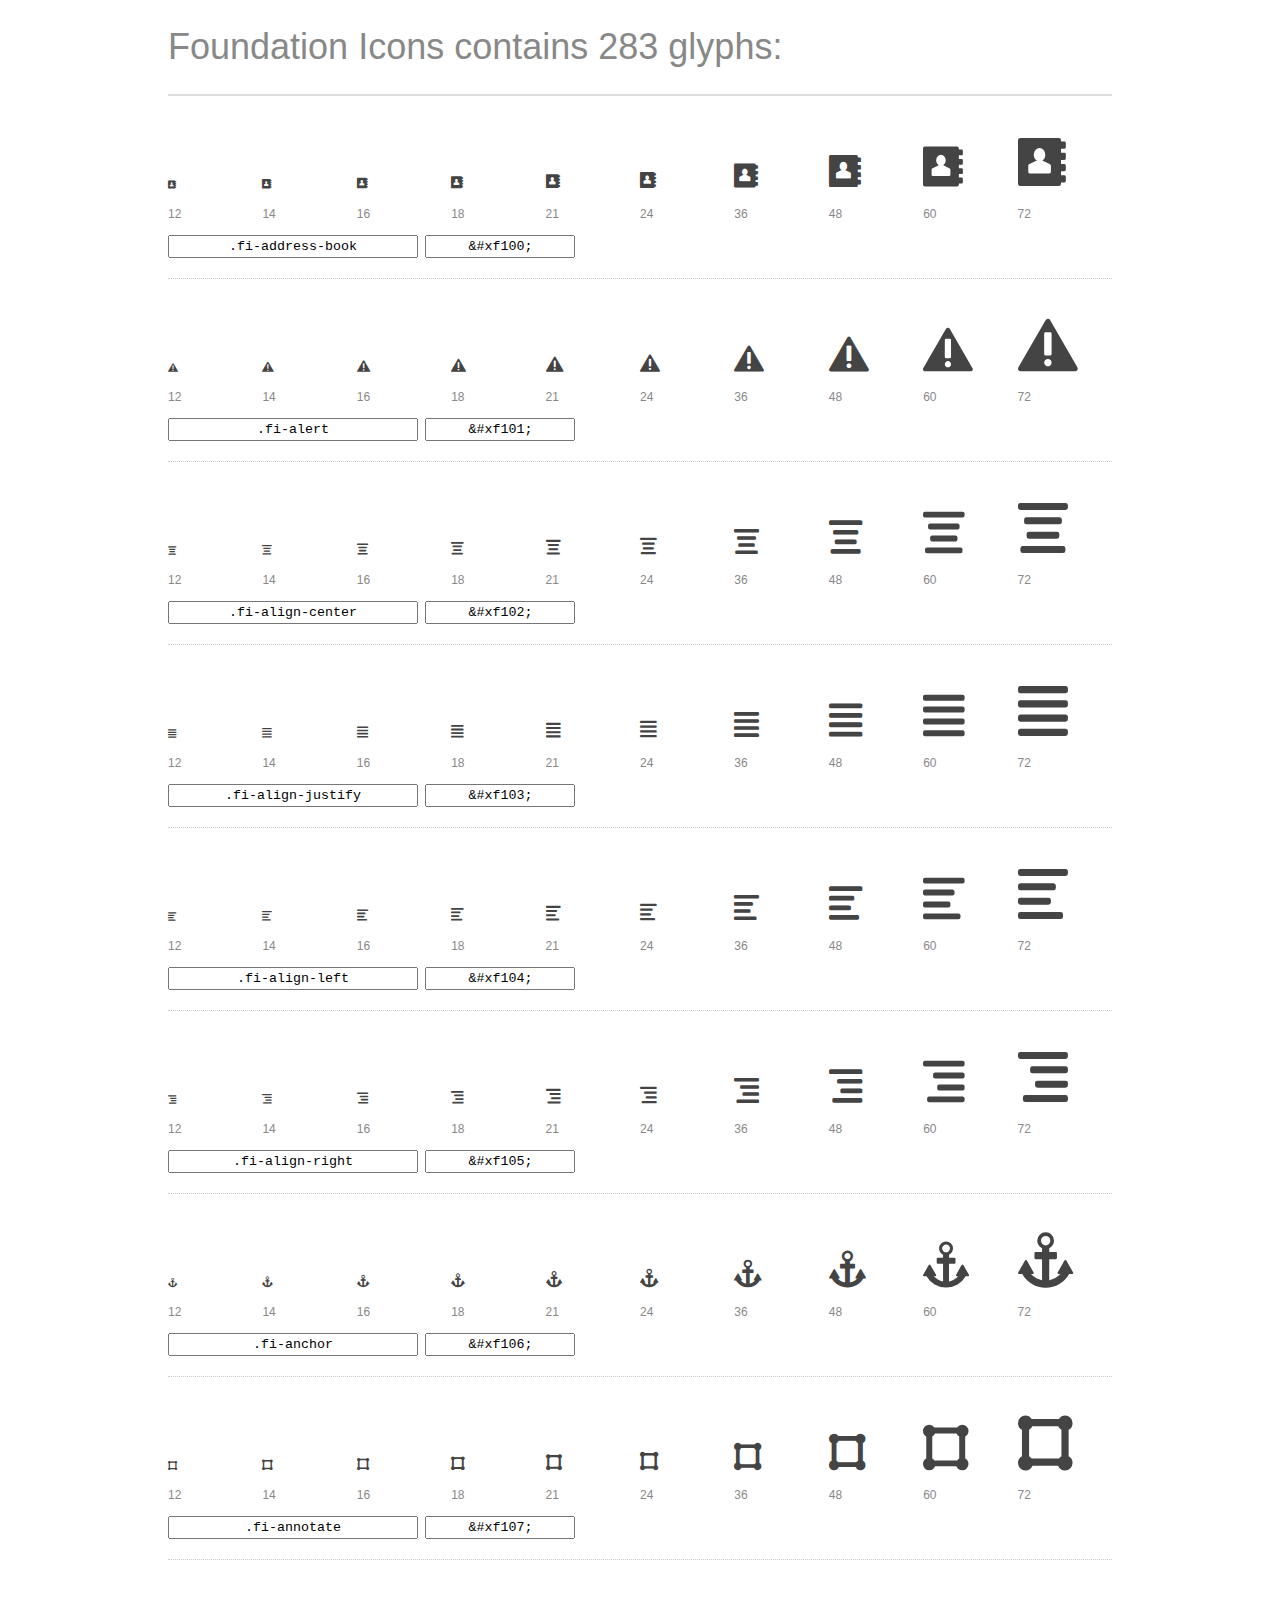
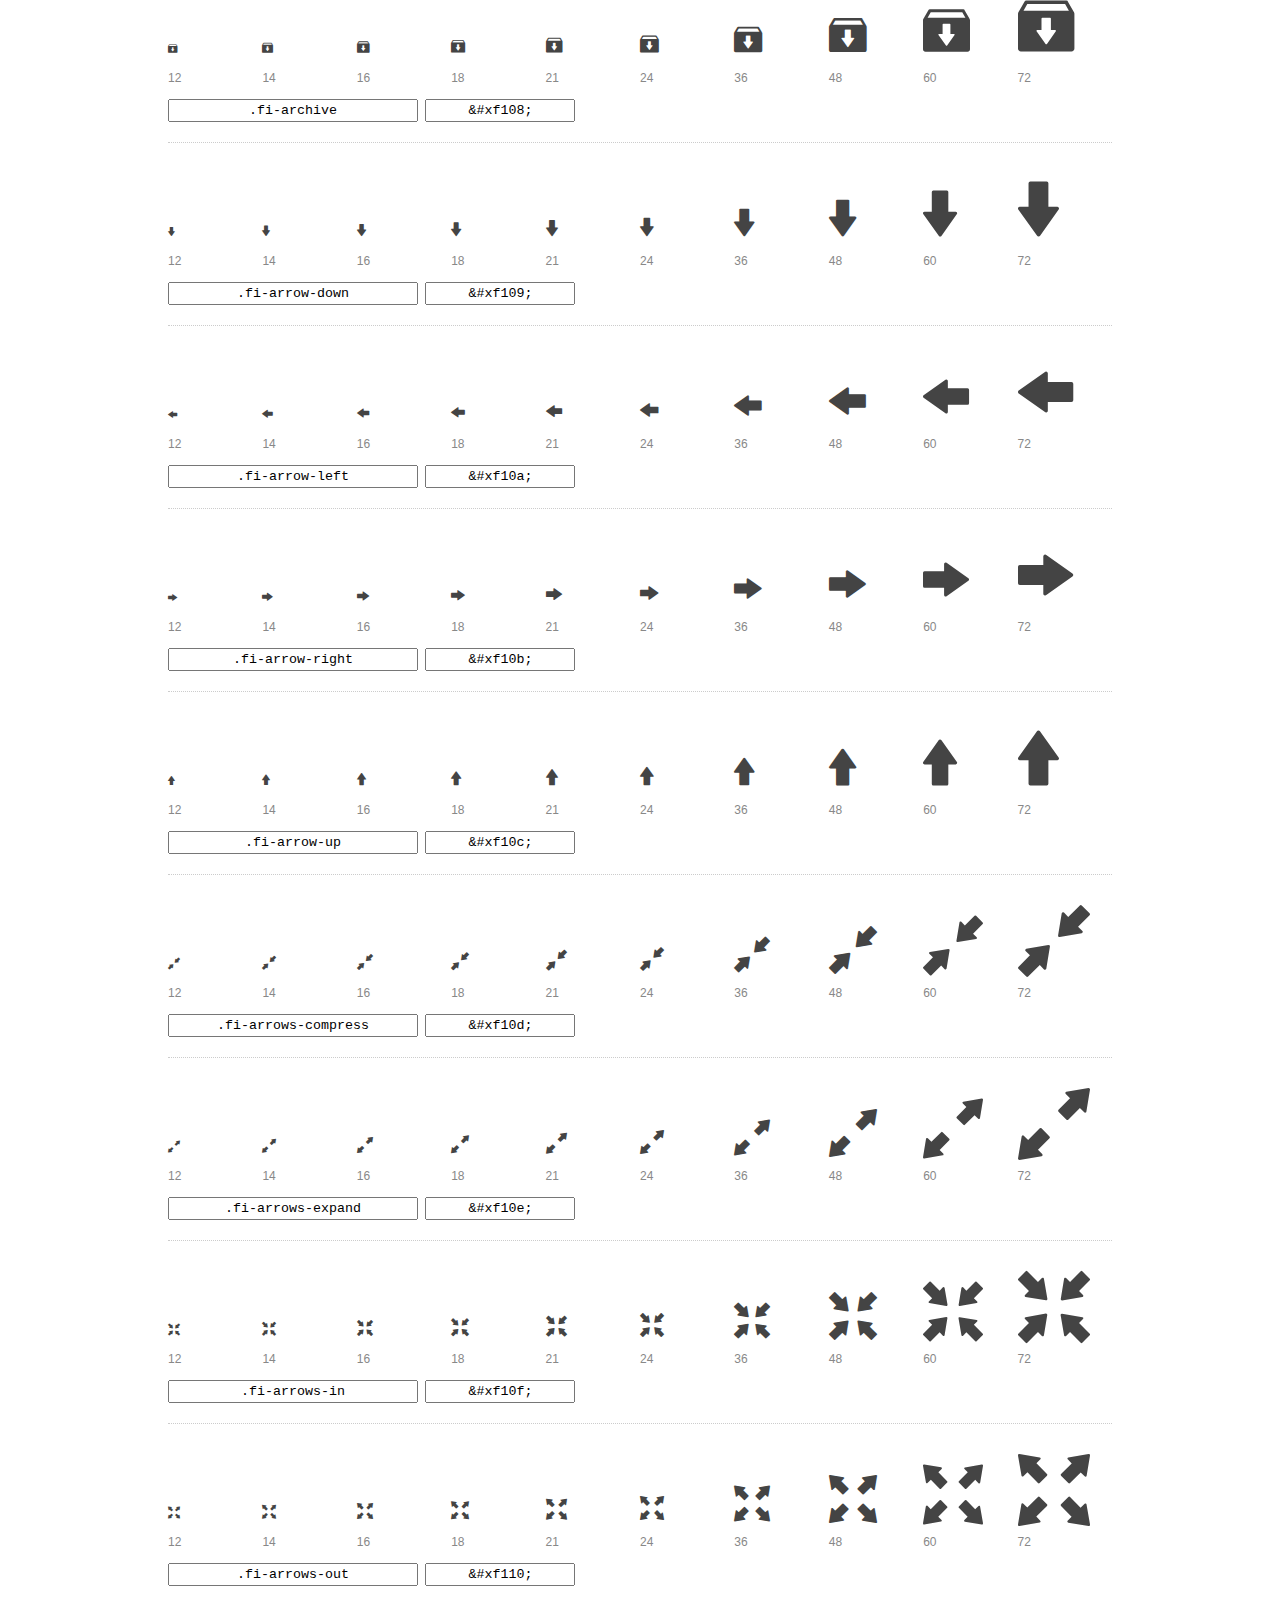
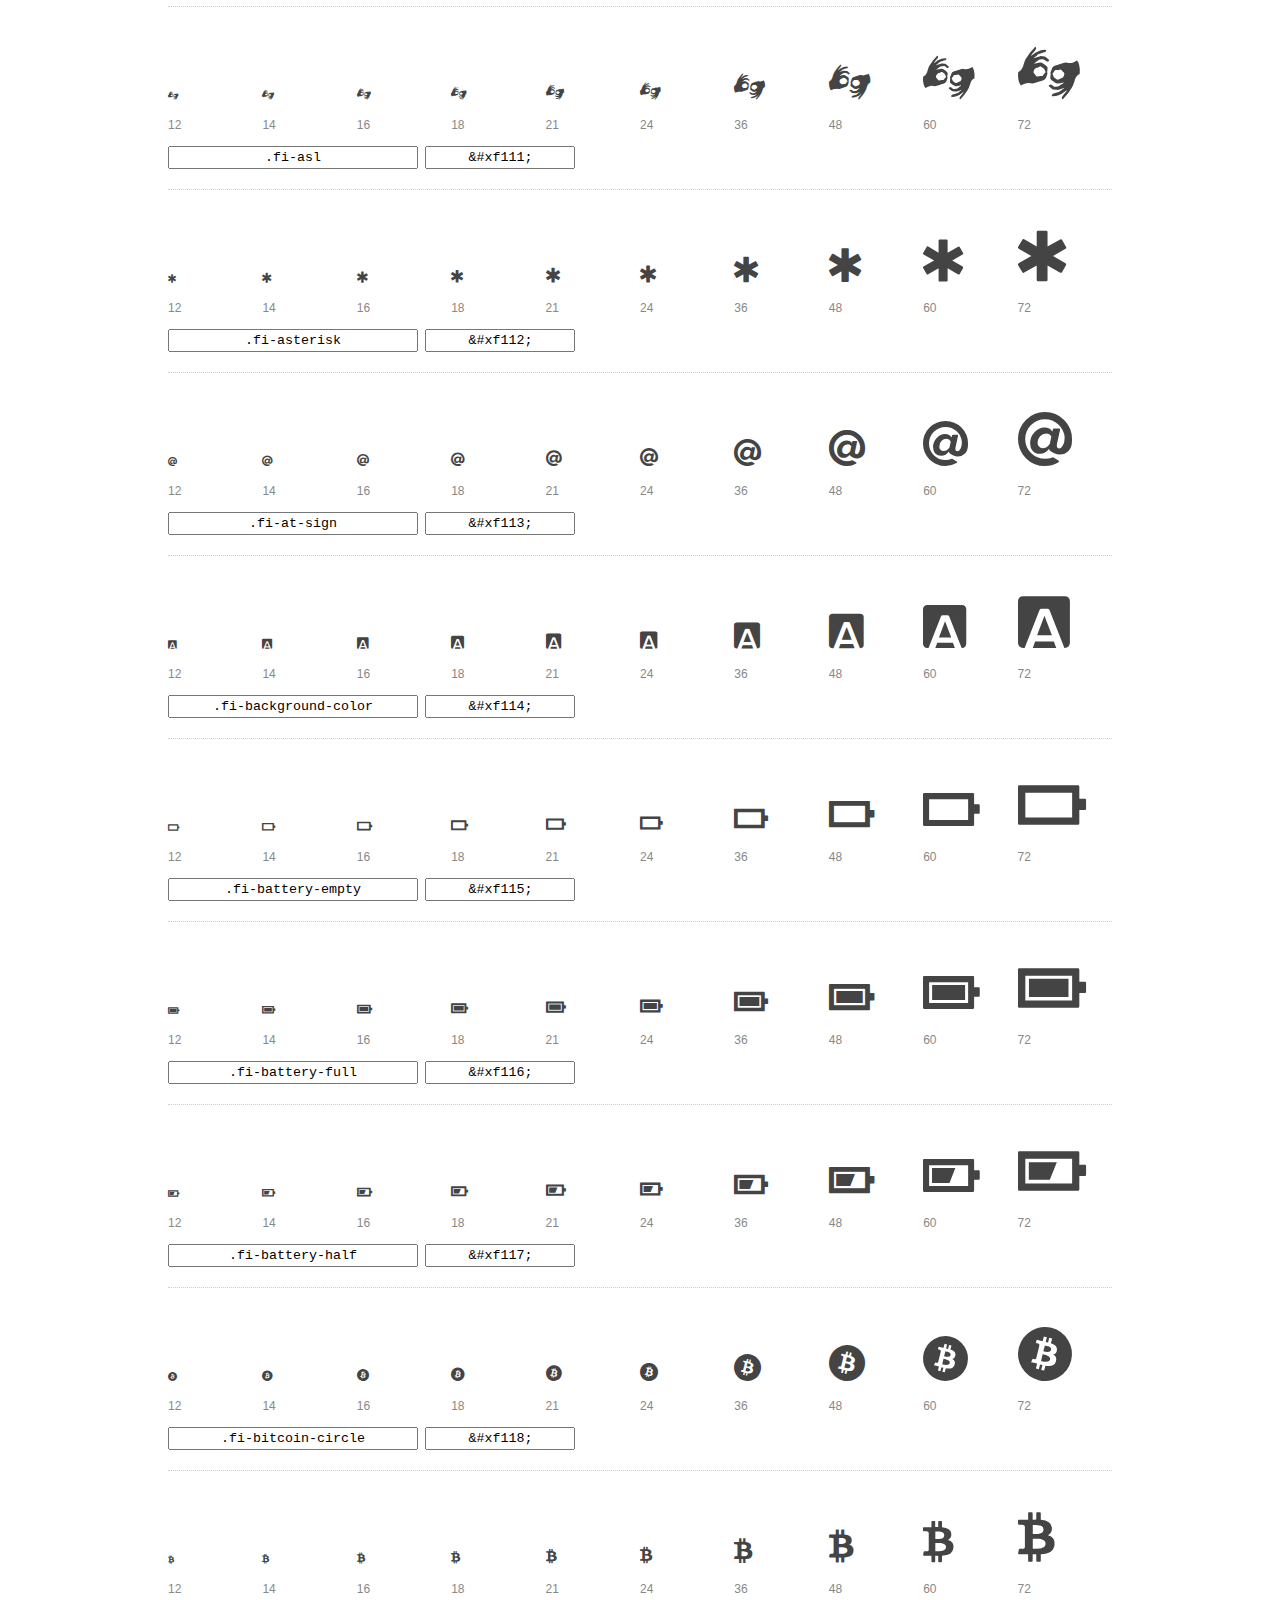
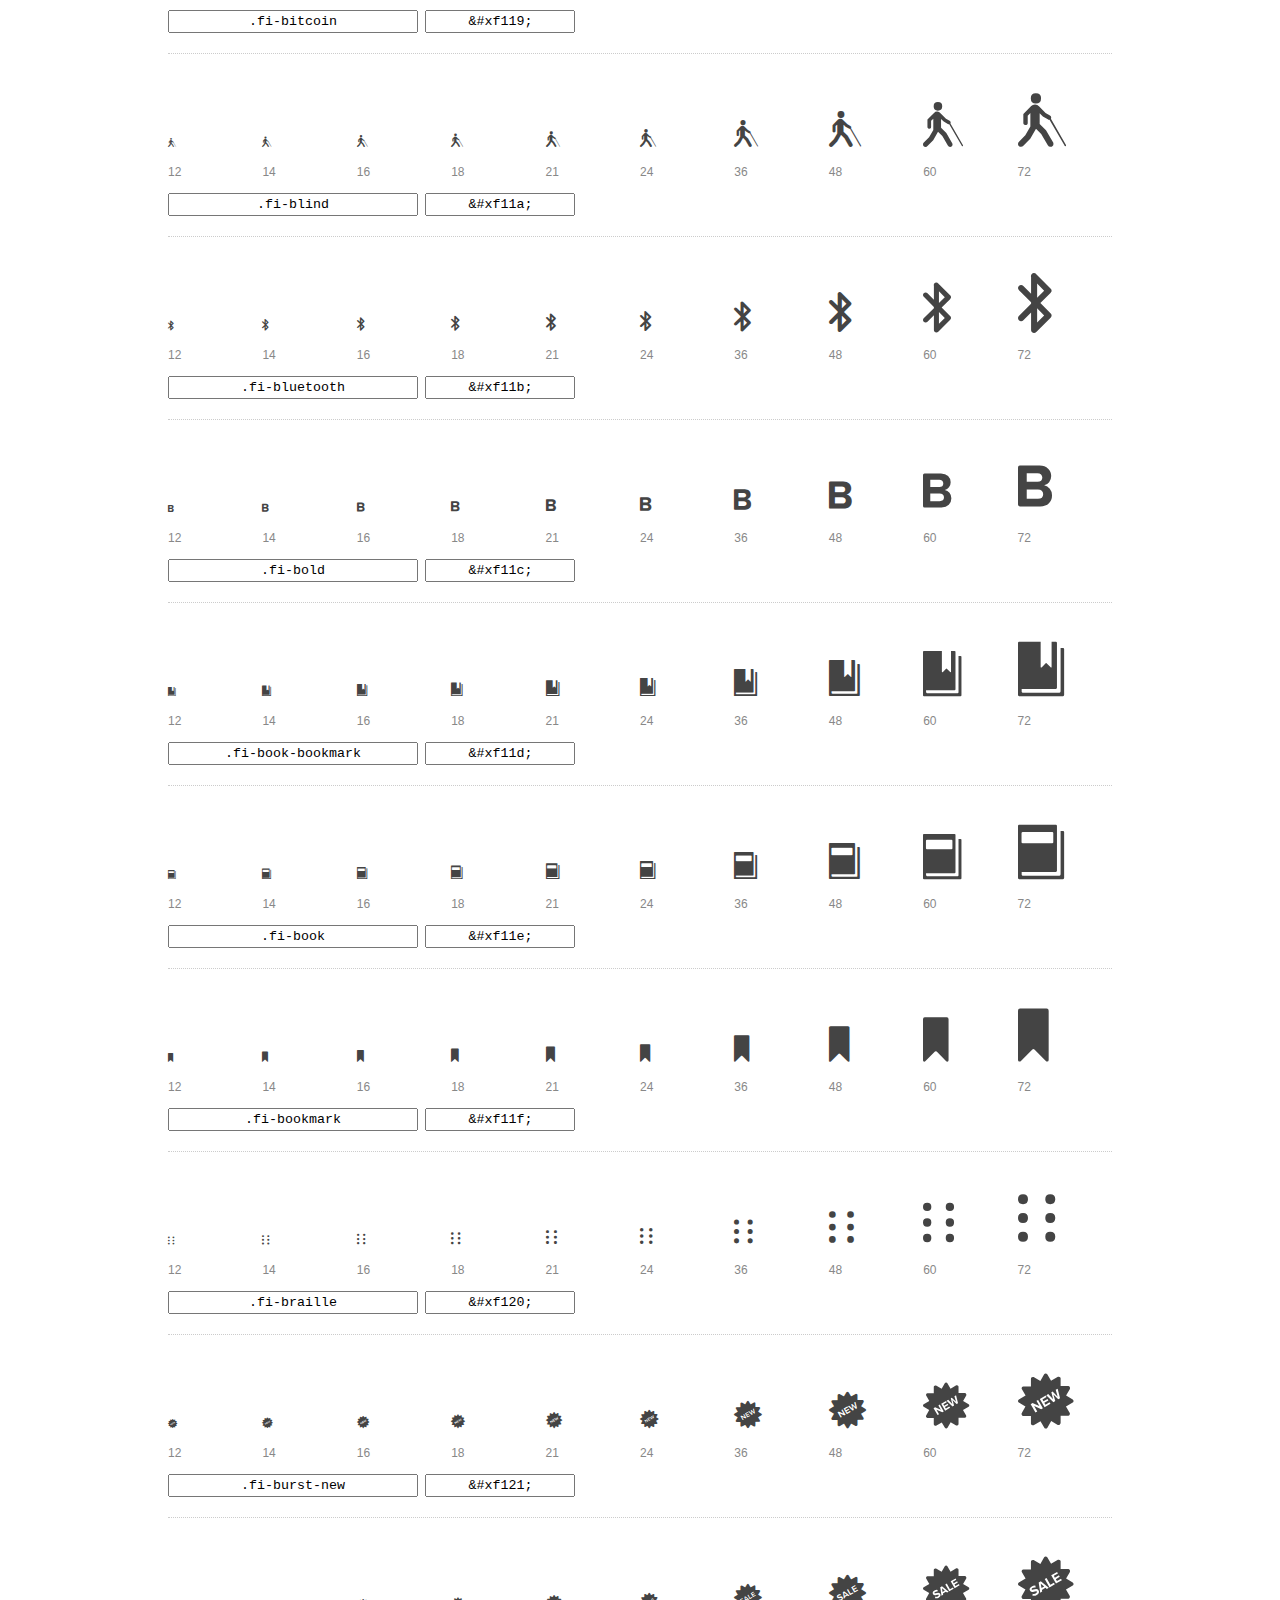
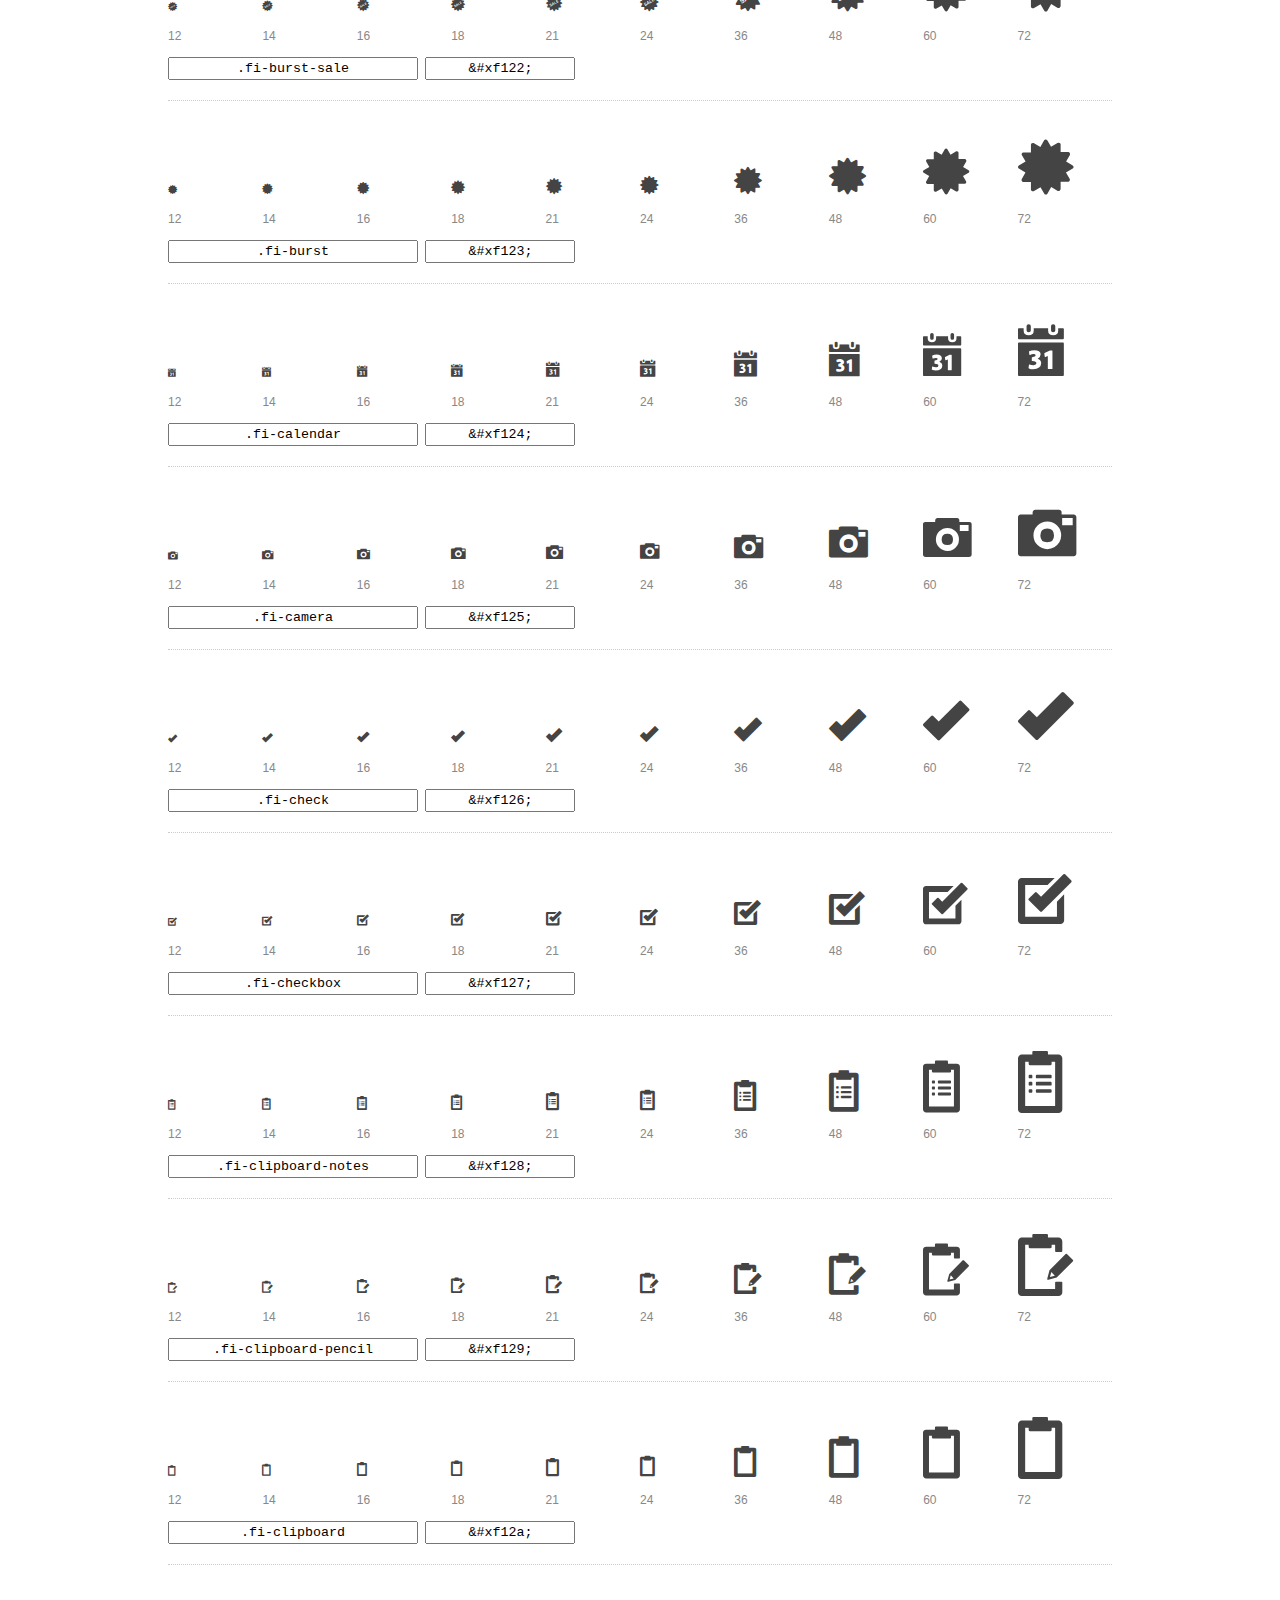
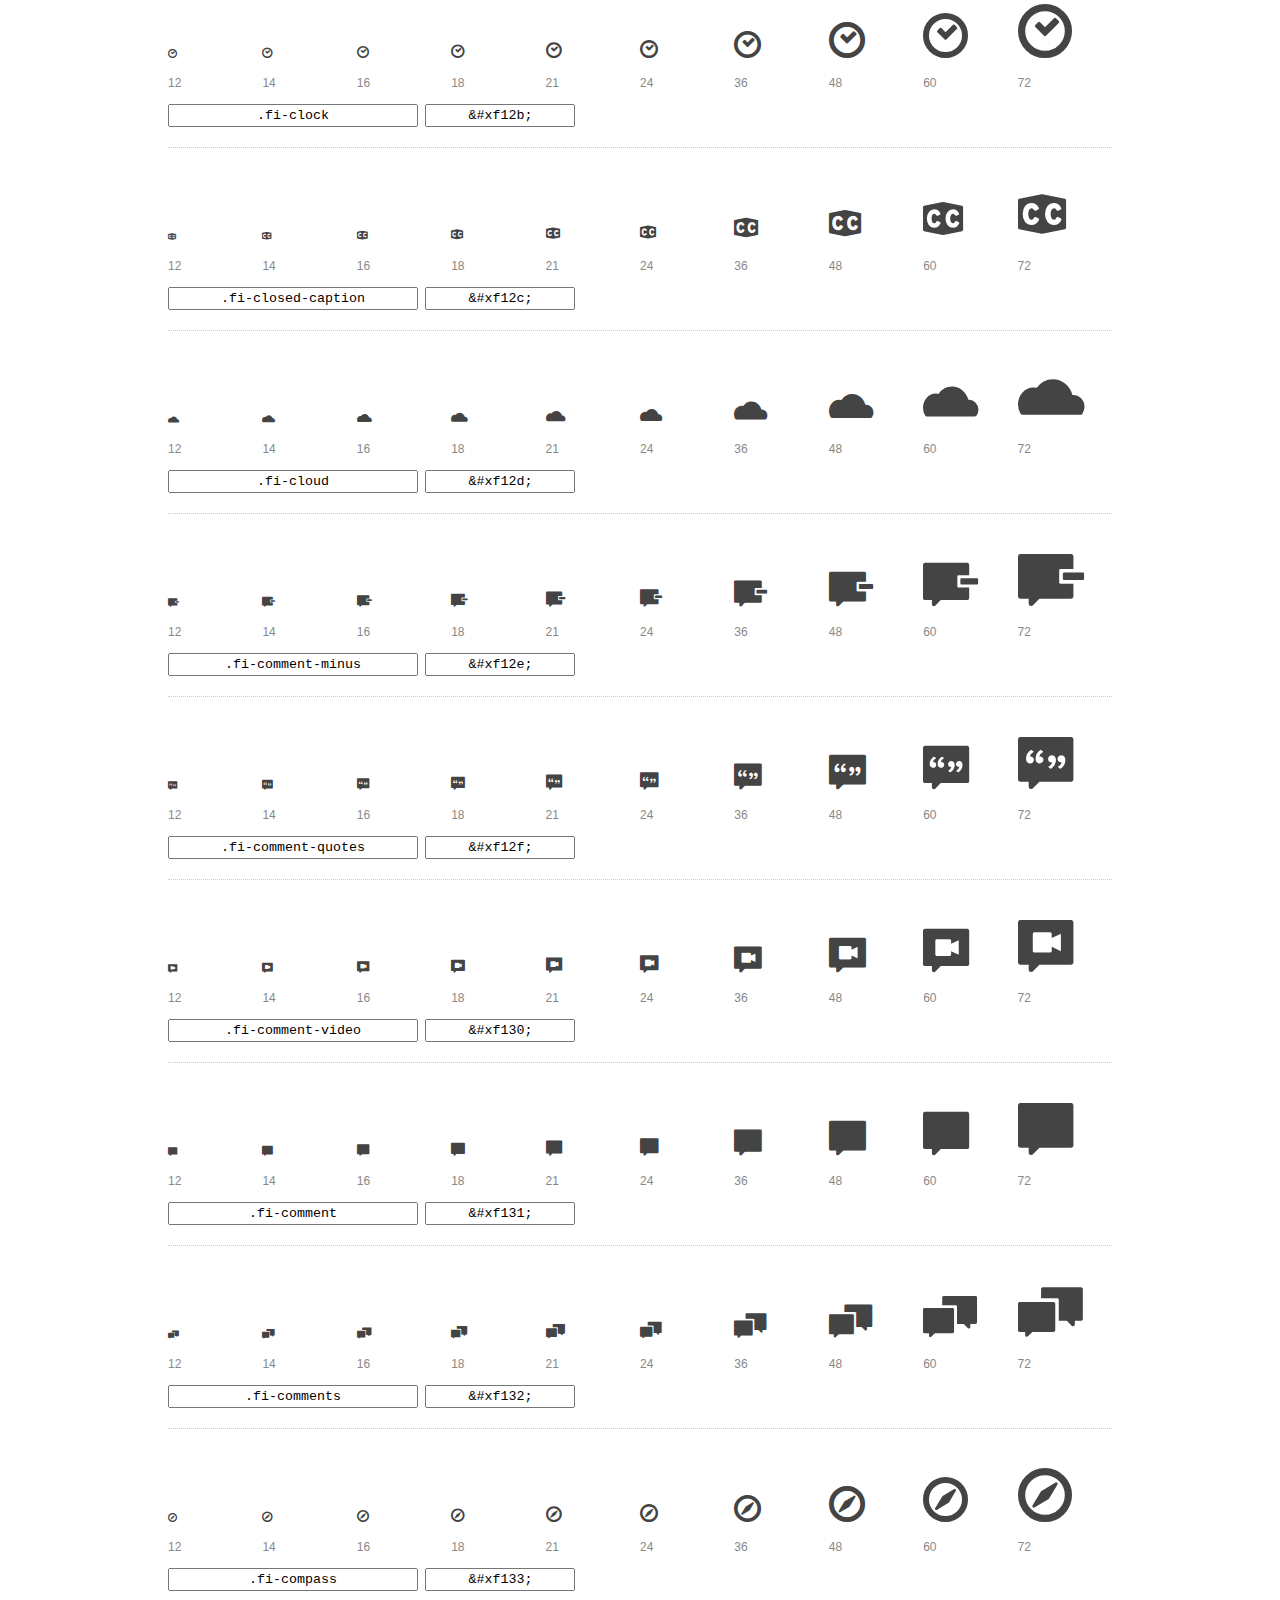
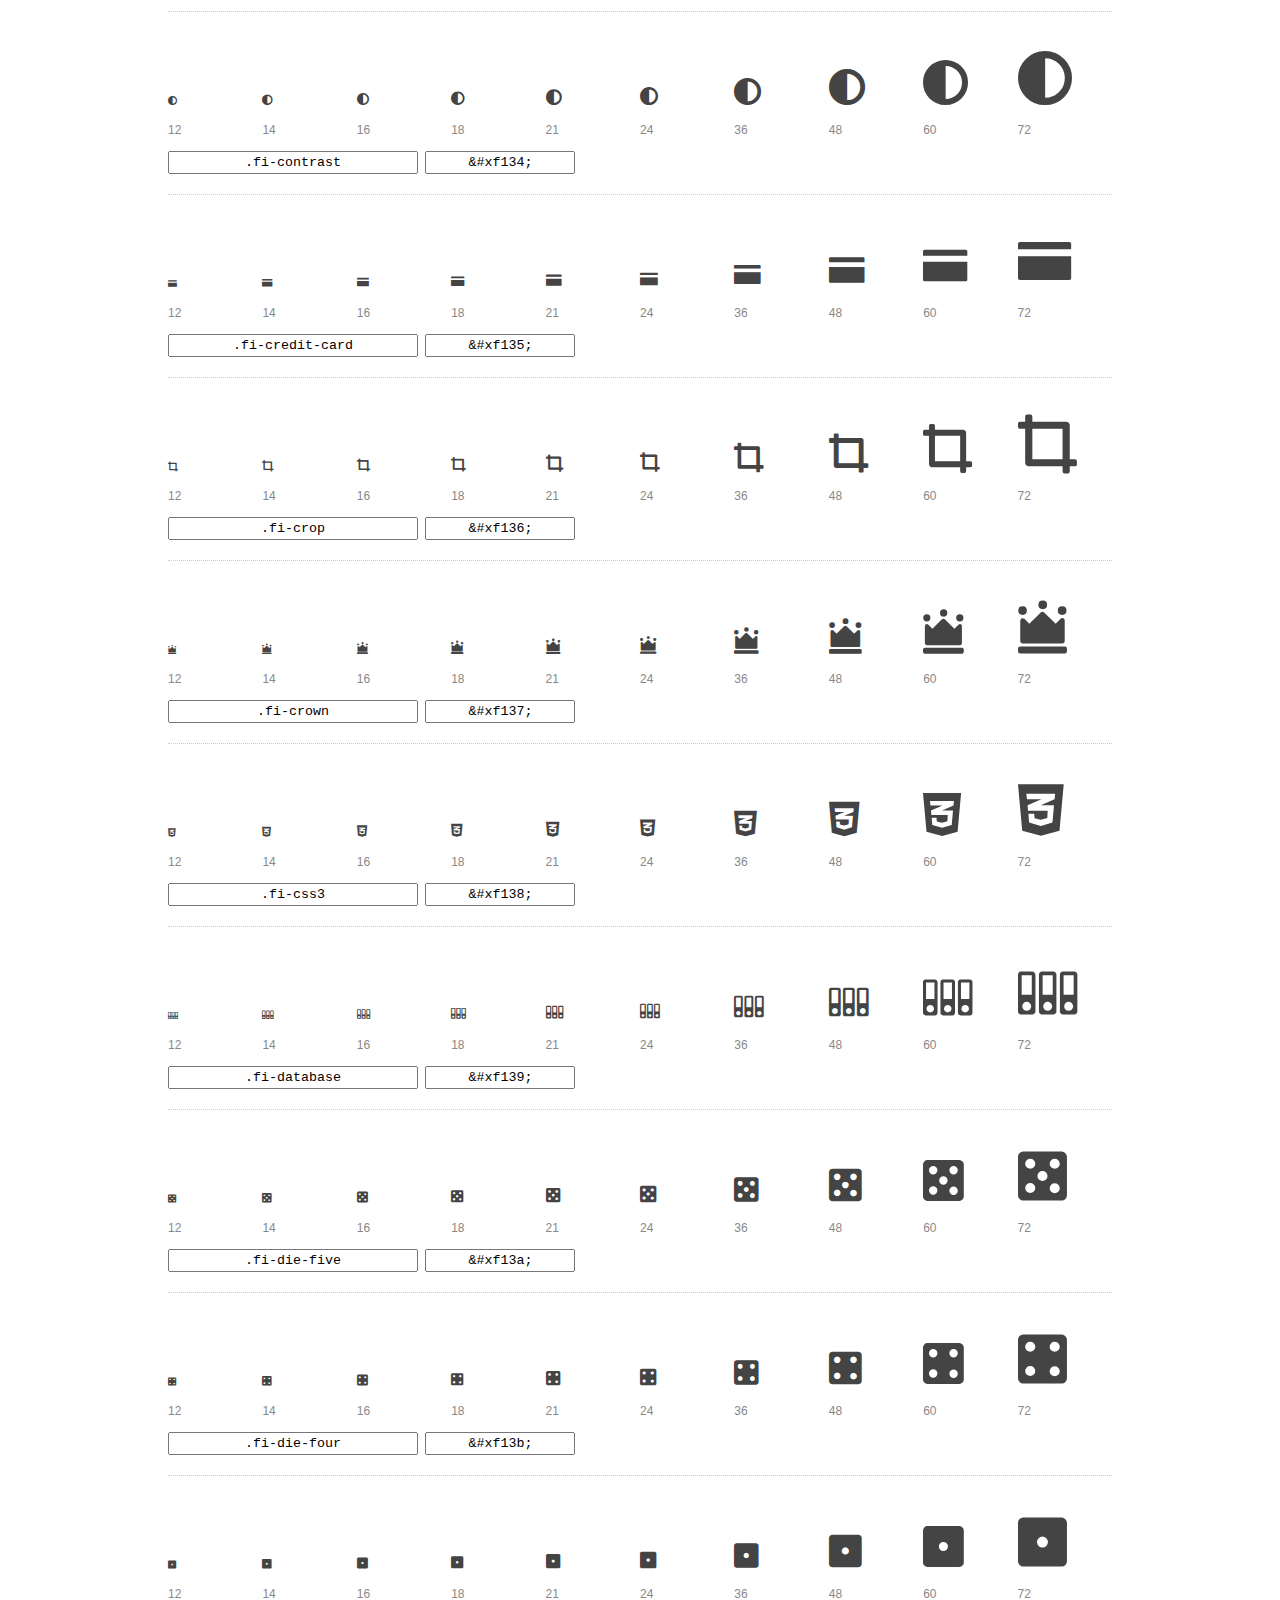
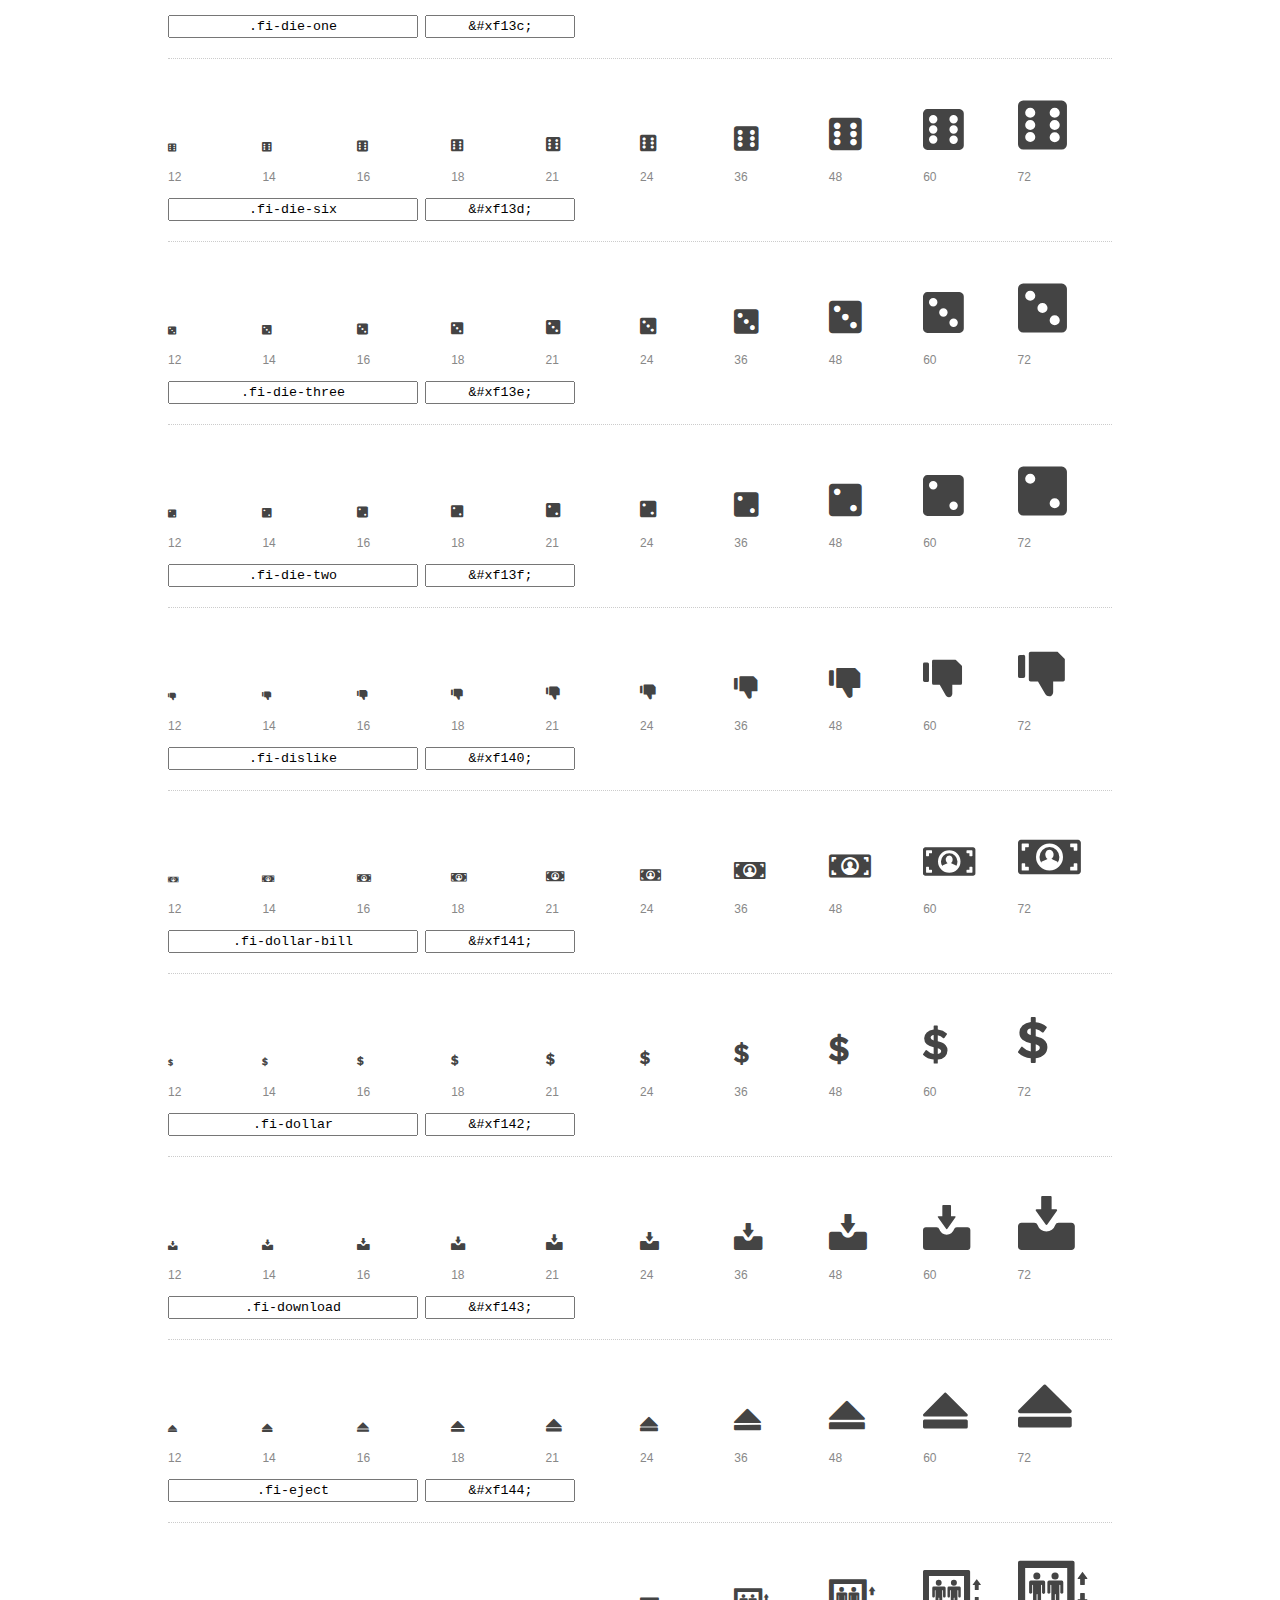
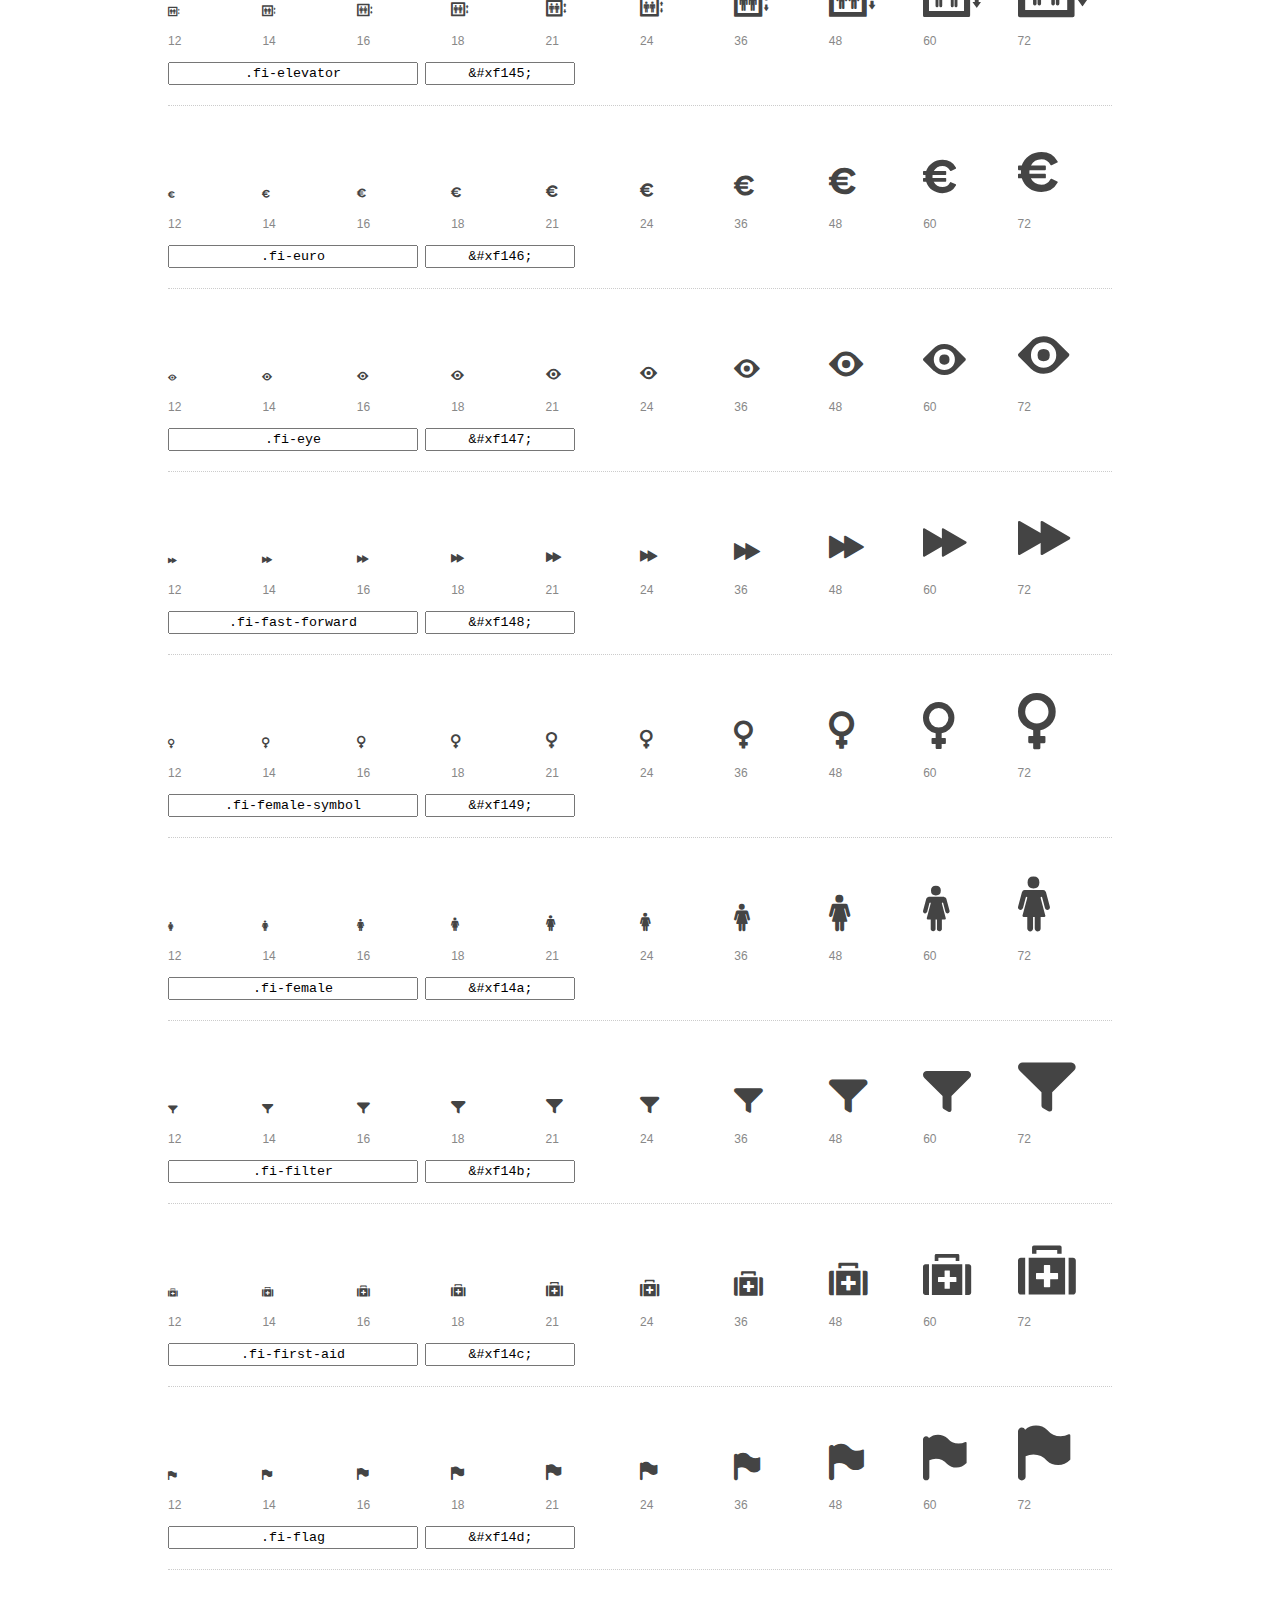
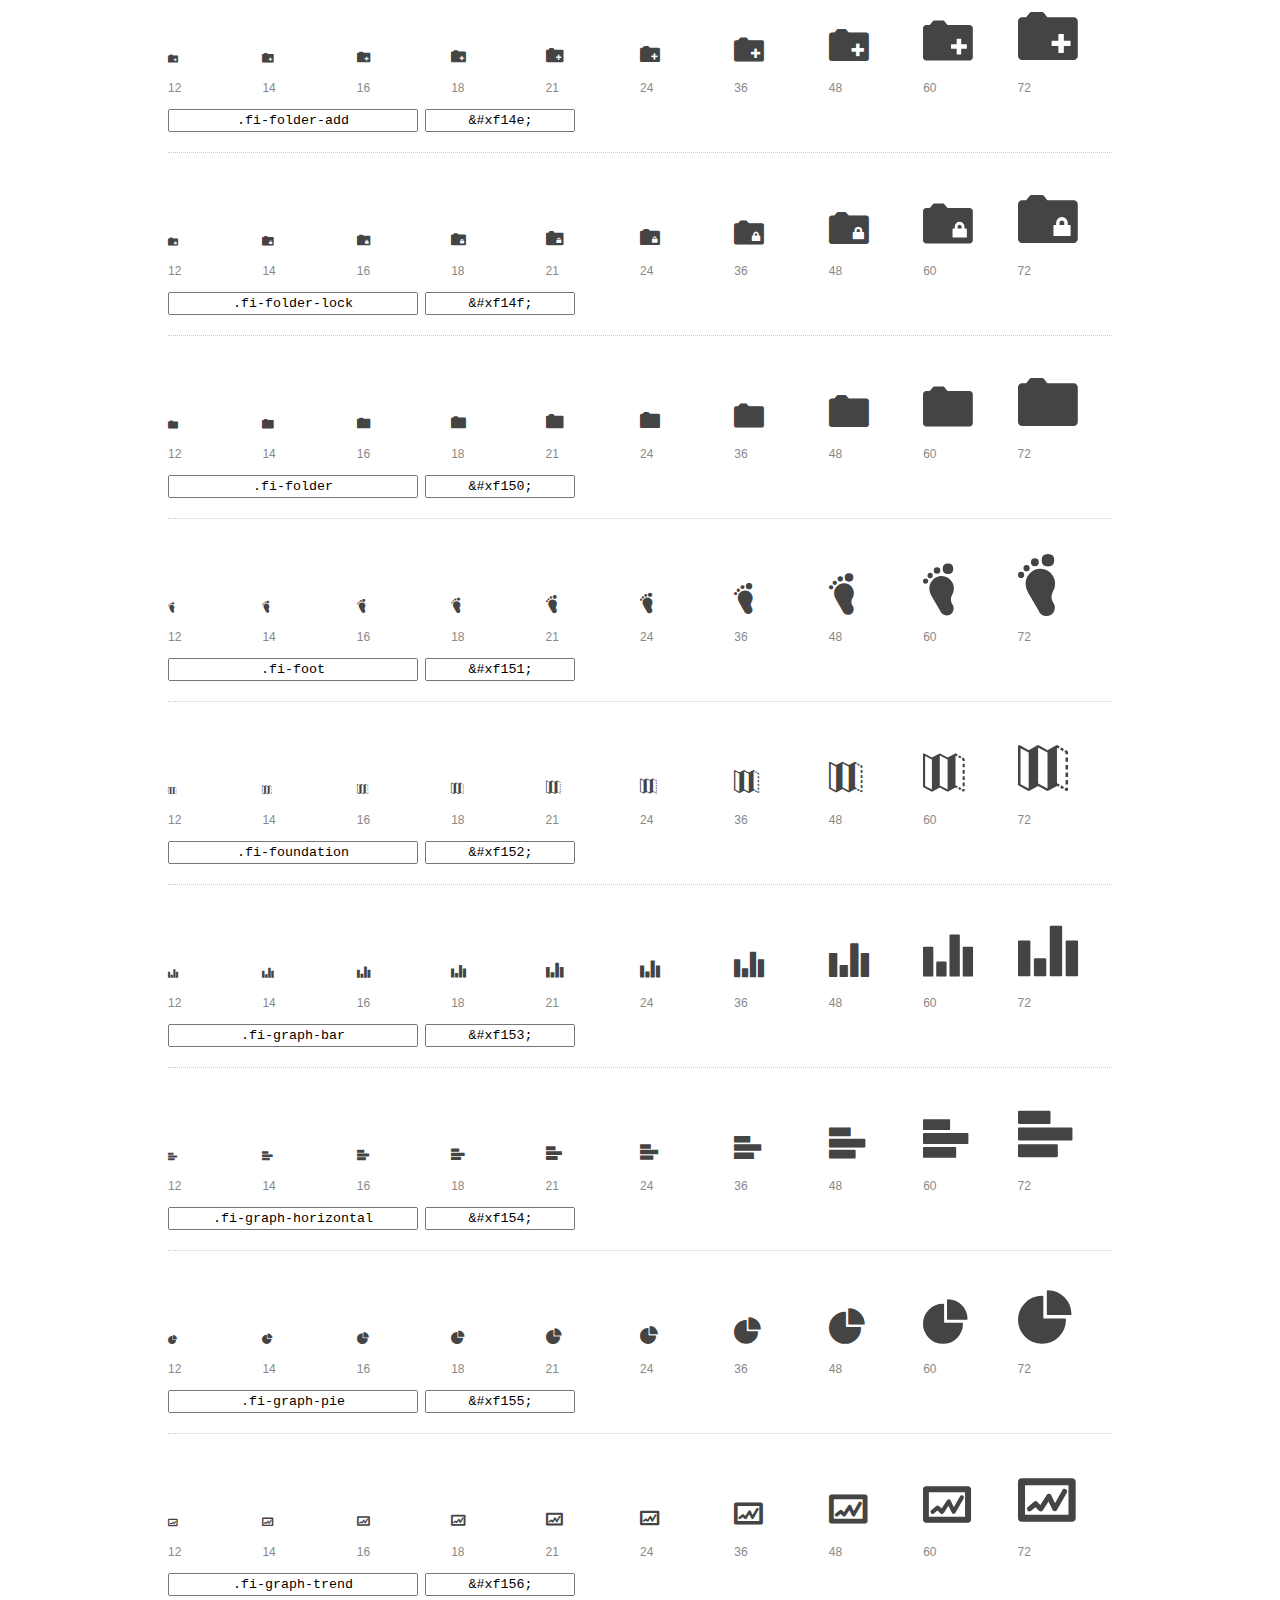
<file: assets/ico/preview.html>
<!DOCTYPE html>
<html>
  <head>
    <title>Foundation Icons glyphs preview</title>
    <link rel="stylesheet" href="foundation-icons.css" />

    <style>
      * {
        -moz-box-sizing: border-box;
        -webkit-box-sizing: border-box;
        box-sizing: border-box;
        margin: 0;
        padding: 0;
      }

      body {
        background: #fff;
        color: #444;
        font: 16px/1.5 "Helvetica Neue", Helvetica, Arial, sans-serif;
      }

      a, 
      a:visited {
        color: #888;
        text-decoration: underline;
      }
      a:hover, 
      a:focus { color: #000; }

      h1 {
        border-bottom: 2px solid #ddd;
        color: #888;
        font-size: 36px;
        font-weight: 300;
        margin-bottom: 20px;
        padding: 20px 0;
      }

      .container {
        margin: 0 auto;
        min-width: 880px;
        padding: 0 40px;
        width: 80%;
      }

      .glyph {
        border-bottom: 1px dotted #ccc;
        padding: 10px 0 20px;
        margin-bottom: 20px;
      }

      .preview-glyphs { vertical-align: bottom; } 

      .preview-scale { 
        color: #888;
        font-size: 12px; 
        margin-top: 5px;
      }

      .step {
        display: inline-block;
        line-height: 1;
        width: 10%;
      }

      
      .size-12 { font-size: 12px; }
      
      .size-14 { font-size: 14px; }
      
      .size-16 { font-size: 16px; }
      
      .size-18 { font-size: 18px; }
      
      .size-21 { font-size: 21px; }
      
      .size-24 { font-size: 24px; }
      
      .size-36 { font-size: 36px; }
      
      .size-48 { font-size: 48px; }
      
      .size-60 { font-size: 60px; }
      
      .size-72 { font-size: 72px; }
      

      .usage { margin-top: 10px; }

      .usage input {
        font-family: monospace;
        margin-right: 3px;
        padding: 2px 5px;
        text-align: center;
      }

      .usage .point { width: 150px; }

      .usage .class { width: 250px; }

      .footer {
        color: #888;
        font-size: 12px;
        padding: 20px 0;
      }
    </style>

    <!--[if lte IE 8]><script src="http://html5shiv.googlecode.com/svn/trunk/html5.js"></script><![endif]-->
  </head>

  <body>
    <div class="container">
      <h1>Foundation Icons contains 283 glyphs:</h1> 

      
      <div class="glyph">
        <div class="preview-glyphs">
          <i class="step fi-address-book size-12"></i><i class="step fi-address-book size-14"></i><i class="step fi-address-book size-16"></i><i class="step fi-address-book size-18"></i><i class="step fi-address-book size-21"></i><i class="step fi-address-book size-24"></i><i class="step fi-address-book size-36"></i><i class="step fi-address-book size-48"></i><i class="step fi-address-book size-60"></i><i class="step fi-address-book size-72"></i>
        </div>
        <div class="preview-scale">
          <span class="step">12</span><span class="step">14</span><span class="step">16</span><span class="step">18</span><span class="step">21</span><span class="step">24</span><span class="step">36</span><span class="step">48</span><span class="step">60</span><span class="step">72</span> 
        </div>
        <div class="usage">
          <input class="class" type="text" readonly="readonly" onClick="this.select();" value=".fi-address-book" />
          <input class="point" type="text" readonly="readonly" onClick="this.select();" value="&amp;#xf100;" />
        </div>
      </div>
      
      <div class="glyph">
        <div class="preview-glyphs">
          <i class="step fi-alert size-12"></i><i class="step fi-alert size-14"></i><i class="step fi-alert size-16"></i><i class="step fi-alert size-18"></i><i class="step fi-alert size-21"></i><i class="step fi-alert size-24"></i><i class="step fi-alert size-36"></i><i class="step fi-alert size-48"></i><i class="step fi-alert size-60"></i><i class="step fi-alert size-72"></i>
        </div>
        <div class="preview-scale">
          <span class="step">12</span><span class="step">14</span><span class="step">16</span><span class="step">18</span><span class="step">21</span><span class="step">24</span><span class="step">36</span><span class="step">48</span><span class="step">60</span><span class="step">72</span> 
        </div>
        <div class="usage">
          <input class="class" type="text" readonly="readonly" onClick="this.select();" value=".fi-alert" />
          <input class="point" type="text" readonly="readonly" onClick="this.select();" value="&amp;#xf101;" />
        </div>
      </div>
      
      <div class="glyph">
        <div class="preview-glyphs">
          <i class="step fi-align-center size-12"></i><i class="step fi-align-center size-14"></i><i class="step fi-align-center size-16"></i><i class="step fi-align-center size-18"></i><i class="step fi-align-center size-21"></i><i class="step fi-align-center size-24"></i><i class="step fi-align-center size-36"></i><i class="step fi-align-center size-48"></i><i class="step fi-align-center size-60"></i><i class="step fi-align-center size-72"></i>
        </div>
        <div class="preview-scale">
          <span class="step">12</span><span class="step">14</span><span class="step">16</span><span class="step">18</span><span class="step">21</span><span class="step">24</span><span class="step">36</span><span class="step">48</span><span class="step">60</span><span class="step">72</span> 
        </div>
        <div class="usage">
          <input class="class" type="text" readonly="readonly" onClick="this.select();" value=".fi-align-center" />
          <input class="point" type="text" readonly="readonly" onClick="this.select();" value="&amp;#xf102;" />
        </div>
      </div>
      
      <div class="glyph">
        <div class="preview-glyphs">
          <i class="step fi-align-justify size-12"></i><i class="step fi-align-justify size-14"></i><i class="step fi-align-justify size-16"></i><i class="step fi-align-justify size-18"></i><i class="step fi-align-justify size-21"></i><i class="step fi-align-justify size-24"></i><i class="step fi-align-justify size-36"></i><i class="step fi-align-justify size-48"></i><i class="step fi-align-justify size-60"></i><i class="step fi-align-justify size-72"></i>
        </div>
        <div class="preview-scale">
          <span class="step">12</span><span class="step">14</span><span class="step">16</span><span class="step">18</span><span class="step">21</span><span class="step">24</span><span class="step">36</span><span class="step">48</span><span class="step">60</span><span class="step">72</span> 
        </div>
        <div class="usage">
          <input class="class" type="text" readonly="readonly" onClick="this.select();" value=".fi-align-justify" />
          <input class="point" type="text" readonly="readonly" onClick="this.select();" value="&amp;#xf103;" />
        </div>
      </div>
      
      <div class="glyph">
        <div class="preview-glyphs">
          <i class="step fi-align-left size-12"></i><i class="step fi-align-left size-14"></i><i class="step fi-align-left size-16"></i><i class="step fi-align-left size-18"></i><i class="step fi-align-left size-21"></i><i class="step fi-align-left size-24"></i><i class="step fi-align-left size-36"></i><i class="step fi-align-left size-48"></i><i class="step fi-align-left size-60"></i><i class="step fi-align-left size-72"></i>
        </div>
        <div class="preview-scale">
          <span class="step">12</span><span class="step">14</span><span class="step">16</span><span class="step">18</span><span class="step">21</span><span class="step">24</span><span class="step">36</span><span class="step">48</span><span class="step">60</span><span class="step">72</span> 
        </div>
        <div class="usage">
          <input class="class" type="text" readonly="readonly" onClick="this.select();" value=".fi-align-left" />
          <input class="point" type="text" readonly="readonly" onClick="this.select();" value="&amp;#xf104;" />
        </div>
      </div>
      
      <div class="glyph">
        <div class="preview-glyphs">
          <i class="step fi-align-right size-12"></i><i class="step fi-align-right size-14"></i><i class="step fi-align-right size-16"></i><i class="step fi-align-right size-18"></i><i class="step fi-align-right size-21"></i><i class="step fi-align-right size-24"></i><i class="step fi-align-right size-36"></i><i class="step fi-align-right size-48"></i><i class="step fi-align-right size-60"></i><i class="step fi-align-right size-72"></i>
        </div>
        <div class="preview-scale">
          <span class="step">12</span><span class="step">14</span><span class="step">16</span><span class="step">18</span><span class="step">21</span><span class="step">24</span><span class="step">36</span><span class="step">48</span><span class="step">60</span><span class="step">72</span> 
        </div>
        <div class="usage">
          <input class="class" type="text" readonly="readonly" onClick="this.select();" value=".fi-align-right" />
          <input class="point" type="text" readonly="readonly" onClick="this.select();" value="&amp;#xf105;" />
        </div>
      </div>
      
      <div class="glyph">
        <div class="preview-glyphs">
          <i class="step fi-anchor size-12"></i><i class="step fi-anchor size-14"></i><i class="step fi-anchor size-16"></i><i class="step fi-anchor size-18"></i><i class="step fi-anchor size-21"></i><i class="step fi-anchor size-24"></i><i class="step fi-anchor size-36"></i><i class="step fi-anchor size-48"></i><i class="step fi-anchor size-60"></i><i class="step fi-anchor size-72"></i>
        </div>
        <div class="preview-scale">
          <span class="step">12</span><span class="step">14</span><span class="step">16</span><span class="step">18</span><span class="step">21</span><span class="step">24</span><span class="step">36</span><span class="step">48</span><span class="step">60</span><span class="step">72</span> 
        </div>
        <div class="usage">
          <input class="class" type="text" readonly="readonly" onClick="this.select();" value=".fi-anchor" />
          <input class="point" type="text" readonly="readonly" onClick="this.select();" value="&amp;#xf106;" />
        </div>
      </div>
      
      <div class="glyph">
        <div class="preview-glyphs">
          <i class="step fi-annotate size-12"></i><i class="step fi-annotate size-14"></i><i class="step fi-annotate size-16"></i><i class="step fi-annotate size-18"></i><i class="step fi-annotate size-21"></i><i class="step fi-annotate size-24"></i><i class="step fi-annotate size-36"></i><i class="step fi-annotate size-48"></i><i class="step fi-annotate size-60"></i><i class="step fi-annotate size-72"></i>
        </div>
        <div class="preview-scale">
          <span class="step">12</span><span class="step">14</span><span class="step">16</span><span class="step">18</span><span class="step">21</span><span class="step">24</span><span class="step">36</span><span class="step">48</span><span class="step">60</span><span class="step">72</span> 
        </div>
        <div class="usage">
          <input class="class" type="text" readonly="readonly" onClick="this.select();" value=".fi-annotate" />
          <input class="point" type="text" readonly="readonly" onClick="this.select();" value="&amp;#xf107;" />
        </div>
      </div>
      
      <div class="glyph">
        <div class="preview-glyphs">
          <i class="step fi-archive size-12"></i><i class="step fi-archive size-14"></i><i class="step fi-archive size-16"></i><i class="step fi-archive size-18"></i><i class="step fi-archive size-21"></i><i class="step fi-archive size-24"></i><i class="step fi-archive size-36"></i><i class="step fi-archive size-48"></i><i class="step fi-archive size-60"></i><i class="step fi-archive size-72"></i>
        </div>
        <div class="preview-scale">
          <span class="step">12</span><span class="step">14</span><span class="step">16</span><span class="step">18</span><span class="step">21</span><span class="step">24</span><span class="step">36</span><span class="step">48</span><span class="step">60</span><span class="step">72</span> 
        </div>
        <div class="usage">
          <input class="class" type="text" readonly="readonly" onClick="this.select();" value=".fi-archive" />
          <input class="point" type="text" readonly="readonly" onClick="this.select();" value="&amp;#xf108;" />
        </div>
      </div>
      
      <div class="glyph">
        <div class="preview-glyphs">
          <i class="step fi-arrow-down size-12"></i><i class="step fi-arrow-down size-14"></i><i class="step fi-arrow-down size-16"></i><i class="step fi-arrow-down size-18"></i><i class="step fi-arrow-down size-21"></i><i class="step fi-arrow-down size-24"></i><i class="step fi-arrow-down size-36"></i><i class="step fi-arrow-down size-48"></i><i class="step fi-arrow-down size-60"></i><i class="step fi-arrow-down size-72"></i>
        </div>
        <div class="preview-scale">
          <span class="step">12</span><span class="step">14</span><span class="step">16</span><span class="step">18</span><span class="step">21</span><span class="step">24</span><span class="step">36</span><span class="step">48</span><span class="step">60</span><span class="step">72</span> 
        </div>
        <div class="usage">
          <input class="class" type="text" readonly="readonly" onClick="this.select();" value=".fi-arrow-down" />
          <input class="point" type="text" readonly="readonly" onClick="this.select();" value="&amp;#xf109;" />
        </div>
      </div>
      
      <div class="glyph">
        <div class="preview-glyphs">
          <i class="step fi-arrow-left size-12"></i><i class="step fi-arrow-left size-14"></i><i class="step fi-arrow-left size-16"></i><i class="step fi-arrow-left size-18"></i><i class="step fi-arrow-left size-21"></i><i class="step fi-arrow-left size-24"></i><i class="step fi-arrow-left size-36"></i><i class="step fi-arrow-left size-48"></i><i class="step fi-arrow-left size-60"></i><i class="step fi-arrow-left size-72"></i>
        </div>
        <div class="preview-scale">
          <span class="step">12</span><span class="step">14</span><span class="step">16</span><span class="step">18</span><span class="step">21</span><span class="step">24</span><span class="step">36</span><span class="step">48</span><span class="step">60</span><span class="step">72</span> 
        </div>
        <div class="usage">
          <input class="class" type="text" readonly="readonly" onClick="this.select();" value=".fi-arrow-left" />
          <input class="point" type="text" readonly="readonly" onClick="this.select();" value="&amp;#xf10a;" />
        </div>
      </div>
      
      <div class="glyph">
        <div class="preview-glyphs">
          <i class="step fi-arrow-right size-12"></i><i class="step fi-arrow-right size-14"></i><i class="step fi-arrow-right size-16"></i><i class="step fi-arrow-right size-18"></i><i class="step fi-arrow-right size-21"></i><i class="step fi-arrow-right size-24"></i><i class="step fi-arrow-right size-36"></i><i class="step fi-arrow-right size-48"></i><i class="step fi-arrow-right size-60"></i><i class="step fi-arrow-right size-72"></i>
        </div>
        <div class="preview-scale">
          <span class="step">12</span><span class="step">14</span><span class="step">16</span><span class="step">18</span><span class="step">21</span><span class="step">24</span><span class="step">36</span><span class="step">48</span><span class="step">60</span><span class="step">72</span> 
        </div>
        <div class="usage">
          <input class="class" type="text" readonly="readonly" onClick="this.select();" value=".fi-arrow-right" />
          <input class="point" type="text" readonly="readonly" onClick="this.select();" value="&amp;#xf10b;" />
        </div>
      </div>
      
      <div class="glyph">
        <div class="preview-glyphs">
          <i class="step fi-arrow-up size-12"></i><i class="step fi-arrow-up size-14"></i><i class="step fi-arrow-up size-16"></i><i class="step fi-arrow-up size-18"></i><i class="step fi-arrow-up size-21"></i><i class="step fi-arrow-up size-24"></i><i class="step fi-arrow-up size-36"></i><i class="step fi-arrow-up size-48"></i><i class="step fi-arrow-up size-60"></i><i class="step fi-arrow-up size-72"></i>
        </div>
        <div class="preview-scale">
          <span class="step">12</span><span class="step">14</span><span class="step">16</span><span class="step">18</span><span class="step">21</span><span class="step">24</span><span class="step">36</span><span class="step">48</span><span class="step">60</span><span class="step">72</span> 
        </div>
        <div class="usage">
          <input class="class" type="text" readonly="readonly" onClick="this.select();" value=".fi-arrow-up" />
          <input class="point" type="text" readonly="readonly" onClick="this.select();" value="&amp;#xf10c;" />
        </div>
      </div>
      
      <div class="glyph">
        <div class="preview-glyphs">
          <i class="step fi-arrows-compress size-12"></i><i class="step fi-arrows-compress size-14"></i><i class="step fi-arrows-compress size-16"></i><i class="step fi-arrows-compress size-18"></i><i class="step fi-arrows-compress size-21"></i><i class="step fi-arrows-compress size-24"></i><i class="step fi-arrows-compress size-36"></i><i class="step fi-arrows-compress size-48"></i><i class="step fi-arrows-compress size-60"></i><i class="step fi-arrows-compress size-72"></i>
        </div>
        <div class="preview-scale">
          <span class="step">12</span><span class="step">14</span><span class="step">16</span><span class="step">18</span><span class="step">21</span><span class="step">24</span><span class="step">36</span><span class="step">48</span><span class="step">60</span><span class="step">72</span> 
        </div>
        <div class="usage">
          <input class="class" type="text" readonly="readonly" onClick="this.select();" value=".fi-arrows-compress" />
          <input class="point" type="text" readonly="readonly" onClick="this.select();" value="&amp;#xf10d;" />
        </div>
      </div>
      
      <div class="glyph">
        <div class="preview-glyphs">
          <i class="step fi-arrows-expand size-12"></i><i class="step fi-arrows-expand size-14"></i><i class="step fi-arrows-expand size-16"></i><i class="step fi-arrows-expand size-18"></i><i class="step fi-arrows-expand size-21"></i><i class="step fi-arrows-expand size-24"></i><i class="step fi-arrows-expand size-36"></i><i class="step fi-arrows-expand size-48"></i><i class="step fi-arrows-expand size-60"></i><i class="step fi-arrows-expand size-72"></i>
        </div>
        <div class="preview-scale">
          <span class="step">12</span><span class="step">14</span><span class="step">16</span><span class="step">18</span><span class="step">21</span><span class="step">24</span><span class="step">36</span><span class="step">48</span><span class="step">60</span><span class="step">72</span> 
        </div>
        <div class="usage">
          <input class="class" type="text" readonly="readonly" onClick="this.select();" value=".fi-arrows-expand" />
          <input class="point" type="text" readonly="readonly" onClick="this.select();" value="&amp;#xf10e;" />
        </div>
      </div>
      
      <div class="glyph">
        <div class="preview-glyphs">
          <i class="step fi-arrows-in size-12"></i><i class="step fi-arrows-in size-14"></i><i class="step fi-arrows-in size-16"></i><i class="step fi-arrows-in size-18"></i><i class="step fi-arrows-in size-21"></i><i class="step fi-arrows-in size-24"></i><i class="step fi-arrows-in size-36"></i><i class="step fi-arrows-in size-48"></i><i class="step fi-arrows-in size-60"></i><i class="step fi-arrows-in size-72"></i>
        </div>
        <div class="preview-scale">
          <span class="step">12</span><span class="step">14</span><span class="step">16</span><span class="step">18</span><span class="step">21</span><span class="step">24</span><span class="step">36</span><span class="step">48</span><span class="step">60</span><span class="step">72</span> 
        </div>
        <div class="usage">
          <input class="class" type="text" readonly="readonly" onClick="this.select();" value=".fi-arrows-in" />
          <input class="point" type="text" readonly="readonly" onClick="this.select();" value="&amp;#xf10f;" />
        </div>
      </div>
      
      <div class="glyph">
        <div class="preview-glyphs">
          <i class="step fi-arrows-out size-12"></i><i class="step fi-arrows-out size-14"></i><i class="step fi-arrows-out size-16"></i><i class="step fi-arrows-out size-18"></i><i class="step fi-arrows-out size-21"></i><i class="step fi-arrows-out size-24"></i><i class="step fi-arrows-out size-36"></i><i class="step fi-arrows-out size-48"></i><i class="step fi-arrows-out size-60"></i><i class="step fi-arrows-out size-72"></i>
        </div>
        <div class="preview-scale">
          <span class="step">12</span><span class="step">14</span><span class="step">16</span><span class="step">18</span><span class="step">21</span><span class="step">24</span><span class="step">36</span><span class="step">48</span><span class="step">60</span><span class="step">72</span> 
        </div>
        <div class="usage">
          <input class="class" type="text" readonly="readonly" onClick="this.select();" value=".fi-arrows-out" />
          <input class="point" type="text" readonly="readonly" onClick="this.select();" value="&amp;#xf110;" />
        </div>
      </div>
      
      <div class="glyph">
        <div class="preview-glyphs">
          <i class="step fi-asl size-12"></i><i class="step fi-asl size-14"></i><i class="step fi-asl size-16"></i><i class="step fi-asl size-18"></i><i class="step fi-asl size-21"></i><i class="step fi-asl size-24"></i><i class="step fi-asl size-36"></i><i class="step fi-asl size-48"></i><i class="step fi-asl size-60"></i><i class="step fi-asl size-72"></i>
        </div>
        <div class="preview-scale">
          <span class="step">12</span><span class="step">14</span><span class="step">16</span><span class="step">18</span><span class="step">21</span><span class="step">24</span><span class="step">36</span><span class="step">48</span><span class="step">60</span><span class="step">72</span> 
        </div>
        <div class="usage">
          <input class="class" type="text" readonly="readonly" onClick="this.select();" value=".fi-asl" />
          <input class="point" type="text" readonly="readonly" onClick="this.select();" value="&amp;#xf111;" />
        </div>
      </div>
      
      <div class="glyph">
        <div class="preview-glyphs">
          <i class="step fi-asterisk size-12"></i><i class="step fi-asterisk size-14"></i><i class="step fi-asterisk size-16"></i><i class="step fi-asterisk size-18"></i><i class="step fi-asterisk size-21"></i><i class="step fi-asterisk size-24"></i><i class="step fi-asterisk size-36"></i><i class="step fi-asterisk size-48"></i><i class="step fi-asterisk size-60"></i><i class="step fi-asterisk size-72"></i>
        </div>
        <div class="preview-scale">
          <span class="step">12</span><span class="step">14</span><span class="step">16</span><span class="step">18</span><span class="step">21</span><span class="step">24</span><span class="step">36</span><span class="step">48</span><span class="step">60</span><span class="step">72</span> 
        </div>
        <div class="usage">
          <input class="class" type="text" readonly="readonly" onClick="this.select();" value=".fi-asterisk" />
          <input class="point" type="text" readonly="readonly" onClick="this.select();" value="&amp;#xf112;" />
        </div>
      </div>
      
      <div class="glyph">
        <div class="preview-glyphs">
          <i class="step fi-at-sign size-12"></i><i class="step fi-at-sign size-14"></i><i class="step fi-at-sign size-16"></i><i class="step fi-at-sign size-18"></i><i class="step fi-at-sign size-21"></i><i class="step fi-at-sign size-24"></i><i class="step fi-at-sign size-36"></i><i class="step fi-at-sign size-48"></i><i class="step fi-at-sign size-60"></i><i class="step fi-at-sign size-72"></i>
        </div>
        <div class="preview-scale">
          <span class="step">12</span><span class="step">14</span><span class="step">16</span><span class="step">18</span><span class="step">21</span><span class="step">24</span><span class="step">36</span><span class="step">48</span><span class="step">60</span><span class="step">72</span> 
        </div>
        <div class="usage">
          <input class="class" type="text" readonly="readonly" onClick="this.select();" value=".fi-at-sign" />
          <input class="point" type="text" readonly="readonly" onClick="this.select();" value="&amp;#xf113;" />
        </div>
      </div>
      
      <div class="glyph">
        <div class="preview-glyphs">
          <i class="step fi-background-color size-12"></i><i class="step fi-background-color size-14"></i><i class="step fi-background-color size-16"></i><i class="step fi-background-color size-18"></i><i class="step fi-background-color size-21"></i><i class="step fi-background-color size-24"></i><i class="step fi-background-color size-36"></i><i class="step fi-background-color size-48"></i><i class="step fi-background-color size-60"></i><i class="step fi-background-color size-72"></i>
        </div>
        <div class="preview-scale">
          <span class="step">12</span><span class="step">14</span><span class="step">16</span><span class="step">18</span><span class="step">21</span><span class="step">24</span><span class="step">36</span><span class="step">48</span><span class="step">60</span><span class="step">72</span> 
        </div>
        <div class="usage">
          <input class="class" type="text" readonly="readonly" onClick="this.select();" value=".fi-background-color" />
          <input class="point" type="text" readonly="readonly" onClick="this.select();" value="&amp;#xf114;" />
        </div>
      </div>
      
      <div class="glyph">
        <div class="preview-glyphs">
          <i class="step fi-battery-empty size-12"></i><i class="step fi-battery-empty size-14"></i><i class="step fi-battery-empty size-16"></i><i class="step fi-battery-empty size-18"></i><i class="step fi-battery-empty size-21"></i><i class="step fi-battery-empty size-24"></i><i class="step fi-battery-empty size-36"></i><i class="step fi-battery-empty size-48"></i><i class="step fi-battery-empty size-60"></i><i class="step fi-battery-empty size-72"></i>
        </div>
        <div class="preview-scale">
          <span class="step">12</span><span class="step">14</span><span class="step">16</span><span class="step">18</span><span class="step">21</span><span class="step">24</span><span class="step">36</span><span class="step">48</span><span class="step">60</span><span class="step">72</span> 
        </div>
        <div class="usage">
          <input class="class" type="text" readonly="readonly" onClick="this.select();" value=".fi-battery-empty" />
          <input class="point" type="text" readonly="readonly" onClick="this.select();" value="&amp;#xf115;" />
        </div>
      </div>
      
      <div class="glyph">
        <div class="preview-glyphs">
          <i class="step fi-battery-full size-12"></i><i class="step fi-battery-full size-14"></i><i class="step fi-battery-full size-16"></i><i class="step fi-battery-full size-18"></i><i class="step fi-battery-full size-21"></i><i class="step fi-battery-full size-24"></i><i class="step fi-battery-full size-36"></i><i class="step fi-battery-full size-48"></i><i class="step fi-battery-full size-60"></i><i class="step fi-battery-full size-72"></i>
        </div>
        <div class="preview-scale">
          <span class="step">12</span><span class="step">14</span><span class="step">16</span><span class="step">18</span><span class="step">21</span><span class="step">24</span><span class="step">36</span><span class="step">48</span><span class="step">60</span><span class="step">72</span> 
        </div>
        <div class="usage">
          <input class="class" type="text" readonly="readonly" onClick="this.select();" value=".fi-battery-full" />
          <input class="point" type="text" readonly="readonly" onClick="this.select();" value="&amp;#xf116;" />
        </div>
      </div>
      
      <div class="glyph">
        <div class="preview-glyphs">
          <i class="step fi-battery-half size-12"></i><i class="step fi-battery-half size-14"></i><i class="step fi-battery-half size-16"></i><i class="step fi-battery-half size-18"></i><i class="step fi-battery-half size-21"></i><i class="step fi-battery-half size-24"></i><i class="step fi-battery-half size-36"></i><i class="step fi-battery-half size-48"></i><i class="step fi-battery-half size-60"></i><i class="step fi-battery-half size-72"></i>
        </div>
        <div class="preview-scale">
          <span class="step">12</span><span class="step">14</span><span class="step">16</span><span class="step">18</span><span class="step">21</span><span class="step">24</span><span class="step">36</span><span class="step">48</span><span class="step">60</span><span class="step">72</span> 
        </div>
        <div class="usage">
          <input class="class" type="text" readonly="readonly" onClick="this.select();" value=".fi-battery-half" />
          <input class="point" type="text" readonly="readonly" onClick="this.select();" value="&amp;#xf117;" />
        </div>
      </div>
      
      <div class="glyph">
        <div class="preview-glyphs">
          <i class="step fi-bitcoin-circle size-12"></i><i class="step fi-bitcoin-circle size-14"></i><i class="step fi-bitcoin-circle size-16"></i><i class="step fi-bitcoin-circle size-18"></i><i class="step fi-bitcoin-circle size-21"></i><i class="step fi-bitcoin-circle size-24"></i><i class="step fi-bitcoin-circle size-36"></i><i class="step fi-bitcoin-circle size-48"></i><i class="step fi-bitcoin-circle size-60"></i><i class="step fi-bitcoin-circle size-72"></i>
        </div>
        <div class="preview-scale">
          <span class="step">12</span><span class="step">14</span><span class="step">16</span><span class="step">18</span><span class="step">21</span><span class="step">24</span><span class="step">36</span><span class="step">48</span><span class="step">60</span><span class="step">72</span> 
        </div>
        <div class="usage">
          <input class="class" type="text" readonly="readonly" onClick="this.select();" value=".fi-bitcoin-circle" />
          <input class="point" type="text" readonly="readonly" onClick="this.select();" value="&amp;#xf118;" />
        </div>
      </div>
      
      <div class="glyph">
        <div class="preview-glyphs">
          <i class="step fi-bitcoin size-12"></i><i class="step fi-bitcoin size-14"></i><i class="step fi-bitcoin size-16"></i><i class="step fi-bitcoin size-18"></i><i class="step fi-bitcoin size-21"></i><i class="step fi-bitcoin size-24"></i><i class="step fi-bitcoin size-36"></i><i class="step fi-bitcoin size-48"></i><i class="step fi-bitcoin size-60"></i><i class="step fi-bitcoin size-72"></i>
        </div>
        <div class="preview-scale">
          <span class="step">12</span><span class="step">14</span><span class="step">16</span><span class="step">18</span><span class="step">21</span><span class="step">24</span><span class="step">36</span><span class="step">48</span><span class="step">60</span><span class="step">72</span> 
        </div>
        <div class="usage">
          <input class="class" type="text" readonly="readonly" onClick="this.select();" value=".fi-bitcoin" />
          <input class="point" type="text" readonly="readonly" onClick="this.select();" value="&amp;#xf119;" />
        </div>
      </div>
      
      <div class="glyph">
        <div class="preview-glyphs">
          <i class="step fi-blind size-12"></i><i class="step fi-blind size-14"></i><i class="step fi-blind size-16"></i><i class="step fi-blind size-18"></i><i class="step fi-blind size-21"></i><i class="step fi-blind size-24"></i><i class="step fi-blind size-36"></i><i class="step fi-blind size-48"></i><i class="step fi-blind size-60"></i><i class="step fi-blind size-72"></i>
        </div>
        <div class="preview-scale">
          <span class="step">12</span><span class="step">14</span><span class="step">16</span><span class="step">18</span><span class="step">21</span><span class="step">24</span><span class="step">36</span><span class="step">48</span><span class="step">60</span><span class="step">72</span> 
        </div>
        <div class="usage">
          <input class="class" type="text" readonly="readonly" onClick="this.select();" value=".fi-blind" />
          <input class="point" type="text" readonly="readonly" onClick="this.select();" value="&amp;#xf11a;" />
        </div>
      </div>
      
      <div class="glyph">
        <div class="preview-glyphs">
          <i class="step fi-bluetooth size-12"></i><i class="step fi-bluetooth size-14"></i><i class="step fi-bluetooth size-16"></i><i class="step fi-bluetooth size-18"></i><i class="step fi-bluetooth size-21"></i><i class="step fi-bluetooth size-24"></i><i class="step fi-bluetooth size-36"></i><i class="step fi-bluetooth size-48"></i><i class="step fi-bluetooth size-60"></i><i class="step fi-bluetooth size-72"></i>
        </div>
        <div class="preview-scale">
          <span class="step">12</span><span class="step">14</span><span class="step">16</span><span class="step">18</span><span class="step">21</span><span class="step">24</span><span class="step">36</span><span class="step">48</span><span class="step">60</span><span class="step">72</span> 
        </div>
        <div class="usage">
          <input class="class" type="text" readonly="readonly" onClick="this.select();" value=".fi-bluetooth" />
          <input class="point" type="text" readonly="readonly" onClick="this.select();" value="&amp;#xf11b;" />
        </div>
      </div>
      
      <div class="glyph">
        <div class="preview-glyphs">
          <i class="step fi-bold size-12"></i><i class="step fi-bold size-14"></i><i class="step fi-bold size-16"></i><i class="step fi-bold size-18"></i><i class="step fi-bold size-21"></i><i class="step fi-bold size-24"></i><i class="step fi-bold size-36"></i><i class="step fi-bold size-48"></i><i class="step fi-bold size-60"></i><i class="step fi-bold size-72"></i>
        </div>
        <div class="preview-scale">
          <span class="step">12</span><span class="step">14</span><span class="step">16</span><span class="step">18</span><span class="step">21</span><span class="step">24</span><span class="step">36</span><span class="step">48</span><span class="step">60</span><span class="step">72</span> 
        </div>
        <div class="usage">
          <input class="class" type="text" readonly="readonly" onClick="this.select();" value=".fi-bold" />
          <input class="point" type="text" readonly="readonly" onClick="this.select();" value="&amp;#xf11c;" />
        </div>
      </div>
      
      <div class="glyph">
        <div class="preview-glyphs">
          <i class="step fi-book-bookmark size-12"></i><i class="step fi-book-bookmark size-14"></i><i class="step fi-book-bookmark size-16"></i><i class="step fi-book-bookmark size-18"></i><i class="step fi-book-bookmark size-21"></i><i class="step fi-book-bookmark size-24"></i><i class="step fi-book-bookmark size-36"></i><i class="step fi-book-bookmark size-48"></i><i class="step fi-book-bookmark size-60"></i><i class="step fi-book-bookmark size-72"></i>
        </div>
        <div class="preview-scale">
          <span class="step">12</span><span class="step">14</span><span class="step">16</span><span class="step">18</span><span class="step">21</span><span class="step">24</span><span class="step">36</span><span class="step">48</span><span class="step">60</span><span class="step">72</span> 
        </div>
        <div class="usage">
          <input class="class" type="text" readonly="readonly" onClick="this.select();" value=".fi-book-bookmark" />
          <input class="point" type="text" readonly="readonly" onClick="this.select();" value="&amp;#xf11d;" />
        </div>
      </div>
      
      <div class="glyph">
        <div class="preview-glyphs">
          <i class="step fi-book size-12"></i><i class="step fi-book size-14"></i><i class="step fi-book size-16"></i><i class="step fi-book size-18"></i><i class="step fi-book size-21"></i><i class="step fi-book size-24"></i><i class="step fi-book size-36"></i><i class="step fi-book size-48"></i><i class="step fi-book size-60"></i><i class="step fi-book size-72"></i>
        </div>
        <div class="preview-scale">
          <span class="step">12</span><span class="step">14</span><span class="step">16</span><span class="step">18</span><span class="step">21</span><span class="step">24</span><span class="step">36</span><span class="step">48</span><span class="step">60</span><span class="step">72</span> 
        </div>
        <div class="usage">
          <input class="class" type="text" readonly="readonly" onClick="this.select();" value=".fi-book" />
          <input class="point" type="text" readonly="readonly" onClick="this.select();" value="&amp;#xf11e;" />
        </div>
      </div>
      
      <div class="glyph">
        <div class="preview-glyphs">
          <i class="step fi-bookmark size-12"></i><i class="step fi-bookmark size-14"></i><i class="step fi-bookmark size-16"></i><i class="step fi-bookmark size-18"></i><i class="step fi-bookmark size-21"></i><i class="step fi-bookmark size-24"></i><i class="step fi-bookmark size-36"></i><i class="step fi-bookmark size-48"></i><i class="step fi-bookmark size-60"></i><i class="step fi-bookmark size-72"></i>
        </div>
        <div class="preview-scale">
          <span class="step">12</span><span class="step">14</span><span class="step">16</span><span class="step">18</span><span class="step">21</span><span class="step">24</span><span class="step">36</span><span class="step">48</span><span class="step">60</span><span class="step">72</span> 
        </div>
        <div class="usage">
          <input class="class" type="text" readonly="readonly" onClick="this.select();" value=".fi-bookmark" />
          <input class="point" type="text" readonly="readonly" onClick="this.select();" value="&amp;#xf11f;" />
        </div>
      </div>
      
      <div class="glyph">
        <div class="preview-glyphs">
          <i class="step fi-braille size-12"></i><i class="step fi-braille size-14"></i><i class="step fi-braille size-16"></i><i class="step fi-braille size-18"></i><i class="step fi-braille size-21"></i><i class="step fi-braille size-24"></i><i class="step fi-braille size-36"></i><i class="step fi-braille size-48"></i><i class="step fi-braille size-60"></i><i class="step fi-braille size-72"></i>
        </div>
        <div class="preview-scale">
          <span class="step">12</span><span class="step">14</span><span class="step">16</span><span class="step">18</span><span class="step">21</span><span class="step">24</span><span class="step">36</span><span class="step">48</span><span class="step">60</span><span class="step">72</span> 
        </div>
        <div class="usage">
          <input class="class" type="text" readonly="readonly" onClick="this.select();" value=".fi-braille" />
          <input class="point" type="text" readonly="readonly" onClick="this.select();" value="&amp;#xf120;" />
        </div>
      </div>
      
      <div class="glyph">
        <div class="preview-glyphs">
          <i class="step fi-burst-new size-12"></i><i class="step fi-burst-new size-14"></i><i class="step fi-burst-new size-16"></i><i class="step fi-burst-new size-18"></i><i class="step fi-burst-new size-21"></i><i class="step fi-burst-new size-24"></i><i class="step fi-burst-new size-36"></i><i class="step fi-burst-new size-48"></i><i class="step fi-burst-new size-60"></i><i class="step fi-burst-new size-72"></i>
        </div>
        <div class="preview-scale">
          <span class="step">12</span><span class="step">14</span><span class="step">16</span><span class="step">18</span><span class="step">21</span><span class="step">24</span><span class="step">36</span><span class="step">48</span><span class="step">60</span><span class="step">72</span> 
        </div>
        <div class="usage">
          <input class="class" type="text" readonly="readonly" onClick="this.select();" value=".fi-burst-new" />
          <input class="point" type="text" readonly="readonly" onClick="this.select();" value="&amp;#xf121;" />
        </div>
      </div>
      
      <div class="glyph">
        <div class="preview-glyphs">
          <i class="step fi-burst-sale size-12"></i><i class="step fi-burst-sale size-14"></i><i class="step fi-burst-sale size-16"></i><i class="step fi-burst-sale size-18"></i><i class="step fi-burst-sale size-21"></i><i class="step fi-burst-sale size-24"></i><i class="step fi-burst-sale size-36"></i><i class="step fi-burst-sale size-48"></i><i class="step fi-burst-sale size-60"></i><i class="step fi-burst-sale size-72"></i>
        </div>
        <div class="preview-scale">
          <span class="step">12</span><span class="step">14</span><span class="step">16</span><span class="step">18</span><span class="step">21</span><span class="step">24</span><span class="step">36</span><span class="step">48</span><span class="step">60</span><span class="step">72</span> 
        </div>
        <div class="usage">
          <input class="class" type="text" readonly="readonly" onClick="this.select();" value=".fi-burst-sale" />
          <input class="point" type="text" readonly="readonly" onClick="this.select();" value="&amp;#xf122;" />
        </div>
      </div>
      
      <div class="glyph">
        <div class="preview-glyphs">
          <i class="step fi-burst size-12"></i><i class="step fi-burst size-14"></i><i class="step fi-burst size-16"></i><i class="step fi-burst size-18"></i><i class="step fi-burst size-21"></i><i class="step fi-burst size-24"></i><i class="step fi-burst size-36"></i><i class="step fi-burst size-48"></i><i class="step fi-burst size-60"></i><i class="step fi-burst size-72"></i>
        </div>
        <div class="preview-scale">
          <span class="step">12</span><span class="step">14</span><span class="step">16</span><span class="step">18</span><span class="step">21</span><span class="step">24</span><span class="step">36</span><span class="step">48</span><span class="step">60</span><span class="step">72</span> 
        </div>
        <div class="usage">
          <input class="class" type="text" readonly="readonly" onClick="this.select();" value=".fi-burst" />
          <input class="point" type="text" readonly="readonly" onClick="this.select();" value="&amp;#xf123;" />
        </div>
      </div>
      
      <div class="glyph">
        <div class="preview-glyphs">
          <i class="step fi-calendar size-12"></i><i class="step fi-calendar size-14"></i><i class="step fi-calendar size-16"></i><i class="step fi-calendar size-18"></i><i class="step fi-calendar size-21"></i><i class="step fi-calendar size-24"></i><i class="step fi-calendar size-36"></i><i class="step fi-calendar size-48"></i><i class="step fi-calendar size-60"></i><i class="step fi-calendar size-72"></i>
        </div>
        <div class="preview-scale">
          <span class="step">12</span><span class="step">14</span><span class="step">16</span><span class="step">18</span><span class="step">21</span><span class="step">24</span><span class="step">36</span><span class="step">48</span><span class="step">60</span><span class="step">72</span> 
        </div>
        <div class="usage">
          <input class="class" type="text" readonly="readonly" onClick="this.select();" value=".fi-calendar" />
          <input class="point" type="text" readonly="readonly" onClick="this.select();" value="&amp;#xf124;" />
        </div>
      </div>
      
      <div class="glyph">
        <div class="preview-glyphs">
          <i class="step fi-camera size-12"></i><i class="step fi-camera size-14"></i><i class="step fi-camera size-16"></i><i class="step fi-camera size-18"></i><i class="step fi-camera size-21"></i><i class="step fi-camera size-24"></i><i class="step fi-camera size-36"></i><i class="step fi-camera size-48"></i><i class="step fi-camera size-60"></i><i class="step fi-camera size-72"></i>
        </div>
        <div class="preview-scale">
          <span class="step">12</span><span class="step">14</span><span class="step">16</span><span class="step">18</span><span class="step">21</span><span class="step">24</span><span class="step">36</span><span class="step">48</span><span class="step">60</span><span class="step">72</span> 
        </div>
        <div class="usage">
          <input class="class" type="text" readonly="readonly" onClick="this.select();" value=".fi-camera" />
          <input class="point" type="text" readonly="readonly" onClick="this.select();" value="&amp;#xf125;" />
        </div>
      </div>
      
      <div class="glyph">
        <div class="preview-glyphs">
          <i class="step fi-check size-12"></i><i class="step fi-check size-14"></i><i class="step fi-check size-16"></i><i class="step fi-check size-18"></i><i class="step fi-check size-21"></i><i class="step fi-check size-24"></i><i class="step fi-check size-36"></i><i class="step fi-check size-48"></i><i class="step fi-check size-60"></i><i class="step fi-check size-72"></i>
        </div>
        <div class="preview-scale">
          <span class="step">12</span><span class="step">14</span><span class="step">16</span><span class="step">18</span><span class="step">21</span><span class="step">24</span><span class="step">36</span><span class="step">48</span><span class="step">60</span><span class="step">72</span> 
        </div>
        <div class="usage">
          <input class="class" type="text" readonly="readonly" onClick="this.select();" value=".fi-check" />
          <input class="point" type="text" readonly="readonly" onClick="this.select();" value="&amp;#xf126;" />
        </div>
      </div>
      
      <div class="glyph">
        <div class="preview-glyphs">
          <i class="step fi-checkbox size-12"></i><i class="step fi-checkbox size-14"></i><i class="step fi-checkbox size-16"></i><i class="step fi-checkbox size-18"></i><i class="step fi-checkbox size-21"></i><i class="step fi-checkbox size-24"></i><i class="step fi-checkbox size-36"></i><i class="step fi-checkbox size-48"></i><i class="step fi-checkbox size-60"></i><i class="step fi-checkbox size-72"></i>
        </div>
        <div class="preview-scale">
          <span class="step">12</span><span class="step">14</span><span class="step">16</span><span class="step">18</span><span class="step">21</span><span class="step">24</span><span class="step">36</span><span class="step">48</span><span class="step">60</span><span class="step">72</span> 
        </div>
        <div class="usage">
          <input class="class" type="text" readonly="readonly" onClick="this.select();" value=".fi-checkbox" />
          <input class="point" type="text" readonly="readonly" onClick="this.select();" value="&amp;#xf127;" />
        </div>
      </div>
      
      <div class="glyph">
        <div class="preview-glyphs">
          <i class="step fi-clipboard-notes size-12"></i><i class="step fi-clipboard-notes size-14"></i><i class="step fi-clipboard-notes size-16"></i><i class="step fi-clipboard-notes size-18"></i><i class="step fi-clipboard-notes size-21"></i><i class="step fi-clipboard-notes size-24"></i><i class="step fi-clipboard-notes size-36"></i><i class="step fi-clipboard-notes size-48"></i><i class="step fi-clipboard-notes size-60"></i><i class="step fi-clipboard-notes size-72"></i>
        </div>
        <div class="preview-scale">
          <span class="step">12</span><span class="step">14</span><span class="step">16</span><span class="step">18</span><span class="step">21</span><span class="step">24</span><span class="step">36</span><span class="step">48</span><span class="step">60</span><span class="step">72</span> 
        </div>
        <div class="usage">
          <input class="class" type="text" readonly="readonly" onClick="this.select();" value=".fi-clipboard-notes" />
          <input class="point" type="text" readonly="readonly" onClick="this.select();" value="&amp;#xf128;" />
        </div>
      </div>
      
      <div class="glyph">
        <div class="preview-glyphs">
          <i class="step fi-clipboard-pencil size-12"></i><i class="step fi-clipboard-pencil size-14"></i><i class="step fi-clipboard-pencil size-16"></i><i class="step fi-clipboard-pencil size-18"></i><i class="step fi-clipboard-pencil size-21"></i><i class="step fi-clipboard-pencil size-24"></i><i class="step fi-clipboard-pencil size-36"></i><i class="step fi-clipboard-pencil size-48"></i><i class="step fi-clipboard-pencil size-60"></i><i class="step fi-clipboard-pencil size-72"></i>
        </div>
        <div class="preview-scale">
          <span class="step">12</span><span class="step">14</span><span class="step">16</span><span class="step">18</span><span class="step">21</span><span class="step">24</span><span class="step">36</span><span class="step">48</span><span class="step">60</span><span class="step">72</span> 
        </div>
        <div class="usage">
          <input class="class" type="text" readonly="readonly" onClick="this.select();" value=".fi-clipboard-pencil" />
          <input class="point" type="text" readonly="readonly" onClick="this.select();" value="&amp;#xf129;" />
        </div>
      </div>
      
      <div class="glyph">
        <div class="preview-glyphs">
          <i class="step fi-clipboard size-12"></i><i class="step fi-clipboard size-14"></i><i class="step fi-clipboard size-16"></i><i class="step fi-clipboard size-18"></i><i class="step fi-clipboard size-21"></i><i class="step fi-clipboard size-24"></i><i class="step fi-clipboard size-36"></i><i class="step fi-clipboard size-48"></i><i class="step fi-clipboard size-60"></i><i class="step fi-clipboard size-72"></i>
        </div>
        <div class="preview-scale">
          <span class="step">12</span><span class="step">14</span><span class="step">16</span><span class="step">18</span><span class="step">21</span><span class="step">24</span><span class="step">36</span><span class="step">48</span><span class="step">60</span><span class="step">72</span> 
        </div>
        <div class="usage">
          <input class="class" type="text" readonly="readonly" onClick="this.select();" value=".fi-clipboard" />
          <input class="point" type="text" readonly="readonly" onClick="this.select();" value="&amp;#xf12a;" />
        </div>
      </div>
      
      <div class="glyph">
        <div class="preview-glyphs">
          <i class="step fi-clock size-12"></i><i class="step fi-clock size-14"></i><i class="step fi-clock size-16"></i><i class="step fi-clock size-18"></i><i class="step fi-clock size-21"></i><i class="step fi-clock size-24"></i><i class="step fi-clock size-36"></i><i class="step fi-clock size-48"></i><i class="step fi-clock size-60"></i><i class="step fi-clock size-72"></i>
        </div>
        <div class="preview-scale">
          <span class="step">12</span><span class="step">14</span><span class="step">16</span><span class="step">18</span><span class="step">21</span><span class="step">24</span><span class="step">36</span><span class="step">48</span><span class="step">60</span><span class="step">72</span> 
        </div>
        <div class="usage">
          <input class="class" type="text" readonly="readonly" onClick="this.select();" value=".fi-clock" />
          <input class="point" type="text" readonly="readonly" onClick="this.select();" value="&amp;#xf12b;" />
        </div>
      </div>
      
      <div class="glyph">
        <div class="preview-glyphs">
          <i class="step fi-closed-caption size-12"></i><i class="step fi-closed-caption size-14"></i><i class="step fi-closed-caption size-16"></i><i class="step fi-closed-caption size-18"></i><i class="step fi-closed-caption size-21"></i><i class="step fi-closed-caption size-24"></i><i class="step fi-closed-caption size-36"></i><i class="step fi-closed-caption size-48"></i><i class="step fi-closed-caption size-60"></i><i class="step fi-closed-caption size-72"></i>
        </div>
        <div class="preview-scale">
          <span class="step">12</span><span class="step">14</span><span class="step">16</span><span class="step">18</span><span class="step">21</span><span class="step">24</span><span class="step">36</span><span class="step">48</span><span class="step">60</span><span class="step">72</span> 
        </div>
        <div class="usage">
          <input class="class" type="text" readonly="readonly" onClick="this.select();" value=".fi-closed-caption" />
          <input class="point" type="text" readonly="readonly" onClick="this.select();" value="&amp;#xf12c;" />
        </div>
      </div>
      
      <div class="glyph">
        <div class="preview-glyphs">
          <i class="step fi-cloud size-12"></i><i class="step fi-cloud size-14"></i><i class="step fi-cloud size-16"></i><i class="step fi-cloud size-18"></i><i class="step fi-cloud size-21"></i><i class="step fi-cloud size-24"></i><i class="step fi-cloud size-36"></i><i class="step fi-cloud size-48"></i><i class="step fi-cloud size-60"></i><i class="step fi-cloud size-72"></i>
        </div>
        <div class="preview-scale">
          <span class="step">12</span><span class="step">14</span><span class="step">16</span><span class="step">18</span><span class="step">21</span><span class="step">24</span><span class="step">36</span><span class="step">48</span><span class="step">60</span><span class="step">72</span> 
        </div>
        <div class="usage">
          <input class="class" type="text" readonly="readonly" onClick="this.select();" value=".fi-cloud" />
          <input class="point" type="text" readonly="readonly" onClick="this.select();" value="&amp;#xf12d;" />
        </div>
      </div>
      
      <div class="glyph">
        <div class="preview-glyphs">
          <i class="step fi-comment-minus size-12"></i><i class="step fi-comment-minus size-14"></i><i class="step fi-comment-minus size-16"></i><i class="step fi-comment-minus size-18"></i><i class="step fi-comment-minus size-21"></i><i class="step fi-comment-minus size-24"></i><i class="step fi-comment-minus size-36"></i><i class="step fi-comment-minus size-48"></i><i class="step fi-comment-minus size-60"></i><i class="step fi-comment-minus size-72"></i>
        </div>
        <div class="preview-scale">
          <span class="step">12</span><span class="step">14</span><span class="step">16</span><span class="step">18</span><span class="step">21</span><span class="step">24</span><span class="step">36</span><span class="step">48</span><span class="step">60</span><span class="step">72</span> 
        </div>
        <div class="usage">
          <input class="class" type="text" readonly="readonly" onClick="this.select();" value=".fi-comment-minus" />
          <input class="point" type="text" readonly="readonly" onClick="this.select();" value="&amp;#xf12e;" />
        </div>
      </div>
      
      <div class="glyph">
        <div class="preview-glyphs">
          <i class="step fi-comment-quotes size-12"></i><i class="step fi-comment-quotes size-14"></i><i class="step fi-comment-quotes size-16"></i><i class="step fi-comment-quotes size-18"></i><i class="step fi-comment-quotes size-21"></i><i class="step fi-comment-quotes size-24"></i><i class="step fi-comment-quotes size-36"></i><i class="step fi-comment-quotes size-48"></i><i class="step fi-comment-quotes size-60"></i><i class="step fi-comment-quotes size-72"></i>
        </div>
        <div class="preview-scale">
          <span class="step">12</span><span class="step">14</span><span class="step">16</span><span class="step">18</span><span class="step">21</span><span class="step">24</span><span class="step">36</span><span class="step">48</span><span class="step">60</span><span class="step">72</span> 
        </div>
        <div class="usage">
          <input class="class" type="text" readonly="readonly" onClick="this.select();" value=".fi-comment-quotes" />
          <input class="point" type="text" readonly="readonly" onClick="this.select();" value="&amp;#xf12f;" />
        </div>
      </div>
      
      <div class="glyph">
        <div class="preview-glyphs">
          <i class="step fi-comment-video size-12"></i><i class="step fi-comment-video size-14"></i><i class="step fi-comment-video size-16"></i><i class="step fi-comment-video size-18"></i><i class="step fi-comment-video size-21"></i><i class="step fi-comment-video size-24"></i><i class="step fi-comment-video size-36"></i><i class="step fi-comment-video size-48"></i><i class="step fi-comment-video size-60"></i><i class="step fi-comment-video size-72"></i>
        </div>
        <div class="preview-scale">
          <span class="step">12</span><span class="step">14</span><span class="step">16</span><span class="step">18</span><span class="step">21</span><span class="step">24</span><span class="step">36</span><span class="step">48</span><span class="step">60</span><span class="step">72</span> 
        </div>
        <div class="usage">
          <input class="class" type="text" readonly="readonly" onClick="this.select();" value=".fi-comment-video" />
          <input class="point" type="text" readonly="readonly" onClick="this.select();" value="&amp;#xf130;" />
        </div>
      </div>
      
      <div class="glyph">
        <div class="preview-glyphs">
          <i class="step fi-comment size-12"></i><i class="step fi-comment size-14"></i><i class="step fi-comment size-16"></i><i class="step fi-comment size-18"></i><i class="step fi-comment size-21"></i><i class="step fi-comment size-24"></i><i class="step fi-comment size-36"></i><i class="step fi-comment size-48"></i><i class="step fi-comment size-60"></i><i class="step fi-comment size-72"></i>
        </div>
        <div class="preview-scale">
          <span class="step">12</span><span class="step">14</span><span class="step">16</span><span class="step">18</span><span class="step">21</span><span class="step">24</span><span class="step">36</span><span class="step">48</span><span class="step">60</span><span class="step">72</span> 
        </div>
        <div class="usage">
          <input class="class" type="text" readonly="readonly" onClick="this.select();" value=".fi-comment" />
          <input class="point" type="text" readonly="readonly" onClick="this.select();" value="&amp;#xf131;" />
        </div>
      </div>
      
      <div class="glyph">
        <div class="preview-glyphs">
          <i class="step fi-comments size-12"></i><i class="step fi-comments size-14"></i><i class="step fi-comments size-16"></i><i class="step fi-comments size-18"></i><i class="step fi-comments size-21"></i><i class="step fi-comments size-24"></i><i class="step fi-comments size-36"></i><i class="step fi-comments size-48"></i><i class="step fi-comments size-60"></i><i class="step fi-comments size-72"></i>
        </div>
        <div class="preview-scale">
          <span class="step">12</span><span class="step">14</span><span class="step">16</span><span class="step">18</span><span class="step">21</span><span class="step">24</span><span class="step">36</span><span class="step">48</span><span class="step">60</span><span class="step">72</span> 
        </div>
        <div class="usage">
          <input class="class" type="text" readonly="readonly" onClick="this.select();" value=".fi-comments" />
          <input class="point" type="text" readonly="readonly" onClick="this.select();" value="&amp;#xf132;" />
        </div>
      </div>
      
      <div class="glyph">
        <div class="preview-glyphs">
          <i class="step fi-compass size-12"></i><i class="step fi-compass size-14"></i><i class="step fi-compass size-16"></i><i class="step fi-compass size-18"></i><i class="step fi-compass size-21"></i><i class="step fi-compass size-24"></i><i class="step fi-compass size-36"></i><i class="step fi-compass size-48"></i><i class="step fi-compass size-60"></i><i class="step fi-compass size-72"></i>
        </div>
        <div class="preview-scale">
          <span class="step">12</span><span class="step">14</span><span class="step">16</span><span class="step">18</span><span class="step">21</span><span class="step">24</span><span class="step">36</span><span class="step">48</span><span class="step">60</span><span class="step">72</span> 
        </div>
        <div class="usage">
          <input class="class" type="text" readonly="readonly" onClick="this.select();" value=".fi-compass" />
          <input class="point" type="text" readonly="readonly" onClick="this.select();" value="&amp;#xf133;" />
        </div>
      </div>
      
      <div class="glyph">
        <div class="preview-glyphs">
          <i class="step fi-contrast size-12"></i><i class="step fi-contrast size-14"></i><i class="step fi-contrast size-16"></i><i class="step fi-contrast size-18"></i><i class="step fi-contrast size-21"></i><i class="step fi-contrast size-24"></i><i class="step fi-contrast size-36"></i><i class="step fi-contrast size-48"></i><i class="step fi-contrast size-60"></i><i class="step fi-contrast size-72"></i>
        </div>
        <div class="preview-scale">
          <span class="step">12</span><span class="step">14</span><span class="step">16</span><span class="step">18</span><span class="step">21</span><span class="step">24</span><span class="step">36</span><span class="step">48</span><span class="step">60</span><span class="step">72</span> 
        </div>
        <div class="usage">
          <input class="class" type="text" readonly="readonly" onClick="this.select();" value=".fi-contrast" />
          <input class="point" type="text" readonly="readonly" onClick="this.select();" value="&amp;#xf134;" />
        </div>
      </div>
      
      <div class="glyph">
        <div class="preview-glyphs">
          <i class="step fi-credit-card size-12"></i><i class="step fi-credit-card size-14"></i><i class="step fi-credit-card size-16"></i><i class="step fi-credit-card size-18"></i><i class="step fi-credit-card size-21"></i><i class="step fi-credit-card size-24"></i><i class="step fi-credit-card size-36"></i><i class="step fi-credit-card size-48"></i><i class="step fi-credit-card size-60"></i><i class="step fi-credit-card size-72"></i>
        </div>
        <div class="preview-scale">
          <span class="step">12</span><span class="step">14</span><span class="step">16</span><span class="step">18</span><span class="step">21</span><span class="step">24</span><span class="step">36</span><span class="step">48</span><span class="step">60</span><span class="step">72</span> 
        </div>
        <div class="usage">
          <input class="class" type="text" readonly="readonly" onClick="this.select();" value=".fi-credit-card" />
          <input class="point" type="text" readonly="readonly" onClick="this.select();" value="&amp;#xf135;" />
        </div>
      </div>
      
      <div class="glyph">
        <div class="preview-glyphs">
          <i class="step fi-crop size-12"></i><i class="step fi-crop size-14"></i><i class="step fi-crop size-16"></i><i class="step fi-crop size-18"></i><i class="step fi-crop size-21"></i><i class="step fi-crop size-24"></i><i class="step fi-crop size-36"></i><i class="step fi-crop size-48"></i><i class="step fi-crop size-60"></i><i class="step fi-crop size-72"></i>
        </div>
        <div class="preview-scale">
          <span class="step">12</span><span class="step">14</span><span class="step">16</span><span class="step">18</span><span class="step">21</span><span class="step">24</span><span class="step">36</span><span class="step">48</span><span class="step">60</span><span class="step">72</span> 
        </div>
        <div class="usage">
          <input class="class" type="text" readonly="readonly" onClick="this.select();" value=".fi-crop" />
          <input class="point" type="text" readonly="readonly" onClick="this.select();" value="&amp;#xf136;" />
        </div>
      </div>
      
      <div class="glyph">
        <div class="preview-glyphs">
          <i class="step fi-crown size-12"></i><i class="step fi-crown size-14"></i><i class="step fi-crown size-16"></i><i class="step fi-crown size-18"></i><i class="step fi-crown size-21"></i><i class="step fi-crown size-24"></i><i class="step fi-crown size-36"></i><i class="step fi-crown size-48"></i><i class="step fi-crown size-60"></i><i class="step fi-crown size-72"></i>
        </div>
        <div class="preview-scale">
          <span class="step">12</span><span class="step">14</span><span class="step">16</span><span class="step">18</span><span class="step">21</span><span class="step">24</span><span class="step">36</span><span class="step">48</span><span class="step">60</span><span class="step">72</span> 
        </div>
        <div class="usage">
          <input class="class" type="text" readonly="readonly" onClick="this.select();" value=".fi-crown" />
          <input class="point" type="text" readonly="readonly" onClick="this.select();" value="&amp;#xf137;" />
        </div>
      </div>
      
      <div class="glyph">
        <div class="preview-glyphs">
          <i class="step fi-css3 size-12"></i><i class="step fi-css3 size-14"></i><i class="step fi-css3 size-16"></i><i class="step fi-css3 size-18"></i><i class="step fi-css3 size-21"></i><i class="step fi-css3 size-24"></i><i class="step fi-css3 size-36"></i><i class="step fi-css3 size-48"></i><i class="step fi-css3 size-60"></i><i class="step fi-css3 size-72"></i>
        </div>
        <div class="preview-scale">
          <span class="step">12</span><span class="step">14</span><span class="step">16</span><span class="step">18</span><span class="step">21</span><span class="step">24</span><span class="step">36</span><span class="step">48</span><span class="step">60</span><span class="step">72</span> 
        </div>
        <div class="usage">
          <input class="class" type="text" readonly="readonly" onClick="this.select();" value=".fi-css3" />
          <input class="point" type="text" readonly="readonly" onClick="this.select();" value="&amp;#xf138;" />
        </div>
      </div>
      
      <div class="glyph">
        <div class="preview-glyphs">
          <i class="step fi-database size-12"></i><i class="step fi-database size-14"></i><i class="step fi-database size-16"></i><i class="step fi-database size-18"></i><i class="step fi-database size-21"></i><i class="step fi-database size-24"></i><i class="step fi-database size-36"></i><i class="step fi-database size-48"></i><i class="step fi-database size-60"></i><i class="step fi-database size-72"></i>
        </div>
        <div class="preview-scale">
          <span class="step">12</span><span class="step">14</span><span class="step">16</span><span class="step">18</span><span class="step">21</span><span class="step">24</span><span class="step">36</span><span class="step">48</span><span class="step">60</span><span class="step">72</span> 
        </div>
        <div class="usage">
          <input class="class" type="text" readonly="readonly" onClick="this.select();" value=".fi-database" />
          <input class="point" type="text" readonly="readonly" onClick="this.select();" value="&amp;#xf139;" />
        </div>
      </div>
      
      <div class="glyph">
        <div class="preview-glyphs">
          <i class="step fi-die-five size-12"></i><i class="step fi-die-five size-14"></i><i class="step fi-die-five size-16"></i><i class="step fi-die-five size-18"></i><i class="step fi-die-five size-21"></i><i class="step fi-die-five size-24"></i><i class="step fi-die-five size-36"></i><i class="step fi-die-five size-48"></i><i class="step fi-die-five size-60"></i><i class="step fi-die-five size-72"></i>
        </div>
        <div class="preview-scale">
          <span class="step">12</span><span class="step">14</span><span class="step">16</span><span class="step">18</span><span class="step">21</span><span class="step">24</span><span class="step">36</span><span class="step">48</span><span class="step">60</span><span class="step">72</span> 
        </div>
        <div class="usage">
          <input class="class" type="text" readonly="readonly" onClick="this.select();" value=".fi-die-five" />
          <input class="point" type="text" readonly="readonly" onClick="this.select();" value="&amp;#xf13a;" />
        </div>
      </div>
      
      <div class="glyph">
        <div class="preview-glyphs">
          <i class="step fi-die-four size-12"></i><i class="step fi-die-four size-14"></i><i class="step fi-die-four size-16"></i><i class="step fi-die-four size-18"></i><i class="step fi-die-four size-21"></i><i class="step fi-die-four size-24"></i><i class="step fi-die-four size-36"></i><i class="step fi-die-four size-48"></i><i class="step fi-die-four size-60"></i><i class="step fi-die-four size-72"></i>
        </div>
        <div class="preview-scale">
          <span class="step">12</span><span class="step">14</span><span class="step">16</span><span class="step">18</span><span class="step">21</span><span class="step">24</span><span class="step">36</span><span class="step">48</span><span class="step">60</span><span class="step">72</span> 
        </div>
        <div class="usage">
          <input class="class" type="text" readonly="readonly" onClick="this.select();" value=".fi-die-four" />
          <input class="point" type="text" readonly="readonly" onClick="this.select();" value="&amp;#xf13b;" />
        </div>
      </div>
      
      <div class="glyph">
        <div class="preview-glyphs">
          <i class="step fi-die-one size-12"></i><i class="step fi-die-one size-14"></i><i class="step fi-die-one size-16"></i><i class="step fi-die-one size-18"></i><i class="step fi-die-one size-21"></i><i class="step fi-die-one size-24"></i><i class="step fi-die-one size-36"></i><i class="step fi-die-one size-48"></i><i class="step fi-die-one size-60"></i><i class="step fi-die-one size-72"></i>
        </div>
        <div class="preview-scale">
          <span class="step">12</span><span class="step">14</span><span class="step">16</span><span class="step">18</span><span class="step">21</span><span class="step">24</span><span class="step">36</span><span class="step">48</span><span class="step">60</span><span class="step">72</span> 
        </div>
        <div class="usage">
          <input class="class" type="text" readonly="readonly" onClick="this.select();" value=".fi-die-one" />
          <input class="point" type="text" readonly="readonly" onClick="this.select();" value="&amp;#xf13c;" />
        </div>
      </div>
      
      <div class="glyph">
        <div class="preview-glyphs">
          <i class="step fi-die-six size-12"></i><i class="step fi-die-six size-14"></i><i class="step fi-die-six size-16"></i><i class="step fi-die-six size-18"></i><i class="step fi-die-six size-21"></i><i class="step fi-die-six size-24"></i><i class="step fi-die-six size-36"></i><i class="step fi-die-six size-48"></i><i class="step fi-die-six size-60"></i><i class="step fi-die-six size-72"></i>
        </div>
        <div class="preview-scale">
          <span class="step">12</span><span class="step">14</span><span class="step">16</span><span class="step">18</span><span class="step">21</span><span class="step">24</span><span class="step">36</span><span class="step">48</span><span class="step">60</span><span class="step">72</span> 
        </div>
        <div class="usage">
          <input class="class" type="text" readonly="readonly" onClick="this.select();" value=".fi-die-six" />
          <input class="point" type="text" readonly="readonly" onClick="this.select();" value="&amp;#xf13d;" />
        </div>
      </div>
      
      <div class="glyph">
        <div class="preview-glyphs">
          <i class="step fi-die-three size-12"></i><i class="step fi-die-three size-14"></i><i class="step fi-die-three size-16"></i><i class="step fi-die-three size-18"></i><i class="step fi-die-three size-21"></i><i class="step fi-die-three size-24"></i><i class="step fi-die-three size-36"></i><i class="step fi-die-three size-48"></i><i class="step fi-die-three size-60"></i><i class="step fi-die-three size-72"></i>
        </div>
        <div class="preview-scale">
          <span class="step">12</span><span class="step">14</span><span class="step">16</span><span class="step">18</span><span class="step">21</span><span class="step">24</span><span class="step">36</span><span class="step">48</span><span class="step">60</span><span class="step">72</span> 
        </div>
        <div class="usage">
          <input class="class" type="text" readonly="readonly" onClick="this.select();" value=".fi-die-three" />
          <input class="point" type="text" readonly="readonly" onClick="this.select();" value="&amp;#xf13e;" />
        </div>
      </div>
      
      <div class="glyph">
        <div class="preview-glyphs">
          <i class="step fi-die-two size-12"></i><i class="step fi-die-two size-14"></i><i class="step fi-die-two size-16"></i><i class="step fi-die-two size-18"></i><i class="step fi-die-two size-21"></i><i class="step fi-die-two size-24"></i><i class="step fi-die-two size-36"></i><i class="step fi-die-two size-48"></i><i class="step fi-die-two size-60"></i><i class="step fi-die-two size-72"></i>
        </div>
        <div class="preview-scale">
          <span class="step">12</span><span class="step">14</span><span class="step">16</span><span class="step">18</span><span class="step">21</span><span class="step">24</span><span class="step">36</span><span class="step">48</span><span class="step">60</span><span class="step">72</span> 
        </div>
        <div class="usage">
          <input class="class" type="text" readonly="readonly" onClick="this.select();" value=".fi-die-two" />
          <input class="point" type="text" readonly="readonly" onClick="this.select();" value="&amp;#xf13f;" />
        </div>
      </div>
      
      <div class="glyph">
        <div class="preview-glyphs">
          <i class="step fi-dislike size-12"></i><i class="step fi-dislike size-14"></i><i class="step fi-dislike size-16"></i><i class="step fi-dislike size-18"></i><i class="step fi-dislike size-21"></i><i class="step fi-dislike size-24"></i><i class="step fi-dislike size-36"></i><i class="step fi-dislike size-48"></i><i class="step fi-dislike size-60"></i><i class="step fi-dislike size-72"></i>
        </div>
        <div class="preview-scale">
          <span class="step">12</span><span class="step">14</span><span class="step">16</span><span class="step">18</span><span class="step">21</span><span class="step">24</span><span class="step">36</span><span class="step">48</span><span class="step">60</span><span class="step">72</span> 
        </div>
        <div class="usage">
          <input class="class" type="text" readonly="readonly" onClick="this.select();" value=".fi-dislike" />
          <input class="point" type="text" readonly="readonly" onClick="this.select();" value="&amp;#xf140;" />
        </div>
      </div>
      
      <div class="glyph">
        <div class="preview-glyphs">
          <i class="step fi-dollar-bill size-12"></i><i class="step fi-dollar-bill size-14"></i><i class="step fi-dollar-bill size-16"></i><i class="step fi-dollar-bill size-18"></i><i class="step fi-dollar-bill size-21"></i><i class="step fi-dollar-bill size-24"></i><i class="step fi-dollar-bill size-36"></i><i class="step fi-dollar-bill size-48"></i><i class="step fi-dollar-bill size-60"></i><i class="step fi-dollar-bill size-72"></i>
        </div>
        <div class="preview-scale">
          <span class="step">12</span><span class="step">14</span><span class="step">16</span><span class="step">18</span><span class="step">21</span><span class="step">24</span><span class="step">36</span><span class="step">48</span><span class="step">60</span><span class="step">72</span> 
        </div>
        <div class="usage">
          <input class="class" type="text" readonly="readonly" onClick="this.select();" value=".fi-dollar-bill" />
          <input class="point" type="text" readonly="readonly" onClick="this.select();" value="&amp;#xf141;" />
        </div>
      </div>
      
      <div class="glyph">
        <div class="preview-glyphs">
          <i class="step fi-dollar size-12"></i><i class="step fi-dollar size-14"></i><i class="step fi-dollar size-16"></i><i class="step fi-dollar size-18"></i><i class="step fi-dollar size-21"></i><i class="step fi-dollar size-24"></i><i class="step fi-dollar size-36"></i><i class="step fi-dollar size-48"></i><i class="step fi-dollar size-60"></i><i class="step fi-dollar size-72"></i>
        </div>
        <div class="preview-scale">
          <span class="step">12</span><span class="step">14</span><span class="step">16</span><span class="step">18</span><span class="step">21</span><span class="step">24</span><span class="step">36</span><span class="step">48</span><span class="step">60</span><span class="step">72</span> 
        </div>
        <div class="usage">
          <input class="class" type="text" readonly="readonly" onClick="this.select();" value=".fi-dollar" />
          <input class="point" type="text" readonly="readonly" onClick="this.select();" value="&amp;#xf142;" />
        </div>
      </div>
      
      <div class="glyph">
        <div class="preview-glyphs">
          <i class="step fi-download size-12"></i><i class="step fi-download size-14"></i><i class="step fi-download size-16"></i><i class="step fi-download size-18"></i><i class="step fi-download size-21"></i><i class="step fi-download size-24"></i><i class="step fi-download size-36"></i><i class="step fi-download size-48"></i><i class="step fi-download size-60"></i><i class="step fi-download size-72"></i>
        </div>
        <div class="preview-scale">
          <span class="step">12</span><span class="step">14</span><span class="step">16</span><span class="step">18</span><span class="step">21</span><span class="step">24</span><span class="step">36</span><span class="step">48</span><span class="step">60</span><span class="step">72</span> 
        </div>
        <div class="usage">
          <input class="class" type="text" readonly="readonly" onClick="this.select();" value=".fi-download" />
          <input class="point" type="text" readonly="readonly" onClick="this.select();" value="&amp;#xf143;" />
        </div>
      </div>
      
      <div class="glyph">
        <div class="preview-glyphs">
          <i class="step fi-eject size-12"></i><i class="step fi-eject size-14"></i><i class="step fi-eject size-16"></i><i class="step fi-eject size-18"></i><i class="step fi-eject size-21"></i><i class="step fi-eject size-24"></i><i class="step fi-eject size-36"></i><i class="step fi-eject size-48"></i><i class="step fi-eject size-60"></i><i class="step fi-eject size-72"></i>
        </div>
        <div class="preview-scale">
          <span class="step">12</span><span class="step">14</span><span class="step">16</span><span class="step">18</span><span class="step">21</span><span class="step">24</span><span class="step">36</span><span class="step">48</span><span class="step">60</span><span class="step">72</span> 
        </div>
        <div class="usage">
          <input class="class" type="text" readonly="readonly" onClick="this.select();" value=".fi-eject" />
          <input class="point" type="text" readonly="readonly" onClick="this.select();" value="&amp;#xf144;" />
        </div>
      </div>
      
      <div class="glyph">
        <div class="preview-glyphs">
          <i class="step fi-elevator size-12"></i><i class="step fi-elevator size-14"></i><i class="step fi-elevator size-16"></i><i class="step fi-elevator size-18"></i><i class="step fi-elevator size-21"></i><i class="step fi-elevator size-24"></i><i class="step fi-elevator size-36"></i><i class="step fi-elevator size-48"></i><i class="step fi-elevator size-60"></i><i class="step fi-elevator size-72"></i>
        </div>
        <div class="preview-scale">
          <span class="step">12</span><span class="step">14</span><span class="step">16</span><span class="step">18</span><span class="step">21</span><span class="step">24</span><span class="step">36</span><span class="step">48</span><span class="step">60</span><span class="step">72</span> 
        </div>
        <div class="usage">
          <input class="class" type="text" readonly="readonly" onClick="this.select();" value=".fi-elevator" />
          <input class="point" type="text" readonly="readonly" onClick="this.select();" value="&amp;#xf145;" />
        </div>
      </div>
      
      <div class="glyph">
        <div class="preview-glyphs">
          <i class="step fi-euro size-12"></i><i class="step fi-euro size-14"></i><i class="step fi-euro size-16"></i><i class="step fi-euro size-18"></i><i class="step fi-euro size-21"></i><i class="step fi-euro size-24"></i><i class="step fi-euro size-36"></i><i class="step fi-euro size-48"></i><i class="step fi-euro size-60"></i><i class="step fi-euro size-72"></i>
        </div>
        <div class="preview-scale">
          <span class="step">12</span><span class="step">14</span><span class="step">16</span><span class="step">18</span><span class="step">21</span><span class="step">24</span><span class="step">36</span><span class="step">48</span><span class="step">60</span><span class="step">72</span> 
        </div>
        <div class="usage">
          <input class="class" type="text" readonly="readonly" onClick="this.select();" value=".fi-euro" />
          <input class="point" type="text" readonly="readonly" onClick="this.select();" value="&amp;#xf146;" />
        </div>
      </div>
      
      <div class="glyph">
        <div class="preview-glyphs">
          <i class="step fi-eye size-12"></i><i class="step fi-eye size-14"></i><i class="step fi-eye size-16"></i><i class="step fi-eye size-18"></i><i class="step fi-eye size-21"></i><i class="step fi-eye size-24"></i><i class="step fi-eye size-36"></i><i class="step fi-eye size-48"></i><i class="step fi-eye size-60"></i><i class="step fi-eye size-72"></i>
        </div>
        <div class="preview-scale">
          <span class="step">12</span><span class="step">14</span><span class="step">16</span><span class="step">18</span><span class="step">21</span><span class="step">24</span><span class="step">36</span><span class="step">48</span><span class="step">60</span><span class="step">72</span> 
        </div>
        <div class="usage">
          <input class="class" type="text" readonly="readonly" onClick="this.select();" value=".fi-eye" />
          <input class="point" type="text" readonly="readonly" onClick="this.select();" value="&amp;#xf147;" />
        </div>
      </div>
      
      <div class="glyph">
        <div class="preview-glyphs">
          <i class="step fi-fast-forward size-12"></i><i class="step fi-fast-forward size-14"></i><i class="step fi-fast-forward size-16"></i><i class="step fi-fast-forward size-18"></i><i class="step fi-fast-forward size-21"></i><i class="step fi-fast-forward size-24"></i><i class="step fi-fast-forward size-36"></i><i class="step fi-fast-forward size-48"></i><i class="step fi-fast-forward size-60"></i><i class="step fi-fast-forward size-72"></i>
        </div>
        <div class="preview-scale">
          <span class="step">12</span><span class="step">14</span><span class="step">16</span><span class="step">18</span><span class="step">21</span><span class="step">24</span><span class="step">36</span><span class="step">48</span><span class="step">60</span><span class="step">72</span> 
        </div>
        <div class="usage">
          <input class="class" type="text" readonly="readonly" onClick="this.select();" value=".fi-fast-forward" />
          <input class="point" type="text" readonly="readonly" onClick="this.select();" value="&amp;#xf148;" />
        </div>
      </div>
      
      <div class="glyph">
        <div class="preview-glyphs">
          <i class="step fi-female-symbol size-12"></i><i class="step fi-female-symbol size-14"></i><i class="step fi-female-symbol size-16"></i><i class="step fi-female-symbol size-18"></i><i class="step fi-female-symbol size-21"></i><i class="step fi-female-symbol size-24"></i><i class="step fi-female-symbol size-36"></i><i class="step fi-female-symbol size-48"></i><i class="step fi-female-symbol size-60"></i><i class="step fi-female-symbol size-72"></i>
        </div>
        <div class="preview-scale">
          <span class="step">12</span><span class="step">14</span><span class="step">16</span><span class="step">18</span><span class="step">21</span><span class="step">24</span><span class="step">36</span><span class="step">48</span><span class="step">60</span><span class="step">72</span> 
        </div>
        <div class="usage">
          <input class="class" type="text" readonly="readonly" onClick="this.select();" value=".fi-female-symbol" />
          <input class="point" type="text" readonly="readonly" onClick="this.select();" value="&amp;#xf149;" />
        </div>
      </div>
      
      <div class="glyph">
        <div class="preview-glyphs">
          <i class="step fi-female size-12"></i><i class="step fi-female size-14"></i><i class="step fi-female size-16"></i><i class="step fi-female size-18"></i><i class="step fi-female size-21"></i><i class="step fi-female size-24"></i><i class="step fi-female size-36"></i><i class="step fi-female size-48"></i><i class="step fi-female size-60"></i><i class="step fi-female size-72"></i>
        </div>
        <div class="preview-scale">
          <span class="step">12</span><span class="step">14</span><span class="step">16</span><span class="step">18</span><span class="step">21</span><span class="step">24</span><span class="step">36</span><span class="step">48</span><span class="step">60</span><span class="step">72</span> 
        </div>
        <div class="usage">
          <input class="class" type="text" readonly="readonly" onClick="this.select();" value=".fi-female" />
          <input class="point" type="text" readonly="readonly" onClick="this.select();" value="&amp;#xf14a;" />
        </div>
      </div>
      
      <div class="glyph">
        <div class="preview-glyphs">
          <i class="step fi-filter size-12"></i><i class="step fi-filter size-14"></i><i class="step fi-filter size-16"></i><i class="step fi-filter size-18"></i><i class="step fi-filter size-21"></i><i class="step fi-filter size-24"></i><i class="step fi-filter size-36"></i><i class="step fi-filter size-48"></i><i class="step fi-filter size-60"></i><i class="step fi-filter size-72"></i>
        </div>
        <div class="preview-scale">
          <span class="step">12</span><span class="step">14</span><span class="step">16</span><span class="step">18</span><span class="step">21</span><span class="step">24</span><span class="step">36</span><span class="step">48</span><span class="step">60</span><span class="step">72</span> 
        </div>
        <div class="usage">
          <input class="class" type="text" readonly="readonly" onClick="this.select();" value=".fi-filter" />
          <input class="point" type="text" readonly="readonly" onClick="this.select();" value="&amp;#xf14b;" />
        </div>
      </div>
      
      <div class="glyph">
        <div class="preview-glyphs">
          <i class="step fi-first-aid size-12"></i><i class="step fi-first-aid size-14"></i><i class="step fi-first-aid size-16"></i><i class="step fi-first-aid size-18"></i><i class="step fi-first-aid size-21"></i><i class="step fi-first-aid size-24"></i><i class="step fi-first-aid size-36"></i><i class="step fi-first-aid size-48"></i><i class="step fi-first-aid size-60"></i><i class="step fi-first-aid size-72"></i>
        </div>
        <div class="preview-scale">
          <span class="step">12</span><span class="step">14</span><span class="step">16</span><span class="step">18</span><span class="step">21</span><span class="step">24</span><span class="step">36</span><span class="step">48</span><span class="step">60</span><span class="step">72</span> 
        </div>
        <div class="usage">
          <input class="class" type="text" readonly="readonly" onClick="this.select();" value=".fi-first-aid" />
          <input class="point" type="text" readonly="readonly" onClick="this.select();" value="&amp;#xf14c;" />
        </div>
      </div>
      
      <div class="glyph">
        <div class="preview-glyphs">
          <i class="step fi-flag size-12"></i><i class="step fi-flag size-14"></i><i class="step fi-flag size-16"></i><i class="step fi-flag size-18"></i><i class="step fi-flag size-21"></i><i class="step fi-flag size-24"></i><i class="step fi-flag size-36"></i><i class="step fi-flag size-48"></i><i class="step fi-flag size-60"></i><i class="step fi-flag size-72"></i>
        </div>
        <div class="preview-scale">
          <span class="step">12</span><span class="step">14</span><span class="step">16</span><span class="step">18</span><span class="step">21</span><span class="step">24</span><span class="step">36</span><span class="step">48</span><span class="step">60</span><span class="step">72</span> 
        </div>
        <div class="usage">
          <input class="class" type="text" readonly="readonly" onClick="this.select();" value=".fi-flag" />
          <input class="point" type="text" readonly="readonly" onClick="this.select();" value="&amp;#xf14d;" />
        </div>
      </div>
      
      <div class="glyph">
        <div class="preview-glyphs">
          <i class="step fi-folder-add size-12"></i><i class="step fi-folder-add size-14"></i><i class="step fi-folder-add size-16"></i><i class="step fi-folder-add size-18"></i><i class="step fi-folder-add size-21"></i><i class="step fi-folder-add size-24"></i><i class="step fi-folder-add size-36"></i><i class="step fi-folder-add size-48"></i><i class="step fi-folder-add size-60"></i><i class="step fi-folder-add size-72"></i>
        </div>
        <div class="preview-scale">
          <span class="step">12</span><span class="step">14</span><span class="step">16</span><span class="step">18</span><span class="step">21</span><span class="step">24</span><span class="step">36</span><span class="step">48</span><span class="step">60</span><span class="step">72</span> 
        </div>
        <div class="usage">
          <input class="class" type="text" readonly="readonly" onClick="this.select();" value=".fi-folder-add" />
          <input class="point" type="text" readonly="readonly" onClick="this.select();" value="&amp;#xf14e;" />
        </div>
      </div>
      
      <div class="glyph">
        <div class="preview-glyphs">
          <i class="step fi-folder-lock size-12"></i><i class="step fi-folder-lock size-14"></i><i class="step fi-folder-lock size-16"></i><i class="step fi-folder-lock size-18"></i><i class="step fi-folder-lock size-21"></i><i class="step fi-folder-lock size-24"></i><i class="step fi-folder-lock size-36"></i><i class="step fi-folder-lock size-48"></i><i class="step fi-folder-lock size-60"></i><i class="step fi-folder-lock size-72"></i>
        </div>
        <div class="preview-scale">
          <span class="step">12</span><span class="step">14</span><span class="step">16</span><span class="step">18</span><span class="step">21</span><span class="step">24</span><span class="step">36</span><span class="step">48</span><span class="step">60</span><span class="step">72</span> 
        </div>
        <div class="usage">
          <input class="class" type="text" readonly="readonly" onClick="this.select();" value=".fi-folder-lock" />
          <input class="point" type="text" readonly="readonly" onClick="this.select();" value="&amp;#xf14f;" />
        </div>
      </div>
      
      <div class="glyph">
        <div class="preview-glyphs">
          <i class="step fi-folder size-12"></i><i class="step fi-folder size-14"></i><i class="step fi-folder size-16"></i><i class="step fi-folder size-18"></i><i class="step fi-folder size-21"></i><i class="step fi-folder size-24"></i><i class="step fi-folder size-36"></i><i class="step fi-folder size-48"></i><i class="step fi-folder size-60"></i><i class="step fi-folder size-72"></i>
        </div>
        <div class="preview-scale">
          <span class="step">12</span><span class="step">14</span><span class="step">16</span><span class="step">18</span><span class="step">21</span><span class="step">24</span><span class="step">36</span><span class="step">48</span><span class="step">60</span><span class="step">72</span> 
        </div>
        <div class="usage">
          <input class="class" type="text" readonly="readonly" onClick="this.select();" value=".fi-folder" />
          <input class="point" type="text" readonly="readonly" onClick="this.select();" value="&amp;#xf150;" />
        </div>
      </div>
      
      <div class="glyph">
        <div class="preview-glyphs">
          <i class="step fi-foot size-12"></i><i class="step fi-foot size-14"></i><i class="step fi-foot size-16"></i><i class="step fi-foot size-18"></i><i class="step fi-foot size-21"></i><i class="step fi-foot size-24"></i><i class="step fi-foot size-36"></i><i class="step fi-foot size-48"></i><i class="step fi-foot size-60"></i><i class="step fi-foot size-72"></i>
        </div>
        <div class="preview-scale">
          <span class="step">12</span><span class="step">14</span><span class="step">16</span><span class="step">18</span><span class="step">21</span><span class="step">24</span><span class="step">36</span><span class="step">48</span><span class="step">60</span><span class="step">72</span> 
        </div>
        <div class="usage">
          <input class="class" type="text" readonly="readonly" onClick="this.select();" value=".fi-foot" />
          <input class="point" type="text" readonly="readonly" onClick="this.select();" value="&amp;#xf151;" />
        </div>
      </div>
      
      <div class="glyph">
        <div class="preview-glyphs">
          <i class="step fi-foundation size-12"></i><i class="step fi-foundation size-14"></i><i class="step fi-foundation size-16"></i><i class="step fi-foundation size-18"></i><i class="step fi-foundation size-21"></i><i class="step fi-foundation size-24"></i><i class="step fi-foundation size-36"></i><i class="step fi-foundation size-48"></i><i class="step fi-foundation size-60"></i><i class="step fi-foundation size-72"></i>
        </div>
        <div class="preview-scale">
          <span class="step">12</span><span class="step">14</span><span class="step">16</span><span class="step">18</span><span class="step">21</span><span class="step">24</span><span class="step">36</span><span class="step">48</span><span class="step">60</span><span class="step">72</span> 
        </div>
        <div class="usage">
          <input class="class" type="text" readonly="readonly" onClick="this.select();" value=".fi-foundation" />
          <input class="point" type="text" readonly="readonly" onClick="this.select();" value="&amp;#xf152;" />
        </div>
      </div>
      
      <div class="glyph">
        <div class="preview-glyphs">
          <i class="step fi-graph-bar size-12"></i><i class="step fi-graph-bar size-14"></i><i class="step fi-graph-bar size-16"></i><i class="step fi-graph-bar size-18"></i><i class="step fi-graph-bar size-21"></i><i class="step fi-graph-bar size-24"></i><i class="step fi-graph-bar size-36"></i><i class="step fi-graph-bar size-48"></i><i class="step fi-graph-bar size-60"></i><i class="step fi-graph-bar size-72"></i>
        </div>
        <div class="preview-scale">
          <span class="step">12</span><span class="step">14</span><span class="step">16</span><span class="step">18</span><span class="step">21</span><span class="step">24</span><span class="step">36</span><span class="step">48</span><span class="step">60</span><span class="step">72</span> 
        </div>
        <div class="usage">
          <input class="class" type="text" readonly="readonly" onClick="this.select();" value=".fi-graph-bar" />
          <input class="point" type="text" readonly="readonly" onClick="this.select();" value="&amp;#xf153;" />
        </div>
      </div>
      
      <div class="glyph">
        <div class="preview-glyphs">
          <i class="step fi-graph-horizontal size-12"></i><i class="step fi-graph-horizontal size-14"></i><i class="step fi-graph-horizontal size-16"></i><i class="step fi-graph-horizontal size-18"></i><i class="step fi-graph-horizontal size-21"></i><i class="step fi-graph-horizontal size-24"></i><i class="step fi-graph-horizontal size-36"></i><i class="step fi-graph-horizontal size-48"></i><i class="step fi-graph-horizontal size-60"></i><i class="step fi-graph-horizontal size-72"></i>
        </div>
        <div class="preview-scale">
          <span class="step">12</span><span class="step">14</span><span class="step">16</span><span class="step">18</span><span class="step">21</span><span class="step">24</span><span class="step">36</span><span class="step">48</span><span class="step">60</span><span class="step">72</span> 
        </div>
        <div class="usage">
          <input class="class" type="text" readonly="readonly" onClick="this.select();" value=".fi-graph-horizontal" />
          <input class="point" type="text" readonly="readonly" onClick="this.select();" value="&amp;#xf154;" />
        </div>
      </div>
      
      <div class="glyph">
        <div class="preview-glyphs">
          <i class="step fi-graph-pie size-12"></i><i class="step fi-graph-pie size-14"></i><i class="step fi-graph-pie size-16"></i><i class="step fi-graph-pie size-18"></i><i class="step fi-graph-pie size-21"></i><i class="step fi-graph-pie size-24"></i><i class="step fi-graph-pie size-36"></i><i class="step fi-graph-pie size-48"></i><i class="step fi-graph-pie size-60"></i><i class="step fi-graph-pie size-72"></i>
        </div>
        <div class="preview-scale">
          <span class="step">12</span><span class="step">14</span><span class="step">16</span><span class="step">18</span><span class="step">21</span><span class="step">24</span><span class="step">36</span><span class="step">48</span><span class="step">60</span><span class="step">72</span> 
        </div>
        <div class="usage">
          <input class="class" type="text" readonly="readonly" onClick="this.select();" value=".fi-graph-pie" />
          <input class="point" type="text" readonly="readonly" onClick="this.select();" value="&amp;#xf155;" />
        </div>
      </div>
      
      <div class="glyph">
        <div class="preview-glyphs">
          <i class="step fi-graph-trend size-12"></i><i class="step fi-graph-trend size-14"></i><i class="step fi-graph-trend size-16"></i><i class="step fi-graph-trend size-18"></i><i class="step fi-graph-trend size-21"></i><i class="step fi-graph-trend size-24"></i><i class="step fi-graph-trend size-36"></i><i class="step fi-graph-trend size-48"></i><i class="step fi-graph-trend size-60"></i><i class="step fi-graph-trend size-72"></i>
        </div>
        <div class="preview-scale">
          <span class="step">12</span><span class="step">14</span><span class="step">16</span><span class="step">18</span><span class="step">21</span><span class="step">24</span><span class="step">36</span><span class="step">48</span><span class="step">60</span><span class="step">72</span> 
        </div>
        <div class="usage">
          <input class="class" type="text" readonly="readonly" onClick="this.select();" value=".fi-graph-trend" />
          <input class="point" type="text" readonly="readonly" onClick="this.select();" value="&amp;#xf156;" />
        </div>
      </div>
      
      <div class="glyph">
        <div class="preview-glyphs">
          <i class="step fi-guide-dog size-12"></i><i class="step fi-guide-dog size-14"></i><i class="step fi-guide-dog size-16"></i><i class="step fi-guide-dog size-18"></i><i class="step fi-guide-dog size-21"></i><i class="step fi-guide-dog size-24"></i><i class="step fi-guide-dog size-36"></i><i class="step fi-guide-dog size-48"></i><i class="step fi-guide-dog size-60"></i><i class="step fi-guide-dog size-72"></i>
        </div>
        <div class="preview-scale">
          <span class="step">12</span><span class="step">14</span><span class="step">16</span><span class="step">18</span><span class="step">21</span><span class="step">24</span><span class="step">36</span><span class="step">48</span><span class="step">60</span><span class="step">72</span> 
        </div>
        <div class="usage">
          <input class="class" type="text" readonly="readonly" onClick="this.select();" value=".fi-guide-dog" />
          <input class="point" type="text" readonly="readonly" onClick="this.select();" value="&amp;#xf157;" />
        </div>
      </div>
      
      <div class="glyph">
        <div class="preview-glyphs">
          <i class="step fi-hearing-aid size-12"></i><i class="step fi-hearing-aid size-14"></i><i class="step fi-hearing-aid size-16"></i><i class="step fi-hearing-aid size-18"></i><i class="step fi-hearing-aid size-21"></i><i class="step fi-hearing-aid size-24"></i><i class="step fi-hearing-aid size-36"></i><i class="step fi-hearing-aid size-48"></i><i class="step fi-hearing-aid size-60"></i><i class="step fi-hearing-aid size-72"></i>
        </div>
        <div class="preview-scale">
          <span class="step">12</span><span class="step">14</span><span class="step">16</span><span class="step">18</span><span class="step">21</span><span class="step">24</span><span class="step">36</span><span class="step">48</span><span class="step">60</span><span class="step">72</span> 
        </div>
        <div class="usage">
          <input class="class" type="text" readonly="readonly" onClick="this.select();" value=".fi-hearing-aid" />
          <input class="point" type="text" readonly="readonly" onClick="this.select();" value="&amp;#xf158;" />
        </div>
      </div>
      
      <div class="glyph">
        <div class="preview-glyphs">
          <i class="step fi-heart size-12"></i><i class="step fi-heart size-14"></i><i class="step fi-heart size-16"></i><i class="step fi-heart size-18"></i><i class="step fi-heart size-21"></i><i class="step fi-heart size-24"></i><i class="step fi-heart size-36"></i><i class="step fi-heart size-48"></i><i class="step fi-heart size-60"></i><i class="step fi-heart size-72"></i>
        </div>
        <div class="preview-scale">
          <span class="step">12</span><span class="step">14</span><span class="step">16</span><span class="step">18</span><span class="step">21</span><span class="step">24</span><span class="step">36</span><span class="step">48</span><span class="step">60</span><span class="step">72</span> 
        </div>
        <div class="usage">
          <input class="class" type="text" readonly="readonly" onClick="this.select();" value=".fi-heart" />
          <input class="point" type="text" readonly="readonly" onClick="this.select();" value="&amp;#xf159;" />
        </div>
      </div>
      
      <div class="glyph">
        <div class="preview-glyphs">
          <i class="step fi-home size-12"></i><i class="step fi-home size-14"></i><i class="step fi-home size-16"></i><i class="step fi-home size-18"></i><i class="step fi-home size-21"></i><i class="step fi-home size-24"></i><i class="step fi-home size-36"></i><i class="step fi-home size-48"></i><i class="step fi-home size-60"></i><i class="step fi-home size-72"></i>
        </div>
        <div class="preview-scale">
          <span class="step">12</span><span class="step">14</span><span class="step">16</span><span class="step">18</span><span class="step">21</span><span class="step">24</span><span class="step">36</span><span class="step">48</span><span class="step">60</span><span class="step">72</span> 
        </div>
        <div class="usage">
          <input class="class" type="text" readonly="readonly" onClick="this.select();" value=".fi-home" />
          <input class="point" type="text" readonly="readonly" onClick="this.select();" value="&amp;#xf15a;" />
        </div>
      </div>
      
      <div class="glyph">
        <div class="preview-glyphs">
          <i class="step fi-html5 size-12"></i><i class="step fi-html5 size-14"></i><i class="step fi-html5 size-16"></i><i class="step fi-html5 size-18"></i><i class="step fi-html5 size-21"></i><i class="step fi-html5 size-24"></i><i class="step fi-html5 size-36"></i><i class="step fi-html5 size-48"></i><i class="step fi-html5 size-60"></i><i class="step fi-html5 size-72"></i>
        </div>
        <div class="preview-scale">
          <span class="step">12</span><span class="step">14</span><span class="step">16</span><span class="step">18</span><span class="step">21</span><span class="step">24</span><span class="step">36</span><span class="step">48</span><span class="step">60</span><span class="step">72</span> 
        </div>
        <div class="usage">
          <input class="class" type="text" readonly="readonly" onClick="this.select();" value=".fi-html5" />
          <input class="point" type="text" readonly="readonly" onClick="this.select();" value="&amp;#xf15b;" />
        </div>
      </div>
      
      <div class="glyph">
        <div class="preview-glyphs">
          <i class="step fi-indent-less size-12"></i><i class="step fi-indent-less size-14"></i><i class="step fi-indent-less size-16"></i><i class="step fi-indent-less size-18"></i><i class="step fi-indent-less size-21"></i><i class="step fi-indent-less size-24"></i><i class="step fi-indent-less size-36"></i><i class="step fi-indent-less size-48"></i><i class="step fi-indent-less size-60"></i><i class="step fi-indent-less size-72"></i>
        </div>
        <div class="preview-scale">
          <span class="step">12</span><span class="step">14</span><span class="step">16</span><span class="step">18</span><span class="step">21</span><span class="step">24</span><span class="step">36</span><span class="step">48</span><span class="step">60</span><span class="step">72</span> 
        </div>
        <div class="usage">
          <input class="class" type="text" readonly="readonly" onClick="this.select();" value=".fi-indent-less" />
          <input class="point" type="text" readonly="readonly" onClick="this.select();" value="&amp;#xf15c;" />
        </div>
      </div>
      
      <div class="glyph">
        <div class="preview-glyphs">
          <i class="step fi-indent-more size-12"></i><i class="step fi-indent-more size-14"></i><i class="step fi-indent-more size-16"></i><i class="step fi-indent-more size-18"></i><i class="step fi-indent-more size-21"></i><i class="step fi-indent-more size-24"></i><i class="step fi-indent-more size-36"></i><i class="step fi-indent-more size-48"></i><i class="step fi-indent-more size-60"></i><i class="step fi-indent-more size-72"></i>
        </div>
        <div class="preview-scale">
          <span class="step">12</span><span class="step">14</span><span class="step">16</span><span class="step">18</span><span class="step">21</span><span class="step">24</span><span class="step">36</span><span class="step">48</span><span class="step">60</span><span class="step">72</span> 
        </div>
        <div class="usage">
          <input class="class" type="text" readonly="readonly" onClick="this.select();" value=".fi-indent-more" />
          <input class="point" type="text" readonly="readonly" onClick="this.select();" value="&amp;#xf15d;" />
        </div>
      </div>
      
      <div class="glyph">
        <div class="preview-glyphs">
          <i class="step fi-info size-12"></i><i class="step fi-info size-14"></i><i class="step fi-info size-16"></i><i class="step fi-info size-18"></i><i class="step fi-info size-21"></i><i class="step fi-info size-24"></i><i class="step fi-info size-36"></i><i class="step fi-info size-48"></i><i class="step fi-info size-60"></i><i class="step fi-info size-72"></i>
        </div>
        <div class="preview-scale">
          <span class="step">12</span><span class="step">14</span><span class="step">16</span><span class="step">18</span><span class="step">21</span><span class="step">24</span><span class="step">36</span><span class="step">48</span><span class="step">60</span><span class="step">72</span> 
        </div>
        <div class="usage">
          <input class="class" type="text" readonly="readonly" onClick="this.select();" value=".fi-info" />
          <input class="point" type="text" readonly="readonly" onClick="this.select();" value="&amp;#xf15e;" />
        </div>
      </div>
      
      <div class="glyph">
        <div class="preview-glyphs">
          <i class="step fi-italic size-12"></i><i class="step fi-italic size-14"></i><i class="step fi-italic size-16"></i><i class="step fi-italic size-18"></i><i class="step fi-italic size-21"></i><i class="step fi-italic size-24"></i><i class="step fi-italic size-36"></i><i class="step fi-italic size-48"></i><i class="step fi-italic size-60"></i><i class="step fi-italic size-72"></i>
        </div>
        <div class="preview-scale">
          <span class="step">12</span><span class="step">14</span><span class="step">16</span><span class="step">18</span><span class="step">21</span><span class="step">24</span><span class="step">36</span><span class="step">48</span><span class="step">60</span><span class="step">72</span> 
        </div>
        <div class="usage">
          <input class="class" type="text" readonly="readonly" onClick="this.select();" value=".fi-italic" />
          <input class="point" type="text" readonly="readonly" onClick="this.select();" value="&amp;#xf15f;" />
        </div>
      </div>
      
      <div class="glyph">
        <div class="preview-glyphs">
          <i class="step fi-key size-12"></i><i class="step fi-key size-14"></i><i class="step fi-key size-16"></i><i class="step fi-key size-18"></i><i class="step fi-key size-21"></i><i class="step fi-key size-24"></i><i class="step fi-key size-36"></i><i class="step fi-key size-48"></i><i class="step fi-key size-60"></i><i class="step fi-key size-72"></i>
        </div>
        <div class="preview-scale">
          <span class="step">12</span><span class="step">14</span><span class="step">16</span><span class="step">18</span><span class="step">21</span><span class="step">24</span><span class="step">36</span><span class="step">48</span><span class="step">60</span><span class="step">72</span> 
        </div>
        <div class="usage">
          <input class="class" type="text" readonly="readonly" onClick="this.select();" value=".fi-key" />
          <input class="point" type="text" readonly="readonly" onClick="this.select();" value="&amp;#xf160;" />
        </div>
      </div>
      
      <div class="glyph">
        <div class="preview-glyphs">
          <i class="step fi-laptop size-12"></i><i class="step fi-laptop size-14"></i><i class="step fi-laptop size-16"></i><i class="step fi-laptop size-18"></i><i class="step fi-laptop size-21"></i><i class="step fi-laptop size-24"></i><i class="step fi-laptop size-36"></i><i class="step fi-laptop size-48"></i><i class="step fi-laptop size-60"></i><i class="step fi-laptop size-72"></i>
        </div>
        <div class="preview-scale">
          <span class="step">12</span><span class="step">14</span><span class="step">16</span><span class="step">18</span><span class="step">21</span><span class="step">24</span><span class="step">36</span><span class="step">48</span><span class="step">60</span><span class="step">72</span> 
        </div>
        <div class="usage">
          <input class="class" type="text" readonly="readonly" onClick="this.select();" value=".fi-laptop" />
          <input class="point" type="text" readonly="readonly" onClick="this.select();" value="&amp;#xf161;" />
        </div>
      </div>
      
      <div class="glyph">
        <div class="preview-glyphs">
          <i class="step fi-layout size-12"></i><i class="step fi-layout size-14"></i><i class="step fi-layout size-16"></i><i class="step fi-layout size-18"></i><i class="step fi-layout size-21"></i><i class="step fi-layout size-24"></i><i class="step fi-layout size-36"></i><i class="step fi-layout size-48"></i><i class="step fi-layout size-60"></i><i class="step fi-layout size-72"></i>
        </div>
        <div class="preview-scale">
          <span class="step">12</span><span class="step">14</span><span class="step">16</span><span class="step">18</span><span class="step">21</span><span class="step">24</span><span class="step">36</span><span class="step">48</span><span class="step">60</span><span class="step">72</span> 
        </div>
        <div class="usage">
          <input class="class" type="text" readonly="readonly" onClick="this.select();" value=".fi-layout" />
          <input class="point" type="text" readonly="readonly" onClick="this.select();" value="&amp;#xf162;" />
        </div>
      </div>
      
      <div class="glyph">
        <div class="preview-glyphs">
          <i class="step fi-lightbulb size-12"></i><i class="step fi-lightbulb size-14"></i><i class="step fi-lightbulb size-16"></i><i class="step fi-lightbulb size-18"></i><i class="step fi-lightbulb size-21"></i><i class="step fi-lightbulb size-24"></i><i class="step fi-lightbulb size-36"></i><i class="step fi-lightbulb size-48"></i><i class="step fi-lightbulb size-60"></i><i class="step fi-lightbulb size-72"></i>
        </div>
        <div class="preview-scale">
          <span class="step">12</span><span class="step">14</span><span class="step">16</span><span class="step">18</span><span class="step">21</span><span class="step">24</span><span class="step">36</span><span class="step">48</span><span class="step">60</span><span class="step">72</span> 
        </div>
        <div class="usage">
          <input class="class" type="text" readonly="readonly" onClick="this.select();" value=".fi-lightbulb" />
          <input class="point" type="text" readonly="readonly" onClick="this.select();" value="&amp;#xf163;" />
        </div>
      </div>
      
      <div class="glyph">
        <div class="preview-glyphs">
          <i class="step fi-like size-12"></i><i class="step fi-like size-14"></i><i class="step fi-like size-16"></i><i class="step fi-like size-18"></i><i class="step fi-like size-21"></i><i class="step fi-like size-24"></i><i class="step fi-like size-36"></i><i class="step fi-like size-48"></i><i class="step fi-like size-60"></i><i class="step fi-like size-72"></i>
        </div>
        <div class="preview-scale">
          <span class="step">12</span><span class="step">14</span><span class="step">16</span><span class="step">18</span><span class="step">21</span><span class="step">24</span><span class="step">36</span><span class="step">48</span><span class="step">60</span><span class="step">72</span> 
        </div>
        <div class="usage">
          <input class="class" type="text" readonly="readonly" onClick="this.select();" value=".fi-like" />
          <input class="point" type="text" readonly="readonly" onClick="this.select();" value="&amp;#xf164;" />
        </div>
      </div>
      
      <div class="glyph">
        <div class="preview-glyphs">
          <i class="step fi-link size-12"></i><i class="step fi-link size-14"></i><i class="step fi-link size-16"></i><i class="step fi-link size-18"></i><i class="step fi-link size-21"></i><i class="step fi-link size-24"></i><i class="step fi-link size-36"></i><i class="step fi-link size-48"></i><i class="step fi-link size-60"></i><i class="step fi-link size-72"></i>
        </div>
        <div class="preview-scale">
          <span class="step">12</span><span class="step">14</span><span class="step">16</span><span class="step">18</span><span class="step">21</span><span class="step">24</span><span class="step">36</span><span class="step">48</span><span class="step">60</span><span class="step">72</span> 
        </div>
        <div class="usage">
          <input class="class" type="text" readonly="readonly" onClick="this.select();" value=".fi-link" />
          <input class="point" type="text" readonly="readonly" onClick="this.select();" value="&amp;#xf165;" />
        </div>
      </div>
      
      <div class="glyph">
        <div class="preview-glyphs">
          <i class="step fi-list-bullet size-12"></i><i class="step fi-list-bullet size-14"></i><i class="step fi-list-bullet size-16"></i><i class="step fi-list-bullet size-18"></i><i class="step fi-list-bullet size-21"></i><i class="step fi-list-bullet size-24"></i><i class="step fi-list-bullet size-36"></i><i class="step fi-list-bullet size-48"></i><i class="step fi-list-bullet size-60"></i><i class="step fi-list-bullet size-72"></i>
        </div>
        <div class="preview-scale">
          <span class="step">12</span><span class="step">14</span><span class="step">16</span><span class="step">18</span><span class="step">21</span><span class="step">24</span><span class="step">36</span><span class="step">48</span><span class="step">60</span><span class="step">72</span> 
        </div>
        <div class="usage">
          <input class="class" type="text" readonly="readonly" onClick="this.select();" value=".fi-list-bullet" />
          <input class="point" type="text" readonly="readonly" onClick="this.select();" value="&amp;#xf166;" />
        </div>
      </div>
      
      <div class="glyph">
        <div class="preview-glyphs">
          <i class="step fi-list-number size-12"></i><i class="step fi-list-number size-14"></i><i class="step fi-list-number size-16"></i><i class="step fi-list-number size-18"></i><i class="step fi-list-number size-21"></i><i class="step fi-list-number size-24"></i><i class="step fi-list-number size-36"></i><i class="step fi-list-number size-48"></i><i class="step fi-list-number size-60"></i><i class="step fi-list-number size-72"></i>
        </div>
        <div class="preview-scale">
          <span class="step">12</span><span class="step">14</span><span class="step">16</span><span class="step">18</span><span class="step">21</span><span class="step">24</span><span class="step">36</span><span class="step">48</span><span class="step">60</span><span class="step">72</span> 
        </div>
        <div class="usage">
          <input class="class" type="text" readonly="readonly" onClick="this.select();" value=".fi-list-number" />
          <input class="point" type="text" readonly="readonly" onClick="this.select();" value="&amp;#xf167;" />
        </div>
      </div>
      
      <div class="glyph">
        <div class="preview-glyphs">
          <i class="step fi-list-thumbnails size-12"></i><i class="step fi-list-thumbnails size-14"></i><i class="step fi-list-thumbnails size-16"></i><i class="step fi-list-thumbnails size-18"></i><i class="step fi-list-thumbnails size-21"></i><i class="step fi-list-thumbnails size-24"></i><i class="step fi-list-thumbnails size-36"></i><i class="step fi-list-thumbnails size-48"></i><i class="step fi-list-thumbnails size-60"></i><i class="step fi-list-thumbnails size-72"></i>
        </div>
        <div class="preview-scale">
          <span class="step">12</span><span class="step">14</span><span class="step">16</span><span class="step">18</span><span class="step">21</span><span class="step">24</span><span class="step">36</span><span class="step">48</span><span class="step">60</span><span class="step">72</span> 
        </div>
        <div class="usage">
          <input class="class" type="text" readonly="readonly" onClick="this.select();" value=".fi-list-thumbnails" />
          <input class="point" type="text" readonly="readonly" onClick="this.select();" value="&amp;#xf168;" />
        </div>
      </div>
      
      <div class="glyph">
        <div class="preview-glyphs">
          <i class="step fi-list size-12"></i><i class="step fi-list size-14"></i><i class="step fi-list size-16"></i><i class="step fi-list size-18"></i><i class="step fi-list size-21"></i><i class="step fi-list size-24"></i><i class="step fi-list size-36"></i><i class="step fi-list size-48"></i><i class="step fi-list size-60"></i><i class="step fi-list size-72"></i>
        </div>
        <div class="preview-scale">
          <span class="step">12</span><span class="step">14</span><span class="step">16</span><span class="step">18</span><span class="step">21</span><span class="step">24</span><span class="step">36</span><span class="step">48</span><span class="step">60</span><span class="step">72</span> 
        </div>
        <div class="usage">
          <input class="class" type="text" readonly="readonly" onClick="this.select();" value=".fi-list" />
          <input class="point" type="text" readonly="readonly" onClick="this.select();" value="&amp;#xf169;" />
        </div>
      </div>
      
      <div class="glyph">
        <div class="preview-glyphs">
          <i class="step fi-lock size-12"></i><i class="step fi-lock size-14"></i><i class="step fi-lock size-16"></i><i class="step fi-lock size-18"></i><i class="step fi-lock size-21"></i><i class="step fi-lock size-24"></i><i class="step fi-lock size-36"></i><i class="step fi-lock size-48"></i><i class="step fi-lock size-60"></i><i class="step fi-lock size-72"></i>
        </div>
        <div class="preview-scale">
          <span class="step">12</span><span class="step">14</span><span class="step">16</span><span class="step">18</span><span class="step">21</span><span class="step">24</span><span class="step">36</span><span class="step">48</span><span class="step">60</span><span class="step">72</span> 
        </div>
        <div class="usage">
          <input class="class" type="text" readonly="readonly" onClick="this.select();" value=".fi-lock" />
          <input class="point" type="text" readonly="readonly" onClick="this.select();" value="&amp;#xf16a;" />
        </div>
      </div>
      
      <div class="glyph">
        <div class="preview-glyphs">
          <i class="step fi-loop size-12"></i><i class="step fi-loop size-14"></i><i class="step fi-loop size-16"></i><i class="step fi-loop size-18"></i><i class="step fi-loop size-21"></i><i class="step fi-loop size-24"></i><i class="step fi-loop size-36"></i><i class="step fi-loop size-48"></i><i class="step fi-loop size-60"></i><i class="step fi-loop size-72"></i>
        </div>
        <div class="preview-scale">
          <span class="step">12</span><span class="step">14</span><span class="step">16</span><span class="step">18</span><span class="step">21</span><span class="step">24</span><span class="step">36</span><span class="step">48</span><span class="step">60</span><span class="step">72</span> 
        </div>
        <div class="usage">
          <input class="class" type="text" readonly="readonly" onClick="this.select();" value=".fi-loop" />
          <input class="point" type="text" readonly="readonly" onClick="this.select();" value="&amp;#xf16b;" />
        </div>
      </div>
      
      <div class="glyph">
        <div class="preview-glyphs">
          <i class="step fi-magnifying-glass size-12"></i><i class="step fi-magnifying-glass size-14"></i><i class="step fi-magnifying-glass size-16"></i><i class="step fi-magnifying-glass size-18"></i><i class="step fi-magnifying-glass size-21"></i><i class="step fi-magnifying-glass size-24"></i><i class="step fi-magnifying-glass size-36"></i><i class="step fi-magnifying-glass size-48"></i><i class="step fi-magnifying-glass size-60"></i><i class="step fi-magnifying-glass size-72"></i>
        </div>
        <div class="preview-scale">
          <span class="step">12</span><span class="step">14</span><span class="step">16</span><span class="step">18</span><span class="step">21</span><span class="step">24</span><span class="step">36</span><span class="step">48</span><span class="step">60</span><span class="step">72</span> 
        </div>
        <div class="usage">
          <input class="class" type="text" readonly="readonly" onClick="this.select();" value=".fi-magnifying-glass" />
          <input class="point" type="text" readonly="readonly" onClick="this.select();" value="&amp;#xf16c;" />
        </div>
      </div>
      
      <div class="glyph">
        <div class="preview-glyphs">
          <i class="step fi-mail size-12"></i><i class="step fi-mail size-14"></i><i class="step fi-mail size-16"></i><i class="step fi-mail size-18"></i><i class="step fi-mail size-21"></i><i class="step fi-mail size-24"></i><i class="step fi-mail size-36"></i><i class="step fi-mail size-48"></i><i class="step fi-mail size-60"></i><i class="step fi-mail size-72"></i>
        </div>
        <div class="preview-scale">
          <span class="step">12</span><span class="step">14</span><span class="step">16</span><span class="step">18</span><span class="step">21</span><span class="step">24</span><span class="step">36</span><span class="step">48</span><span class="step">60</span><span class="step">72</span> 
        </div>
        <div class="usage">
          <input class="class" type="text" readonly="readonly" onClick="this.select();" value=".fi-mail" />
          <input class="point" type="text" readonly="readonly" onClick="this.select();" value="&amp;#xf16d;" />
        </div>
      </div>
      
      <div class="glyph">
        <div class="preview-glyphs">
          <i class="step fi-male-female size-12"></i><i class="step fi-male-female size-14"></i><i class="step fi-male-female size-16"></i><i class="step fi-male-female size-18"></i><i class="step fi-male-female size-21"></i><i class="step fi-male-female size-24"></i><i class="step fi-male-female size-36"></i><i class="step fi-male-female size-48"></i><i class="step fi-male-female size-60"></i><i class="step fi-male-female size-72"></i>
        </div>
        <div class="preview-scale">
          <span class="step">12</span><span class="step">14</span><span class="step">16</span><span class="step">18</span><span class="step">21</span><span class="step">24</span><span class="step">36</span><span class="step">48</span><span class="step">60</span><span class="step">72</span> 
        </div>
        <div class="usage">
          <input class="class" type="text" readonly="readonly" onClick="this.select();" value=".fi-male-female" />
          <input class="point" type="text" readonly="readonly" onClick="this.select();" value="&amp;#xf16e;" />
        </div>
      </div>
      
      <div class="glyph">
        <div class="preview-glyphs">
          <i class="step fi-male-symbol size-12"></i><i class="step fi-male-symbol size-14"></i><i class="step fi-male-symbol size-16"></i><i class="step fi-male-symbol size-18"></i><i class="step fi-male-symbol size-21"></i><i class="step fi-male-symbol size-24"></i><i class="step fi-male-symbol size-36"></i><i class="step fi-male-symbol size-48"></i><i class="step fi-male-symbol size-60"></i><i class="step fi-male-symbol size-72"></i>
        </div>
        <div class="preview-scale">
          <span class="step">12</span><span class="step">14</span><span class="step">16</span><span class="step">18</span><span class="step">21</span><span class="step">24</span><span class="step">36</span><span class="step">48</span><span class="step">60</span><span class="step">72</span> 
        </div>
        <div class="usage">
          <input class="class" type="text" readonly="readonly" onClick="this.select();" value=".fi-male-symbol" />
          <input class="point" type="text" readonly="readonly" onClick="this.select();" value="&amp;#xf16f;" />
        </div>
      </div>
      
      <div class="glyph">
        <div class="preview-glyphs">
          <i class="step fi-male size-12"></i><i class="step fi-male size-14"></i><i class="step fi-male size-16"></i><i class="step fi-male size-18"></i><i class="step fi-male size-21"></i><i class="step fi-male size-24"></i><i class="step fi-male size-36"></i><i class="step fi-male size-48"></i><i class="step fi-male size-60"></i><i class="step fi-male size-72"></i>
        </div>
        <div class="preview-scale">
          <span class="step">12</span><span class="step">14</span><span class="step">16</span><span class="step">18</span><span class="step">21</span><span class="step">24</span><span class="step">36</span><span class="step">48</span><span class="step">60</span><span class="step">72</span> 
        </div>
        <div class="usage">
          <input class="class" type="text" readonly="readonly" onClick="this.select();" value=".fi-male" />
          <input class="point" type="text" readonly="readonly" onClick="this.select();" value="&amp;#xf170;" />
        </div>
      </div>
      
      <div class="glyph">
        <div class="preview-glyphs">
          <i class="step fi-map size-12"></i><i class="step fi-map size-14"></i><i class="step fi-map size-16"></i><i class="step fi-map size-18"></i><i class="step fi-map size-21"></i><i class="step fi-map size-24"></i><i class="step fi-map size-36"></i><i class="step fi-map size-48"></i><i class="step fi-map size-60"></i><i class="step fi-map size-72"></i>
        </div>
        <div class="preview-scale">
          <span class="step">12</span><span class="step">14</span><span class="step">16</span><span class="step">18</span><span class="step">21</span><span class="step">24</span><span class="step">36</span><span class="step">48</span><span class="step">60</span><span class="step">72</span> 
        </div>
        <div class="usage">
          <input class="class" type="text" readonly="readonly" onClick="this.select();" value=".fi-map" />
          <input class="point" type="text" readonly="readonly" onClick="this.select();" value="&amp;#xf171;" />
        </div>
      </div>
      
      <div class="glyph">
        <div class="preview-glyphs">
          <i class="step fi-marker size-12"></i><i class="step fi-marker size-14"></i><i class="step fi-marker size-16"></i><i class="step fi-marker size-18"></i><i class="step fi-marker size-21"></i><i class="step fi-marker size-24"></i><i class="step fi-marker size-36"></i><i class="step fi-marker size-48"></i><i class="step fi-marker size-60"></i><i class="step fi-marker size-72"></i>
        </div>
        <div class="preview-scale">
          <span class="step">12</span><span class="step">14</span><span class="step">16</span><span class="step">18</span><span class="step">21</span><span class="step">24</span><span class="step">36</span><span class="step">48</span><span class="step">60</span><span class="step">72</span> 
        </div>
        <div class="usage">
          <input class="class" type="text" readonly="readonly" onClick="this.select();" value=".fi-marker" />
          <input class="point" type="text" readonly="readonly" onClick="this.select();" value="&amp;#xf172;" />
        </div>
      </div>
      
      <div class="glyph">
        <div class="preview-glyphs">
          <i class="step fi-megaphone size-12"></i><i class="step fi-megaphone size-14"></i><i class="step fi-megaphone size-16"></i><i class="step fi-megaphone size-18"></i><i class="step fi-megaphone size-21"></i><i class="step fi-megaphone size-24"></i><i class="step fi-megaphone size-36"></i><i class="step fi-megaphone size-48"></i><i class="step fi-megaphone size-60"></i><i class="step fi-megaphone size-72"></i>
        </div>
        <div class="preview-scale">
          <span class="step">12</span><span class="step">14</span><span class="step">16</span><span class="step">18</span><span class="step">21</span><span class="step">24</span><span class="step">36</span><span class="step">48</span><span class="step">60</span><span class="step">72</span> 
        </div>
        <div class="usage">
          <input class="class" type="text" readonly="readonly" onClick="this.select();" value=".fi-megaphone" />
          <input class="point" type="text" readonly="readonly" onClick="this.select();" value="&amp;#xf173;" />
        </div>
      </div>
      
      <div class="glyph">
        <div class="preview-glyphs">
          <i class="step fi-microphone size-12"></i><i class="step fi-microphone size-14"></i><i class="step fi-microphone size-16"></i><i class="step fi-microphone size-18"></i><i class="step fi-microphone size-21"></i><i class="step fi-microphone size-24"></i><i class="step fi-microphone size-36"></i><i class="step fi-microphone size-48"></i><i class="step fi-microphone size-60"></i><i class="step fi-microphone size-72"></i>
        </div>
        <div class="preview-scale">
          <span class="step">12</span><span class="step">14</span><span class="step">16</span><span class="step">18</span><span class="step">21</span><span class="step">24</span><span class="step">36</span><span class="step">48</span><span class="step">60</span><span class="step">72</span> 
        </div>
        <div class="usage">
          <input class="class" type="text" readonly="readonly" onClick="this.select();" value=".fi-microphone" />
          <input class="point" type="text" readonly="readonly" onClick="this.select();" value="&amp;#xf174;" />
        </div>
      </div>
      
      <div class="glyph">
        <div class="preview-glyphs">
          <i class="step fi-minus-circle size-12"></i><i class="step fi-minus-circle size-14"></i><i class="step fi-minus-circle size-16"></i><i class="step fi-minus-circle size-18"></i><i class="step fi-minus-circle size-21"></i><i class="step fi-minus-circle size-24"></i><i class="step fi-minus-circle size-36"></i><i class="step fi-minus-circle size-48"></i><i class="step fi-minus-circle size-60"></i><i class="step fi-minus-circle size-72"></i>
        </div>
        <div class="preview-scale">
          <span class="step">12</span><span class="step">14</span><span class="step">16</span><span class="step">18</span><span class="step">21</span><span class="step">24</span><span class="step">36</span><span class="step">48</span><span class="step">60</span><span class="step">72</span> 
        </div>
        <div class="usage">
          <input class="class" type="text" readonly="readonly" onClick="this.select();" value=".fi-minus-circle" />
          <input class="point" type="text" readonly="readonly" onClick="this.select();" value="&amp;#xf175;" />
        </div>
      </div>
      
      <div class="glyph">
        <div class="preview-glyphs">
          <i class="step fi-minus size-12"></i><i class="step fi-minus size-14"></i><i class="step fi-minus size-16"></i><i class="step fi-minus size-18"></i><i class="step fi-minus size-21"></i><i class="step fi-minus size-24"></i><i class="step fi-minus size-36"></i><i class="step fi-minus size-48"></i><i class="step fi-minus size-60"></i><i class="step fi-minus size-72"></i>
        </div>
        <div class="preview-scale">
          <span class="step">12</span><span class="step">14</span><span class="step">16</span><span class="step">18</span><span class="step">21</span><span class="step">24</span><span class="step">36</span><span class="step">48</span><span class="step">60</span><span class="step">72</span> 
        </div>
        <div class="usage">
          <input class="class" type="text" readonly="readonly" onClick="this.select();" value=".fi-minus" />
          <input class="point" type="text" readonly="readonly" onClick="this.select();" value="&amp;#xf176;" />
        </div>
      </div>
      
      <div class="glyph">
        <div class="preview-glyphs">
          <i class="step fi-mobile-signal size-12"></i><i class="step fi-mobile-signal size-14"></i><i class="step fi-mobile-signal size-16"></i><i class="step fi-mobile-signal size-18"></i><i class="step fi-mobile-signal size-21"></i><i class="step fi-mobile-signal size-24"></i><i class="step fi-mobile-signal size-36"></i><i class="step fi-mobile-signal size-48"></i><i class="step fi-mobile-signal size-60"></i><i class="step fi-mobile-signal size-72"></i>
        </div>
        <div class="preview-scale">
          <span class="step">12</span><span class="step">14</span><span class="step">16</span><span class="step">18</span><span class="step">21</span><span class="step">24</span><span class="step">36</span><span class="step">48</span><span class="step">60</span><span class="step">72</span> 
        </div>
        <div class="usage">
          <input class="class" type="text" readonly="readonly" onClick="this.select();" value=".fi-mobile-signal" />
          <input class="point" type="text" readonly="readonly" onClick="this.select();" value="&amp;#xf177;" />
        </div>
      </div>
      
      <div class="glyph">
        <div class="preview-glyphs">
          <i class="step fi-mobile size-12"></i><i class="step fi-mobile size-14"></i><i class="step fi-mobile size-16"></i><i class="step fi-mobile size-18"></i><i class="step fi-mobile size-21"></i><i class="step fi-mobile size-24"></i><i class="step fi-mobile size-36"></i><i class="step fi-mobile size-48"></i><i class="step fi-mobile size-60"></i><i class="step fi-mobile size-72"></i>
        </div>
        <div class="preview-scale">
          <span class="step">12</span><span class="step">14</span><span class="step">16</span><span class="step">18</span><span class="step">21</span><span class="step">24</span><span class="step">36</span><span class="step">48</span><span class="step">60</span><span class="step">72</span> 
        </div>
        <div class="usage">
          <input class="class" type="text" readonly="readonly" onClick="this.select();" value=".fi-mobile" />
          <input class="point" type="text" readonly="readonly" onClick="this.select();" value="&amp;#xf178;" />
        </div>
      </div>
      
      <div class="glyph">
        <div class="preview-glyphs">
          <i class="step fi-monitor size-12"></i><i class="step fi-monitor size-14"></i><i class="step fi-monitor size-16"></i><i class="step fi-monitor size-18"></i><i class="step fi-monitor size-21"></i><i class="step fi-monitor size-24"></i><i class="step fi-monitor size-36"></i><i class="step fi-monitor size-48"></i><i class="step fi-monitor size-60"></i><i class="step fi-monitor size-72"></i>
        </div>
        <div class="preview-scale">
          <span class="step">12</span><span class="step">14</span><span class="step">16</span><span class="step">18</span><span class="step">21</span><span class="step">24</span><span class="step">36</span><span class="step">48</span><span class="step">60</span><span class="step">72</span> 
        </div>
        <div class="usage">
          <input class="class" type="text" readonly="readonly" onClick="this.select();" value=".fi-monitor" />
          <input class="point" type="text" readonly="readonly" onClick="this.select();" value="&amp;#xf179;" />
        </div>
      </div>
      
      <div class="glyph">
        <div class="preview-glyphs">
          <i class="step fi-mountains size-12"></i><i class="step fi-mountains size-14"></i><i class="step fi-mountains size-16"></i><i class="step fi-mountains size-18"></i><i class="step fi-mountains size-21"></i><i class="step fi-mountains size-24"></i><i class="step fi-mountains size-36"></i><i class="step fi-mountains size-48"></i><i class="step fi-mountains size-60"></i><i class="step fi-mountains size-72"></i>
        </div>
        <div class="preview-scale">
          <span class="step">12</span><span class="step">14</span><span class="step">16</span><span class="step">18</span><span class="step">21</span><span class="step">24</span><span class="step">36</span><span class="step">48</span><span class="step">60</span><span class="step">72</span> 
        </div>
        <div class="usage">
          <input class="class" type="text" readonly="readonly" onClick="this.select();" value=".fi-mountains" />
          <input class="point" type="text" readonly="readonly" onClick="this.select();" value="&amp;#xf17a;" />
        </div>
      </div>
      
      <div class="glyph">
        <div class="preview-glyphs">
          <i class="step fi-music size-12"></i><i class="step fi-music size-14"></i><i class="step fi-music size-16"></i><i class="step fi-music size-18"></i><i class="step fi-music size-21"></i><i class="step fi-music size-24"></i><i class="step fi-music size-36"></i><i class="step fi-music size-48"></i><i class="step fi-music size-60"></i><i class="step fi-music size-72"></i>
        </div>
        <div class="preview-scale">
          <span class="step">12</span><span class="step">14</span><span class="step">16</span><span class="step">18</span><span class="step">21</span><span class="step">24</span><span class="step">36</span><span class="step">48</span><span class="step">60</span><span class="step">72</span> 
        </div>
        <div class="usage">
          <input class="class" type="text" readonly="readonly" onClick="this.select();" value=".fi-music" />
          <input class="point" type="text" readonly="readonly" onClick="this.select();" value="&amp;#xf17b;" />
        </div>
      </div>
      
      <div class="glyph">
        <div class="preview-glyphs">
          <i class="step fi-next size-12"></i><i class="step fi-next size-14"></i><i class="step fi-next size-16"></i><i class="step fi-next size-18"></i><i class="step fi-next size-21"></i><i class="step fi-next size-24"></i><i class="step fi-next size-36"></i><i class="step fi-next size-48"></i><i class="step fi-next size-60"></i><i class="step fi-next size-72"></i>
        </div>
        <div class="preview-scale">
          <span class="step">12</span><span class="step">14</span><span class="step">16</span><span class="step">18</span><span class="step">21</span><span class="step">24</span><span class="step">36</span><span class="step">48</span><span class="step">60</span><span class="step">72</span> 
        </div>
        <div class="usage">
          <input class="class" type="text" readonly="readonly" onClick="this.select();" value=".fi-next" />
          <input class="point" type="text" readonly="readonly" onClick="this.select();" value="&amp;#xf17c;" />
        </div>
      </div>
      
      <div class="glyph">
        <div class="preview-glyphs">
          <i class="step fi-no-dogs size-12"></i><i class="step fi-no-dogs size-14"></i><i class="step fi-no-dogs size-16"></i><i class="step fi-no-dogs size-18"></i><i class="step fi-no-dogs size-21"></i><i class="step fi-no-dogs size-24"></i><i class="step fi-no-dogs size-36"></i><i class="step fi-no-dogs size-48"></i><i class="step fi-no-dogs size-60"></i><i class="step fi-no-dogs size-72"></i>
        </div>
        <div class="preview-scale">
          <span class="step">12</span><span class="step">14</span><span class="step">16</span><span class="step">18</span><span class="step">21</span><span class="step">24</span><span class="step">36</span><span class="step">48</span><span class="step">60</span><span class="step">72</span> 
        </div>
        <div class="usage">
          <input class="class" type="text" readonly="readonly" onClick="this.select();" value=".fi-no-dogs" />
          <input class="point" type="text" readonly="readonly" onClick="this.select();" value="&amp;#xf17d;" />
        </div>
      </div>
      
      <div class="glyph">
        <div class="preview-glyphs">
          <i class="step fi-no-smoking size-12"></i><i class="step fi-no-smoking size-14"></i><i class="step fi-no-smoking size-16"></i><i class="step fi-no-smoking size-18"></i><i class="step fi-no-smoking size-21"></i><i class="step fi-no-smoking size-24"></i><i class="step fi-no-smoking size-36"></i><i class="step fi-no-smoking size-48"></i><i class="step fi-no-smoking size-60"></i><i class="step fi-no-smoking size-72"></i>
        </div>
        <div class="preview-scale">
          <span class="step">12</span><span class="step">14</span><span class="step">16</span><span class="step">18</span><span class="step">21</span><span class="step">24</span><span class="step">36</span><span class="step">48</span><span class="step">60</span><span class="step">72</span> 
        </div>
        <div class="usage">
          <input class="class" type="text" readonly="readonly" onClick="this.select();" value=".fi-no-smoking" />
          <input class="point" type="text" readonly="readonly" onClick="this.select();" value="&amp;#xf17e;" />
        </div>
      </div>
      
      <div class="glyph">
        <div class="preview-glyphs">
          <i class="step fi-page-add size-12"></i><i class="step fi-page-add size-14"></i><i class="step fi-page-add size-16"></i><i class="step fi-page-add size-18"></i><i class="step fi-page-add size-21"></i><i class="step fi-page-add size-24"></i><i class="step fi-page-add size-36"></i><i class="step fi-page-add size-48"></i><i class="step fi-page-add size-60"></i><i class="step fi-page-add size-72"></i>
        </div>
        <div class="preview-scale">
          <span class="step">12</span><span class="step">14</span><span class="step">16</span><span class="step">18</span><span class="step">21</span><span class="step">24</span><span class="step">36</span><span class="step">48</span><span class="step">60</span><span class="step">72</span> 
        </div>
        <div class="usage">
          <input class="class" type="text" readonly="readonly" onClick="this.select();" value=".fi-page-add" />
          <input class="point" type="text" readonly="readonly" onClick="this.select();" value="&amp;#xf17f;" />
        </div>
      </div>
      
      <div class="glyph">
        <div class="preview-glyphs">
          <i class="step fi-page-copy size-12"></i><i class="step fi-page-copy size-14"></i><i class="step fi-page-copy size-16"></i><i class="step fi-page-copy size-18"></i><i class="step fi-page-copy size-21"></i><i class="step fi-page-copy size-24"></i><i class="step fi-page-copy size-36"></i><i class="step fi-page-copy size-48"></i><i class="step fi-page-copy size-60"></i><i class="step fi-page-copy size-72"></i>
        </div>
        <div class="preview-scale">
          <span class="step">12</span><span class="step">14</span><span class="step">16</span><span class="step">18</span><span class="step">21</span><span class="step">24</span><span class="step">36</span><span class="step">48</span><span class="step">60</span><span class="step">72</span> 
        </div>
        <div class="usage">
          <input class="class" type="text" readonly="readonly" onClick="this.select();" value=".fi-page-copy" />
          <input class="point" type="text" readonly="readonly" onClick="this.select();" value="&amp;#xf180;" />
        </div>
      </div>
      
      <div class="glyph">
        <div class="preview-glyphs">
          <i class="step fi-page-csv size-12"></i><i class="step fi-page-csv size-14"></i><i class="step fi-page-csv size-16"></i><i class="step fi-page-csv size-18"></i><i class="step fi-page-csv size-21"></i><i class="step fi-page-csv size-24"></i><i class="step fi-page-csv size-36"></i><i class="step fi-page-csv size-48"></i><i class="step fi-page-csv size-60"></i><i class="step fi-page-csv size-72"></i>
        </div>
        <div class="preview-scale">
          <span class="step">12</span><span class="step">14</span><span class="step">16</span><span class="step">18</span><span class="step">21</span><span class="step">24</span><span class="step">36</span><span class="step">48</span><span class="step">60</span><span class="step">72</span> 
        </div>
        <div class="usage">
          <input class="class" type="text" readonly="readonly" onClick="this.select();" value=".fi-page-csv" />
          <input class="point" type="text" readonly="readonly" onClick="this.select();" value="&amp;#xf181;" />
        </div>
      </div>
      
      <div class="glyph">
        <div class="preview-glyphs">
          <i class="step fi-page-delete size-12"></i><i class="step fi-page-delete size-14"></i><i class="step fi-page-delete size-16"></i><i class="step fi-page-delete size-18"></i><i class="step fi-page-delete size-21"></i><i class="step fi-page-delete size-24"></i><i class="step fi-page-delete size-36"></i><i class="step fi-page-delete size-48"></i><i class="step fi-page-delete size-60"></i><i class="step fi-page-delete size-72"></i>
        </div>
        <div class="preview-scale">
          <span class="step">12</span><span class="step">14</span><span class="step">16</span><span class="step">18</span><span class="step">21</span><span class="step">24</span><span class="step">36</span><span class="step">48</span><span class="step">60</span><span class="step">72</span> 
        </div>
        <div class="usage">
          <input class="class" type="text" readonly="readonly" onClick="this.select();" value=".fi-page-delete" />
          <input class="point" type="text" readonly="readonly" onClick="this.select();" value="&amp;#xf182;" />
        </div>
      </div>
      
      <div class="glyph">
        <div class="preview-glyphs">
          <i class="step fi-page-doc size-12"></i><i class="step fi-page-doc size-14"></i><i class="step fi-page-doc size-16"></i><i class="step fi-page-doc size-18"></i><i class="step fi-page-doc size-21"></i><i class="step fi-page-doc size-24"></i><i class="step fi-page-doc size-36"></i><i class="step fi-page-doc size-48"></i><i class="step fi-page-doc size-60"></i><i class="step fi-page-doc size-72"></i>
        </div>
        <div class="preview-scale">
          <span class="step">12</span><span class="step">14</span><span class="step">16</span><span class="step">18</span><span class="step">21</span><span class="step">24</span><span class="step">36</span><span class="step">48</span><span class="step">60</span><span class="step">72</span> 
        </div>
        <div class="usage">
          <input class="class" type="text" readonly="readonly" onClick="this.select();" value=".fi-page-doc" />
          <input class="point" type="text" readonly="readonly" onClick="this.select();" value="&amp;#xf183;" />
        </div>
      </div>
      
      <div class="glyph">
        <div class="preview-glyphs">
          <i class="step fi-page-edit size-12"></i><i class="step fi-page-edit size-14"></i><i class="step fi-page-edit size-16"></i><i class="step fi-page-edit size-18"></i><i class="step fi-page-edit size-21"></i><i class="step fi-page-edit size-24"></i><i class="step fi-page-edit size-36"></i><i class="step fi-page-edit size-48"></i><i class="step fi-page-edit size-60"></i><i class="step fi-page-edit size-72"></i>
        </div>
        <div class="preview-scale">
          <span class="step">12</span><span class="step">14</span><span class="step">16</span><span class="step">18</span><span class="step">21</span><span class="step">24</span><span class="step">36</span><span class="step">48</span><span class="step">60</span><span class="step">72</span> 
        </div>
        <div class="usage">
          <input class="class" type="text" readonly="readonly" onClick="this.select();" value=".fi-page-edit" />
          <input class="point" type="text" readonly="readonly" onClick="this.select();" value="&amp;#xf184;" />
        </div>
      </div>
      
      <div class="glyph">
        <div class="preview-glyphs">
          <i class="step fi-page-export-csv size-12"></i><i class="step fi-page-export-csv size-14"></i><i class="step fi-page-export-csv size-16"></i><i class="step fi-page-export-csv size-18"></i><i class="step fi-page-export-csv size-21"></i><i class="step fi-page-export-csv size-24"></i><i class="step fi-page-export-csv size-36"></i><i class="step fi-page-export-csv size-48"></i><i class="step fi-page-export-csv size-60"></i><i class="step fi-page-export-csv size-72"></i>
        </div>
        <div class="preview-scale">
          <span class="step">12</span><span class="step">14</span><span class="step">16</span><span class="step">18</span><span class="step">21</span><span class="step">24</span><span class="step">36</span><span class="step">48</span><span class="step">60</span><span class="step">72</span> 
        </div>
        <div class="usage">
          <input class="class" type="text" readonly="readonly" onClick="this.select();" value=".fi-page-export-csv" />
          <input class="point" type="text" readonly="readonly" onClick="this.select();" value="&amp;#xf185;" />
        </div>
      </div>
      
      <div class="glyph">
        <div class="preview-glyphs">
          <i class="step fi-page-export-doc size-12"></i><i class="step fi-page-export-doc size-14"></i><i class="step fi-page-export-doc size-16"></i><i class="step fi-page-export-doc size-18"></i><i class="step fi-page-export-doc size-21"></i><i class="step fi-page-export-doc size-24"></i><i class="step fi-page-export-doc size-36"></i><i class="step fi-page-export-doc size-48"></i><i class="step fi-page-export-doc size-60"></i><i class="step fi-page-export-doc size-72"></i>
        </div>
        <div class="preview-scale">
          <span class="step">12</span><span class="step">14</span><span class="step">16</span><span class="step">18</span><span class="step">21</span><span class="step">24</span><span class="step">36</span><span class="step">48</span><span class="step">60</span><span class="step">72</span> 
        </div>
        <div class="usage">
          <input class="class" type="text" readonly="readonly" onClick="this.select();" value=".fi-page-export-doc" />
          <input class="point" type="text" readonly="readonly" onClick="this.select();" value="&amp;#xf186;" />
        </div>
      </div>
      
      <div class="glyph">
        <div class="preview-glyphs">
          <i class="step fi-page-export-pdf size-12"></i><i class="step fi-page-export-pdf size-14"></i><i class="step fi-page-export-pdf size-16"></i><i class="step fi-page-export-pdf size-18"></i><i class="step fi-page-export-pdf size-21"></i><i class="step fi-page-export-pdf size-24"></i><i class="step fi-page-export-pdf size-36"></i><i class="step fi-page-export-pdf size-48"></i><i class="step fi-page-export-pdf size-60"></i><i class="step fi-page-export-pdf size-72"></i>
        </div>
        <div class="preview-scale">
          <span class="step">12</span><span class="step">14</span><span class="step">16</span><span class="step">18</span><span class="step">21</span><span class="step">24</span><span class="step">36</span><span class="step">48</span><span class="step">60</span><span class="step">72</span> 
        </div>
        <div class="usage">
          <input class="class" type="text" readonly="readonly" onClick="this.select();" value=".fi-page-export-pdf" />
          <input class="point" type="text" readonly="readonly" onClick="this.select();" value="&amp;#xf187;" />
        </div>
      </div>
      
      <div class="glyph">
        <div class="preview-glyphs">
          <i class="step fi-page-export size-12"></i><i class="step fi-page-export size-14"></i><i class="step fi-page-export size-16"></i><i class="step fi-page-export size-18"></i><i class="step fi-page-export size-21"></i><i class="step fi-page-export size-24"></i><i class="step fi-page-export size-36"></i><i class="step fi-page-export size-48"></i><i class="step fi-page-export size-60"></i><i class="step fi-page-export size-72"></i>
        </div>
        <div class="preview-scale">
          <span class="step">12</span><span class="step">14</span><span class="step">16</span><span class="step">18</span><span class="step">21</span><span class="step">24</span><span class="step">36</span><span class="step">48</span><span class="step">60</span><span class="step">72</span> 
        </div>
        <div class="usage">
          <input class="class" type="text" readonly="readonly" onClick="this.select();" value=".fi-page-export" />
          <input class="point" type="text" readonly="readonly" onClick="this.select();" value="&amp;#xf188;" />
        </div>
      </div>
      
      <div class="glyph">
        <div class="preview-glyphs">
          <i class="step fi-page-filled size-12"></i><i class="step fi-page-filled size-14"></i><i class="step fi-page-filled size-16"></i><i class="step fi-page-filled size-18"></i><i class="step fi-page-filled size-21"></i><i class="step fi-page-filled size-24"></i><i class="step fi-page-filled size-36"></i><i class="step fi-page-filled size-48"></i><i class="step fi-page-filled size-60"></i><i class="step fi-page-filled size-72"></i>
        </div>
        <div class="preview-scale">
          <span class="step">12</span><span class="step">14</span><span class="step">16</span><span class="step">18</span><span class="step">21</span><span class="step">24</span><span class="step">36</span><span class="step">48</span><span class="step">60</span><span class="step">72</span> 
        </div>
        <div class="usage">
          <input class="class" type="text" readonly="readonly" onClick="this.select();" value=".fi-page-filled" />
          <input class="point" type="text" readonly="readonly" onClick="this.select();" value="&amp;#xf189;" />
        </div>
      </div>
      
      <div class="glyph">
        <div class="preview-glyphs">
          <i class="step fi-page-multiple size-12"></i><i class="step fi-page-multiple size-14"></i><i class="step fi-page-multiple size-16"></i><i class="step fi-page-multiple size-18"></i><i class="step fi-page-multiple size-21"></i><i class="step fi-page-multiple size-24"></i><i class="step fi-page-multiple size-36"></i><i class="step fi-page-multiple size-48"></i><i class="step fi-page-multiple size-60"></i><i class="step fi-page-multiple size-72"></i>
        </div>
        <div class="preview-scale">
          <span class="step">12</span><span class="step">14</span><span class="step">16</span><span class="step">18</span><span class="step">21</span><span class="step">24</span><span class="step">36</span><span class="step">48</span><span class="step">60</span><span class="step">72</span> 
        </div>
        <div class="usage">
          <input class="class" type="text" readonly="readonly" onClick="this.select();" value=".fi-page-multiple" />
          <input class="point" type="text" readonly="readonly" onClick="this.select();" value="&amp;#xf18a;" />
        </div>
      </div>
      
      <div class="glyph">
        <div class="preview-glyphs">
          <i class="step fi-page-pdf size-12"></i><i class="step fi-page-pdf size-14"></i><i class="step fi-page-pdf size-16"></i><i class="step fi-page-pdf size-18"></i><i class="step fi-page-pdf size-21"></i><i class="step fi-page-pdf size-24"></i><i class="step fi-page-pdf size-36"></i><i class="step fi-page-pdf size-48"></i><i class="step fi-page-pdf size-60"></i><i class="step fi-page-pdf size-72"></i>
        </div>
        <div class="preview-scale">
          <span class="step">12</span><span class="step">14</span><span class="step">16</span><span class="step">18</span><span class="step">21</span><span class="step">24</span><span class="step">36</span><span class="step">48</span><span class="step">60</span><span class="step">72</span> 
        </div>
        <div class="usage">
          <input class="class" type="text" readonly="readonly" onClick="this.select();" value=".fi-page-pdf" />
          <input class="point" type="text" readonly="readonly" onClick="this.select();" value="&amp;#xf18b;" />
        </div>
      </div>
      
      <div class="glyph">
        <div class="preview-glyphs">
          <i class="step fi-page-remove size-12"></i><i class="step fi-page-remove size-14"></i><i class="step fi-page-remove size-16"></i><i class="step fi-page-remove size-18"></i><i class="step fi-page-remove size-21"></i><i class="step fi-page-remove size-24"></i><i class="step fi-page-remove size-36"></i><i class="step fi-page-remove size-48"></i><i class="step fi-page-remove size-60"></i><i class="step fi-page-remove size-72"></i>
        </div>
        <div class="preview-scale">
          <span class="step">12</span><span class="step">14</span><span class="step">16</span><span class="step">18</span><span class="step">21</span><span class="step">24</span><span class="step">36</span><span class="step">48</span><span class="step">60</span><span class="step">72</span> 
        </div>
        <div class="usage">
          <input class="class" type="text" readonly="readonly" onClick="this.select();" value=".fi-page-remove" />
          <input class="point" type="text" readonly="readonly" onClick="this.select();" value="&amp;#xf18c;" />
        </div>
      </div>
      
      <div class="glyph">
        <div class="preview-glyphs">
          <i class="step fi-page-search size-12"></i><i class="step fi-page-search size-14"></i><i class="step fi-page-search size-16"></i><i class="step fi-page-search size-18"></i><i class="step fi-page-search size-21"></i><i class="step fi-page-search size-24"></i><i class="step fi-page-search size-36"></i><i class="step fi-page-search size-48"></i><i class="step fi-page-search size-60"></i><i class="step fi-page-search size-72"></i>
        </div>
        <div class="preview-scale">
          <span class="step">12</span><span class="step">14</span><span class="step">16</span><span class="step">18</span><span class="step">21</span><span class="step">24</span><span class="step">36</span><span class="step">48</span><span class="step">60</span><span class="step">72</span> 
        </div>
        <div class="usage">
          <input class="class" type="text" readonly="readonly" onClick="this.select();" value=".fi-page-search" />
          <input class="point" type="text" readonly="readonly" onClick="this.select();" value="&amp;#xf18d;" />
        </div>
      </div>
      
      <div class="glyph">
        <div class="preview-glyphs">
          <i class="step fi-page size-12"></i><i class="step fi-page size-14"></i><i class="step fi-page size-16"></i><i class="step fi-page size-18"></i><i class="step fi-page size-21"></i><i class="step fi-page size-24"></i><i class="step fi-page size-36"></i><i class="step fi-page size-48"></i><i class="step fi-page size-60"></i><i class="step fi-page size-72"></i>
        </div>
        <div class="preview-scale">
          <span class="step">12</span><span class="step">14</span><span class="step">16</span><span class="step">18</span><span class="step">21</span><span class="step">24</span><span class="step">36</span><span class="step">48</span><span class="step">60</span><span class="step">72</span> 
        </div>
        <div class="usage">
          <input class="class" type="text" readonly="readonly" onClick="this.select();" value=".fi-page" />
          <input class="point" type="text" readonly="readonly" onClick="this.select();" value="&amp;#xf18e;" />
        </div>
      </div>
      
      <div class="glyph">
        <div class="preview-glyphs">
          <i class="step fi-paint-bucket size-12"></i><i class="step fi-paint-bucket size-14"></i><i class="step fi-paint-bucket size-16"></i><i class="step fi-paint-bucket size-18"></i><i class="step fi-paint-bucket size-21"></i><i class="step fi-paint-bucket size-24"></i><i class="step fi-paint-bucket size-36"></i><i class="step fi-paint-bucket size-48"></i><i class="step fi-paint-bucket size-60"></i><i class="step fi-paint-bucket size-72"></i>
        </div>
        <div class="preview-scale">
          <span class="step">12</span><span class="step">14</span><span class="step">16</span><span class="step">18</span><span class="step">21</span><span class="step">24</span><span class="step">36</span><span class="step">48</span><span class="step">60</span><span class="step">72</span> 
        </div>
        <div class="usage">
          <input class="class" type="text" readonly="readonly" onClick="this.select();" value=".fi-paint-bucket" />
          <input class="point" type="text" readonly="readonly" onClick="this.select();" value="&amp;#xf18f;" />
        </div>
      </div>
      
      <div class="glyph">
        <div class="preview-glyphs">
          <i class="step fi-paperclip size-12"></i><i class="step fi-paperclip size-14"></i><i class="step fi-paperclip size-16"></i><i class="step fi-paperclip size-18"></i><i class="step fi-paperclip size-21"></i><i class="step fi-paperclip size-24"></i><i class="step fi-paperclip size-36"></i><i class="step fi-paperclip size-48"></i><i class="step fi-paperclip size-60"></i><i class="step fi-paperclip size-72"></i>
        </div>
        <div class="preview-scale">
          <span class="step">12</span><span class="step">14</span><span class="step">16</span><span class="step">18</span><span class="step">21</span><span class="step">24</span><span class="step">36</span><span class="step">48</span><span class="step">60</span><span class="step">72</span> 
        </div>
        <div class="usage">
          <input class="class" type="text" readonly="readonly" onClick="this.select();" value=".fi-paperclip" />
          <input class="point" type="text" readonly="readonly" onClick="this.select();" value="&amp;#xf190;" />
        </div>
      </div>
      
      <div class="glyph">
        <div class="preview-glyphs">
          <i class="step fi-pause size-12"></i><i class="step fi-pause size-14"></i><i class="step fi-pause size-16"></i><i class="step fi-pause size-18"></i><i class="step fi-pause size-21"></i><i class="step fi-pause size-24"></i><i class="step fi-pause size-36"></i><i class="step fi-pause size-48"></i><i class="step fi-pause size-60"></i><i class="step fi-pause size-72"></i>
        </div>
        <div class="preview-scale">
          <span class="step">12</span><span class="step">14</span><span class="step">16</span><span class="step">18</span><span class="step">21</span><span class="step">24</span><span class="step">36</span><span class="step">48</span><span class="step">60</span><span class="step">72</span> 
        </div>
        <div class="usage">
          <input class="class" type="text" readonly="readonly" onClick="this.select();" value=".fi-pause" />
          <input class="point" type="text" readonly="readonly" onClick="this.select();" value="&amp;#xf191;" />
        </div>
      </div>
      
      <div class="glyph">
        <div class="preview-glyphs">
          <i class="step fi-paw size-12"></i><i class="step fi-paw size-14"></i><i class="step fi-paw size-16"></i><i class="step fi-paw size-18"></i><i class="step fi-paw size-21"></i><i class="step fi-paw size-24"></i><i class="step fi-paw size-36"></i><i class="step fi-paw size-48"></i><i class="step fi-paw size-60"></i><i class="step fi-paw size-72"></i>
        </div>
        <div class="preview-scale">
          <span class="step">12</span><span class="step">14</span><span class="step">16</span><span class="step">18</span><span class="step">21</span><span class="step">24</span><span class="step">36</span><span class="step">48</span><span class="step">60</span><span class="step">72</span> 
        </div>
        <div class="usage">
          <input class="class" type="text" readonly="readonly" onClick="this.select();" value=".fi-paw" />
          <input class="point" type="text" readonly="readonly" onClick="this.select();" value="&amp;#xf192;" />
        </div>
      </div>
      
      <div class="glyph">
        <div class="preview-glyphs">
          <i class="step fi-paypal size-12"></i><i class="step fi-paypal size-14"></i><i class="step fi-paypal size-16"></i><i class="step fi-paypal size-18"></i><i class="step fi-paypal size-21"></i><i class="step fi-paypal size-24"></i><i class="step fi-paypal size-36"></i><i class="step fi-paypal size-48"></i><i class="step fi-paypal size-60"></i><i class="step fi-paypal size-72"></i>
        </div>
        <div class="preview-scale">
          <span class="step">12</span><span class="step">14</span><span class="step">16</span><span class="step">18</span><span class="step">21</span><span class="step">24</span><span class="step">36</span><span class="step">48</span><span class="step">60</span><span class="step">72</span> 
        </div>
        <div class="usage">
          <input class="class" type="text" readonly="readonly" onClick="this.select();" value=".fi-paypal" />
          <input class="point" type="text" readonly="readonly" onClick="this.select();" value="&amp;#xf193;" />
        </div>
      </div>
      
      <div class="glyph">
        <div class="preview-glyphs">
          <i class="step fi-pencil size-12"></i><i class="step fi-pencil size-14"></i><i class="step fi-pencil size-16"></i><i class="step fi-pencil size-18"></i><i class="step fi-pencil size-21"></i><i class="step fi-pencil size-24"></i><i class="step fi-pencil size-36"></i><i class="step fi-pencil size-48"></i><i class="step fi-pencil size-60"></i><i class="step fi-pencil size-72"></i>
        </div>
        <div class="preview-scale">
          <span class="step">12</span><span class="step">14</span><span class="step">16</span><span class="step">18</span><span class="step">21</span><span class="step">24</span><span class="step">36</span><span class="step">48</span><span class="step">60</span><span class="step">72</span> 
        </div>
        <div class="usage">
          <input class="class" type="text" readonly="readonly" onClick="this.select();" value=".fi-pencil" />
          <input class="point" type="text" readonly="readonly" onClick="this.select();" value="&amp;#xf194;" />
        </div>
      </div>
      
      <div class="glyph">
        <div class="preview-glyphs">
          <i class="step fi-photo size-12"></i><i class="step fi-photo size-14"></i><i class="step fi-photo size-16"></i><i class="step fi-photo size-18"></i><i class="step fi-photo size-21"></i><i class="step fi-photo size-24"></i><i class="step fi-photo size-36"></i><i class="step fi-photo size-48"></i><i class="step fi-photo size-60"></i><i class="step fi-photo size-72"></i>
        </div>
        <div class="preview-scale">
          <span class="step">12</span><span class="step">14</span><span class="step">16</span><span class="step">18</span><span class="step">21</span><span class="step">24</span><span class="step">36</span><span class="step">48</span><span class="step">60</span><span class="step">72</span> 
        </div>
        <div class="usage">
          <input class="class" type="text" readonly="readonly" onClick="this.select();" value=".fi-photo" />
          <input class="point" type="text" readonly="readonly" onClick="this.select();" value="&amp;#xf195;" />
        </div>
      </div>
      
      <div class="glyph">
        <div class="preview-glyphs">
          <i class="step fi-play-circle size-12"></i><i class="step fi-play-circle size-14"></i><i class="step fi-play-circle size-16"></i><i class="step fi-play-circle size-18"></i><i class="step fi-play-circle size-21"></i><i class="step fi-play-circle size-24"></i><i class="step fi-play-circle size-36"></i><i class="step fi-play-circle size-48"></i><i class="step fi-play-circle size-60"></i><i class="step fi-play-circle size-72"></i>
        </div>
        <div class="preview-scale">
          <span class="step">12</span><span class="step">14</span><span class="step">16</span><span class="step">18</span><span class="step">21</span><span class="step">24</span><span class="step">36</span><span class="step">48</span><span class="step">60</span><span class="step">72</span> 
        </div>
        <div class="usage">
          <input class="class" type="text" readonly="readonly" onClick="this.select();" value=".fi-play-circle" />
          <input class="point" type="text" readonly="readonly" onClick="this.select();" value="&amp;#xf196;" />
        </div>
      </div>
      
      <div class="glyph">
        <div class="preview-glyphs">
          <i class="step fi-play-video size-12"></i><i class="step fi-play-video size-14"></i><i class="step fi-play-video size-16"></i><i class="step fi-play-video size-18"></i><i class="step fi-play-video size-21"></i><i class="step fi-play-video size-24"></i><i class="step fi-play-video size-36"></i><i class="step fi-play-video size-48"></i><i class="step fi-play-video size-60"></i><i class="step fi-play-video size-72"></i>
        </div>
        <div class="preview-scale">
          <span class="step">12</span><span class="step">14</span><span class="step">16</span><span class="step">18</span><span class="step">21</span><span class="step">24</span><span class="step">36</span><span class="step">48</span><span class="step">60</span><span class="step">72</span> 
        </div>
        <div class="usage">
          <input class="class" type="text" readonly="readonly" onClick="this.select();" value=".fi-play-video" />
          <input class="point" type="text" readonly="readonly" onClick="this.select();" value="&amp;#xf197;" />
        </div>
      </div>
      
      <div class="glyph">
        <div class="preview-glyphs">
          <i class="step fi-play size-12"></i><i class="step fi-play size-14"></i><i class="step fi-play size-16"></i><i class="step fi-play size-18"></i><i class="step fi-play size-21"></i><i class="step fi-play size-24"></i><i class="step fi-play size-36"></i><i class="step fi-play size-48"></i><i class="step fi-play size-60"></i><i class="step fi-play size-72"></i>
        </div>
        <div class="preview-scale">
          <span class="step">12</span><span class="step">14</span><span class="step">16</span><span class="step">18</span><span class="step">21</span><span class="step">24</span><span class="step">36</span><span class="step">48</span><span class="step">60</span><span class="step">72</span> 
        </div>
        <div class="usage">
          <input class="class" type="text" readonly="readonly" onClick="this.select();" value=".fi-play" />
          <input class="point" type="text" readonly="readonly" onClick="this.select();" value="&amp;#xf198;" />
        </div>
      </div>
      
      <div class="glyph">
        <div class="preview-glyphs">
          <i class="step fi-plus size-12"></i><i class="step fi-plus size-14"></i><i class="step fi-plus size-16"></i><i class="step fi-plus size-18"></i><i class="step fi-plus size-21"></i><i class="step fi-plus size-24"></i><i class="step fi-plus size-36"></i><i class="step fi-plus size-48"></i><i class="step fi-plus size-60"></i><i class="step fi-plus size-72"></i>
        </div>
        <div class="preview-scale">
          <span class="step">12</span><span class="step">14</span><span class="step">16</span><span class="step">18</span><span class="step">21</span><span class="step">24</span><span class="step">36</span><span class="step">48</span><span class="step">60</span><span class="step">72</span> 
        </div>
        <div class="usage">
          <input class="class" type="text" readonly="readonly" onClick="this.select();" value=".fi-plus" />
          <input class="point" type="text" readonly="readonly" onClick="this.select();" value="&amp;#xf199;" />
        </div>
      </div>
      
      <div class="glyph">
        <div class="preview-glyphs">
          <i class="step fi-pound size-12"></i><i class="step fi-pound size-14"></i><i class="step fi-pound size-16"></i><i class="step fi-pound size-18"></i><i class="step fi-pound size-21"></i><i class="step fi-pound size-24"></i><i class="step fi-pound size-36"></i><i class="step fi-pound size-48"></i><i class="step fi-pound size-60"></i><i class="step fi-pound size-72"></i>
        </div>
        <div class="preview-scale">
          <span class="step">12</span><span class="step">14</span><span class="step">16</span><span class="step">18</span><span class="step">21</span><span class="step">24</span><span class="step">36</span><span class="step">48</span><span class="step">60</span><span class="step">72</span> 
        </div>
        <div class="usage">
          <input class="class" type="text" readonly="readonly" onClick="this.select();" value=".fi-pound" />
          <input class="point" type="text" readonly="readonly" onClick="this.select();" value="&amp;#xf19a;" />
        </div>
      </div>
      
      <div class="glyph">
        <div class="preview-glyphs">
          <i class="step fi-power size-12"></i><i class="step fi-power size-14"></i><i class="step fi-power size-16"></i><i class="step fi-power size-18"></i><i class="step fi-power size-21"></i><i class="step fi-power size-24"></i><i class="step fi-power size-36"></i><i class="step fi-power size-48"></i><i class="step fi-power size-60"></i><i class="step fi-power size-72"></i>
        </div>
        <div class="preview-scale">
          <span class="step">12</span><span class="step">14</span><span class="step">16</span><span class="step">18</span><span class="step">21</span><span class="step">24</span><span class="step">36</span><span class="step">48</span><span class="step">60</span><span class="step">72</span> 
        </div>
        <div class="usage">
          <input class="class" type="text" readonly="readonly" onClick="this.select();" value=".fi-power" />
          <input class="point" type="text" readonly="readonly" onClick="this.select();" value="&amp;#xf19b;" />
        </div>
      </div>
      
      <div class="glyph">
        <div class="preview-glyphs">
          <i class="step fi-previous size-12"></i><i class="step fi-previous size-14"></i><i class="step fi-previous size-16"></i><i class="step fi-previous size-18"></i><i class="step fi-previous size-21"></i><i class="step fi-previous size-24"></i><i class="step fi-previous size-36"></i><i class="step fi-previous size-48"></i><i class="step fi-previous size-60"></i><i class="step fi-previous size-72"></i>
        </div>
        <div class="preview-scale">
          <span class="step">12</span><span class="step">14</span><span class="step">16</span><span class="step">18</span><span class="step">21</span><span class="step">24</span><span class="step">36</span><span class="step">48</span><span class="step">60</span><span class="step">72</span> 
        </div>
        <div class="usage">
          <input class="class" type="text" readonly="readonly" onClick="this.select();" value=".fi-previous" />
          <input class="point" type="text" readonly="readonly" onClick="this.select();" value="&amp;#xf19c;" />
        </div>
      </div>
      
      <div class="glyph">
        <div class="preview-glyphs">
          <i class="step fi-price-tag size-12"></i><i class="step fi-price-tag size-14"></i><i class="step fi-price-tag size-16"></i><i class="step fi-price-tag size-18"></i><i class="step fi-price-tag size-21"></i><i class="step fi-price-tag size-24"></i><i class="step fi-price-tag size-36"></i><i class="step fi-price-tag size-48"></i><i class="step fi-price-tag size-60"></i><i class="step fi-price-tag size-72"></i>
        </div>
        <div class="preview-scale">
          <span class="step">12</span><span class="step">14</span><span class="step">16</span><span class="step">18</span><span class="step">21</span><span class="step">24</span><span class="step">36</span><span class="step">48</span><span class="step">60</span><span class="step">72</span> 
        </div>
        <div class="usage">
          <input class="class" type="text" readonly="readonly" onClick="this.select();" value=".fi-price-tag" />
          <input class="point" type="text" readonly="readonly" onClick="this.select();" value="&amp;#xf19d;" />
        </div>
      </div>
      
      <div class="glyph">
        <div class="preview-glyphs">
          <i class="step fi-pricetag-multiple size-12"></i><i class="step fi-pricetag-multiple size-14"></i><i class="step fi-pricetag-multiple size-16"></i><i class="step fi-pricetag-multiple size-18"></i><i class="step fi-pricetag-multiple size-21"></i><i class="step fi-pricetag-multiple size-24"></i><i class="step fi-pricetag-multiple size-36"></i><i class="step fi-pricetag-multiple size-48"></i><i class="step fi-pricetag-multiple size-60"></i><i class="step fi-pricetag-multiple size-72"></i>
        </div>
        <div class="preview-scale">
          <span class="step">12</span><span class="step">14</span><span class="step">16</span><span class="step">18</span><span class="step">21</span><span class="step">24</span><span class="step">36</span><span class="step">48</span><span class="step">60</span><span class="step">72</span> 
        </div>
        <div class="usage">
          <input class="class" type="text" readonly="readonly" onClick="this.select();" value=".fi-pricetag-multiple" />
          <input class="point" type="text" readonly="readonly" onClick="this.select();" value="&amp;#xf19e;" />
        </div>
      </div>
      
      <div class="glyph">
        <div class="preview-glyphs">
          <i class="step fi-print size-12"></i><i class="step fi-print size-14"></i><i class="step fi-print size-16"></i><i class="step fi-print size-18"></i><i class="step fi-print size-21"></i><i class="step fi-print size-24"></i><i class="step fi-print size-36"></i><i class="step fi-print size-48"></i><i class="step fi-print size-60"></i><i class="step fi-print size-72"></i>
        </div>
        <div class="preview-scale">
          <span class="step">12</span><span class="step">14</span><span class="step">16</span><span class="step">18</span><span class="step">21</span><span class="step">24</span><span class="step">36</span><span class="step">48</span><span class="step">60</span><span class="step">72</span> 
        </div>
        <div class="usage">
          <input class="class" type="text" readonly="readonly" onClick="this.select();" value=".fi-print" />
          <input class="point" type="text" readonly="readonly" onClick="this.select();" value="&amp;#xf19f;" />
        </div>
      </div>
      
      <div class="glyph">
        <div class="preview-glyphs">
          <i class="step fi-prohibited size-12"></i><i class="step fi-prohibited size-14"></i><i class="step fi-prohibited size-16"></i><i class="step fi-prohibited size-18"></i><i class="step fi-prohibited size-21"></i><i class="step fi-prohibited size-24"></i><i class="step fi-prohibited size-36"></i><i class="step fi-prohibited size-48"></i><i class="step fi-prohibited size-60"></i><i class="step fi-prohibited size-72"></i>
        </div>
        <div class="preview-scale">
          <span class="step">12</span><span class="step">14</span><span class="step">16</span><span class="step">18</span><span class="step">21</span><span class="step">24</span><span class="step">36</span><span class="step">48</span><span class="step">60</span><span class="step">72</span> 
        </div>
        <div class="usage">
          <input class="class" type="text" readonly="readonly" onClick="this.select();" value=".fi-prohibited" />
          <input class="point" type="text" readonly="readonly" onClick="this.select();" value="&amp;#xf1a0;" />
        </div>
      </div>
      
      <div class="glyph">
        <div class="preview-glyphs">
          <i class="step fi-projection-screen size-12"></i><i class="step fi-projection-screen size-14"></i><i class="step fi-projection-screen size-16"></i><i class="step fi-projection-screen size-18"></i><i class="step fi-projection-screen size-21"></i><i class="step fi-projection-screen size-24"></i><i class="step fi-projection-screen size-36"></i><i class="step fi-projection-screen size-48"></i><i class="step fi-projection-screen size-60"></i><i class="step fi-projection-screen size-72"></i>
        </div>
        <div class="preview-scale">
          <span class="step">12</span><span class="step">14</span><span class="step">16</span><span class="step">18</span><span class="step">21</span><span class="step">24</span><span class="step">36</span><span class="step">48</span><span class="step">60</span><span class="step">72</span> 
        </div>
        <div class="usage">
          <input class="class" type="text" readonly="readonly" onClick="this.select();" value=".fi-projection-screen" />
          <input class="point" type="text" readonly="readonly" onClick="this.select();" value="&amp;#xf1a1;" />
        </div>
      </div>
      
      <div class="glyph">
        <div class="preview-glyphs">
          <i class="step fi-puzzle size-12"></i><i class="step fi-puzzle size-14"></i><i class="step fi-puzzle size-16"></i><i class="step fi-puzzle size-18"></i><i class="step fi-puzzle size-21"></i><i class="step fi-puzzle size-24"></i><i class="step fi-puzzle size-36"></i><i class="step fi-puzzle size-48"></i><i class="step fi-puzzle size-60"></i><i class="step fi-puzzle size-72"></i>
        </div>
        <div class="preview-scale">
          <span class="step">12</span><span class="step">14</span><span class="step">16</span><span class="step">18</span><span class="step">21</span><span class="step">24</span><span class="step">36</span><span class="step">48</span><span class="step">60</span><span class="step">72</span> 
        </div>
        <div class="usage">
          <input class="class" type="text" readonly="readonly" onClick="this.select();" value=".fi-puzzle" />
          <input class="point" type="text" readonly="readonly" onClick="this.select();" value="&amp;#xf1a2;" />
        </div>
      </div>
      
      <div class="glyph">
        <div class="preview-glyphs">
          <i class="step fi-quote size-12"></i><i class="step fi-quote size-14"></i><i class="step fi-quote size-16"></i><i class="step fi-quote size-18"></i><i class="step fi-quote size-21"></i><i class="step fi-quote size-24"></i><i class="step fi-quote size-36"></i><i class="step fi-quote size-48"></i><i class="step fi-quote size-60"></i><i class="step fi-quote size-72"></i>
        </div>
        <div class="preview-scale">
          <span class="step">12</span><span class="step">14</span><span class="step">16</span><span class="step">18</span><span class="step">21</span><span class="step">24</span><span class="step">36</span><span class="step">48</span><span class="step">60</span><span class="step">72</span> 
        </div>
        <div class="usage">
          <input class="class" type="text" readonly="readonly" onClick="this.select();" value=".fi-quote" />
          <input class="point" type="text" readonly="readonly" onClick="this.select();" value="&amp;#xf1a3;" />
        </div>
      </div>
      
      <div class="glyph">
        <div class="preview-glyphs">
          <i class="step fi-record size-12"></i><i class="step fi-record size-14"></i><i class="step fi-record size-16"></i><i class="step fi-record size-18"></i><i class="step fi-record size-21"></i><i class="step fi-record size-24"></i><i class="step fi-record size-36"></i><i class="step fi-record size-48"></i><i class="step fi-record size-60"></i><i class="step fi-record size-72"></i>
        </div>
        <div class="preview-scale">
          <span class="step">12</span><span class="step">14</span><span class="step">16</span><span class="step">18</span><span class="step">21</span><span class="step">24</span><span class="step">36</span><span class="step">48</span><span class="step">60</span><span class="step">72</span> 
        </div>
        <div class="usage">
          <input class="class" type="text" readonly="readonly" onClick="this.select();" value=".fi-record" />
          <input class="point" type="text" readonly="readonly" onClick="this.select();" value="&amp;#xf1a4;" />
        </div>
      </div>
      
      <div class="glyph">
        <div class="preview-glyphs">
          <i class="step fi-refresh size-12"></i><i class="step fi-refresh size-14"></i><i class="step fi-refresh size-16"></i><i class="step fi-refresh size-18"></i><i class="step fi-refresh size-21"></i><i class="step fi-refresh size-24"></i><i class="step fi-refresh size-36"></i><i class="step fi-refresh size-48"></i><i class="step fi-refresh size-60"></i><i class="step fi-refresh size-72"></i>
        </div>
        <div class="preview-scale">
          <span class="step">12</span><span class="step">14</span><span class="step">16</span><span class="step">18</span><span class="step">21</span><span class="step">24</span><span class="step">36</span><span class="step">48</span><span class="step">60</span><span class="step">72</span> 
        </div>
        <div class="usage">
          <input class="class" type="text" readonly="readonly" onClick="this.select();" value=".fi-refresh" />
          <input class="point" type="text" readonly="readonly" onClick="this.select();" value="&amp;#xf1a5;" />
        </div>
      </div>
      
      <div class="glyph">
        <div class="preview-glyphs">
          <i class="step fi-results-demographics size-12"></i><i class="step fi-results-demographics size-14"></i><i class="step fi-results-demographics size-16"></i><i class="step fi-results-demographics size-18"></i><i class="step fi-results-demographics size-21"></i><i class="step fi-results-demographics size-24"></i><i class="step fi-results-demographics size-36"></i><i class="step fi-results-demographics size-48"></i><i class="step fi-results-demographics size-60"></i><i class="step fi-results-demographics size-72"></i>
        </div>
        <div class="preview-scale">
          <span class="step">12</span><span class="step">14</span><span class="step">16</span><span class="step">18</span><span class="step">21</span><span class="step">24</span><span class="step">36</span><span class="step">48</span><span class="step">60</span><span class="step">72</span> 
        </div>
        <div class="usage">
          <input class="class" type="text" readonly="readonly" onClick="this.select();" value=".fi-results-demographics" />
          <input class="point" type="text" readonly="readonly" onClick="this.select();" value="&amp;#xf1a6;" />
        </div>
      </div>
      
      <div class="glyph">
        <div class="preview-glyphs">
          <i class="step fi-results size-12"></i><i class="step fi-results size-14"></i><i class="step fi-results size-16"></i><i class="step fi-results size-18"></i><i class="step fi-results size-21"></i><i class="step fi-results size-24"></i><i class="step fi-results size-36"></i><i class="step fi-results size-48"></i><i class="step fi-results size-60"></i><i class="step fi-results size-72"></i>
        </div>
        <div class="preview-scale">
          <span class="step">12</span><span class="step">14</span><span class="step">16</span><span class="step">18</span><span class="step">21</span><span class="step">24</span><span class="step">36</span><span class="step">48</span><span class="step">60</span><span class="step">72</span> 
        </div>
        <div class="usage">
          <input class="class" type="text" readonly="readonly" onClick="this.select();" value=".fi-results" />
          <input class="point" type="text" readonly="readonly" onClick="this.select();" value="&amp;#xf1a7;" />
        </div>
      </div>
      
      <div class="glyph">
        <div class="preview-glyphs">
          <i class="step fi-rewind-ten size-12"></i><i class="step fi-rewind-ten size-14"></i><i class="step fi-rewind-ten size-16"></i><i class="step fi-rewind-ten size-18"></i><i class="step fi-rewind-ten size-21"></i><i class="step fi-rewind-ten size-24"></i><i class="step fi-rewind-ten size-36"></i><i class="step fi-rewind-ten size-48"></i><i class="step fi-rewind-ten size-60"></i><i class="step fi-rewind-ten size-72"></i>
        </div>
        <div class="preview-scale">
          <span class="step">12</span><span class="step">14</span><span class="step">16</span><span class="step">18</span><span class="step">21</span><span class="step">24</span><span class="step">36</span><span class="step">48</span><span class="step">60</span><span class="step">72</span> 
        </div>
        <div class="usage">
          <input class="class" type="text" readonly="readonly" onClick="this.select();" value=".fi-rewind-ten" />
          <input class="point" type="text" readonly="readonly" onClick="this.select();" value="&amp;#xf1a8;" />
        </div>
      </div>
      
      <div class="glyph">
        <div class="preview-glyphs">
          <i class="step fi-rewind size-12"></i><i class="step fi-rewind size-14"></i><i class="step fi-rewind size-16"></i><i class="step fi-rewind size-18"></i><i class="step fi-rewind size-21"></i><i class="step fi-rewind size-24"></i><i class="step fi-rewind size-36"></i><i class="step fi-rewind size-48"></i><i class="step fi-rewind size-60"></i><i class="step fi-rewind size-72"></i>
        </div>
        <div class="preview-scale">
          <span class="step">12</span><span class="step">14</span><span class="step">16</span><span class="step">18</span><span class="step">21</span><span class="step">24</span><span class="step">36</span><span class="step">48</span><span class="step">60</span><span class="step">72</span> 
        </div>
        <div class="usage">
          <input class="class" type="text" readonly="readonly" onClick="this.select();" value=".fi-rewind" />
          <input class="point" type="text" readonly="readonly" onClick="this.select();" value="&amp;#xf1a9;" />
        </div>
      </div>
      
      <div class="glyph">
        <div class="preview-glyphs">
          <i class="step fi-rss size-12"></i><i class="step fi-rss size-14"></i><i class="step fi-rss size-16"></i><i class="step fi-rss size-18"></i><i class="step fi-rss size-21"></i><i class="step fi-rss size-24"></i><i class="step fi-rss size-36"></i><i class="step fi-rss size-48"></i><i class="step fi-rss size-60"></i><i class="step fi-rss size-72"></i>
        </div>
        <div class="preview-scale">
          <span class="step">12</span><span class="step">14</span><span class="step">16</span><span class="step">18</span><span class="step">21</span><span class="step">24</span><span class="step">36</span><span class="step">48</span><span class="step">60</span><span class="step">72</span> 
        </div>
        <div class="usage">
          <input class="class" type="text" readonly="readonly" onClick="this.select();" value=".fi-rss" />
          <input class="point" type="text" readonly="readonly" onClick="this.select();" value="&amp;#xf1aa;" />
        </div>
      </div>
      
      <div class="glyph">
        <div class="preview-glyphs">
          <i class="step fi-safety-cone size-12"></i><i class="step fi-safety-cone size-14"></i><i class="step fi-safety-cone size-16"></i><i class="step fi-safety-cone size-18"></i><i class="step fi-safety-cone size-21"></i><i class="step fi-safety-cone size-24"></i><i class="step fi-safety-cone size-36"></i><i class="step fi-safety-cone size-48"></i><i class="step fi-safety-cone size-60"></i><i class="step fi-safety-cone size-72"></i>
        </div>
        <div class="preview-scale">
          <span class="step">12</span><span class="step">14</span><span class="step">16</span><span class="step">18</span><span class="step">21</span><span class="step">24</span><span class="step">36</span><span class="step">48</span><span class="step">60</span><span class="step">72</span> 
        </div>
        <div class="usage">
          <input class="class" type="text" readonly="readonly" onClick="this.select();" value=".fi-safety-cone" />
          <input class="point" type="text" readonly="readonly" onClick="this.select();" value="&amp;#xf1ab;" />
        </div>
      </div>
      
      <div class="glyph">
        <div class="preview-glyphs">
          <i class="step fi-save size-12"></i><i class="step fi-save size-14"></i><i class="step fi-save size-16"></i><i class="step fi-save size-18"></i><i class="step fi-save size-21"></i><i class="step fi-save size-24"></i><i class="step fi-save size-36"></i><i class="step fi-save size-48"></i><i class="step fi-save size-60"></i><i class="step fi-save size-72"></i>
        </div>
        <div class="preview-scale">
          <span class="step">12</span><span class="step">14</span><span class="step">16</span><span class="step">18</span><span class="step">21</span><span class="step">24</span><span class="step">36</span><span class="step">48</span><span class="step">60</span><span class="step">72</span> 
        </div>
        <div class="usage">
          <input class="class" type="text" readonly="readonly" onClick="this.select();" value=".fi-save" />
          <input class="point" type="text" readonly="readonly" onClick="this.select();" value="&amp;#xf1ac;" />
        </div>
      </div>
      
      <div class="glyph">
        <div class="preview-glyphs">
          <i class="step fi-share size-12"></i><i class="step fi-share size-14"></i><i class="step fi-share size-16"></i><i class="step fi-share size-18"></i><i class="step fi-share size-21"></i><i class="step fi-share size-24"></i><i class="step fi-share size-36"></i><i class="step fi-share size-48"></i><i class="step fi-share size-60"></i><i class="step fi-share size-72"></i>
        </div>
        <div class="preview-scale">
          <span class="step">12</span><span class="step">14</span><span class="step">16</span><span class="step">18</span><span class="step">21</span><span class="step">24</span><span class="step">36</span><span class="step">48</span><span class="step">60</span><span class="step">72</span> 
        </div>
        <div class="usage">
          <input class="class" type="text" readonly="readonly" onClick="this.select();" value=".fi-share" />
          <input class="point" type="text" readonly="readonly" onClick="this.select();" value="&amp;#xf1ad;" />
        </div>
      </div>
      
      <div class="glyph">
        <div class="preview-glyphs">
          <i class="step fi-sheriff-badge size-12"></i><i class="step fi-sheriff-badge size-14"></i><i class="step fi-sheriff-badge size-16"></i><i class="step fi-sheriff-badge size-18"></i><i class="step fi-sheriff-badge size-21"></i><i class="step fi-sheriff-badge size-24"></i><i class="step fi-sheriff-badge size-36"></i><i class="step fi-sheriff-badge size-48"></i><i class="step fi-sheriff-badge size-60"></i><i class="step fi-sheriff-badge size-72"></i>
        </div>
        <div class="preview-scale">
          <span class="step">12</span><span class="step">14</span><span class="step">16</span><span class="step">18</span><span class="step">21</span><span class="step">24</span><span class="step">36</span><span class="step">48</span><span class="step">60</span><span class="step">72</span> 
        </div>
        <div class="usage">
          <input class="class" type="text" readonly="readonly" onClick="this.select();" value=".fi-sheriff-badge" />
          <input class="point" type="text" readonly="readonly" onClick="this.select();" value="&amp;#xf1ae;" />
        </div>
      </div>
      
      <div class="glyph">
        <div class="preview-glyphs">
          <i class="step fi-shield size-12"></i><i class="step fi-shield size-14"></i><i class="step fi-shield size-16"></i><i class="step fi-shield size-18"></i><i class="step fi-shield size-21"></i><i class="step fi-shield size-24"></i><i class="step fi-shield size-36"></i><i class="step fi-shield size-48"></i><i class="step fi-shield size-60"></i><i class="step fi-shield size-72"></i>
        </div>
        <div class="preview-scale">
          <span class="step">12</span><span class="step">14</span><span class="step">16</span><span class="step">18</span><span class="step">21</span><span class="step">24</span><span class="step">36</span><span class="step">48</span><span class="step">60</span><span class="step">72</span> 
        </div>
        <div class="usage">
          <input class="class" type="text" readonly="readonly" onClick="this.select();" value=".fi-shield" />
          <input class="point" type="text" readonly="readonly" onClick="this.select();" value="&amp;#xf1af;" />
        </div>
      </div>
      
      <div class="glyph">
        <div class="preview-glyphs">
          <i class="step fi-shopping-bag size-12"></i><i class="step fi-shopping-bag size-14"></i><i class="step fi-shopping-bag size-16"></i><i class="step fi-shopping-bag size-18"></i><i class="step fi-shopping-bag size-21"></i><i class="step fi-shopping-bag size-24"></i><i class="step fi-shopping-bag size-36"></i><i class="step fi-shopping-bag size-48"></i><i class="step fi-shopping-bag size-60"></i><i class="step fi-shopping-bag size-72"></i>
        </div>
        <div class="preview-scale">
          <span class="step">12</span><span class="step">14</span><span class="step">16</span><span class="step">18</span><span class="step">21</span><span class="step">24</span><span class="step">36</span><span class="step">48</span><span class="step">60</span><span class="step">72</span> 
        </div>
        <div class="usage">
          <input class="class" type="text" readonly="readonly" onClick="this.select();" value=".fi-shopping-bag" />
          <input class="point" type="text" readonly="readonly" onClick="this.select();" value="&amp;#xf1b0;" />
        </div>
      </div>
      
      <div class="glyph">
        <div class="preview-glyphs">
          <i class="step fi-shopping-cart size-12"></i><i class="step fi-shopping-cart size-14"></i><i class="step fi-shopping-cart size-16"></i><i class="step fi-shopping-cart size-18"></i><i class="step fi-shopping-cart size-21"></i><i class="step fi-shopping-cart size-24"></i><i class="step fi-shopping-cart size-36"></i><i class="step fi-shopping-cart size-48"></i><i class="step fi-shopping-cart size-60"></i><i class="step fi-shopping-cart size-72"></i>
        </div>
        <div class="preview-scale">
          <span class="step">12</span><span class="step">14</span><span class="step">16</span><span class="step">18</span><span class="step">21</span><span class="step">24</span><span class="step">36</span><span class="step">48</span><span class="step">60</span><span class="step">72</span> 
        </div>
        <div class="usage">
          <input class="class" type="text" readonly="readonly" onClick="this.select();" value=".fi-shopping-cart" />
          <input class="point" type="text" readonly="readonly" onClick="this.select();" value="&amp;#xf1b1;" />
        </div>
      </div>
      
      <div class="glyph">
        <div class="preview-glyphs">
          <i class="step fi-shuffle size-12"></i><i class="step fi-shuffle size-14"></i><i class="step fi-shuffle size-16"></i><i class="step fi-shuffle size-18"></i><i class="step fi-shuffle size-21"></i><i class="step fi-shuffle size-24"></i><i class="step fi-shuffle size-36"></i><i class="step fi-shuffle size-48"></i><i class="step fi-shuffle size-60"></i><i class="step fi-shuffle size-72"></i>
        </div>
        <div class="preview-scale">
          <span class="step">12</span><span class="step">14</span><span class="step">16</span><span class="step">18</span><span class="step">21</span><span class="step">24</span><span class="step">36</span><span class="step">48</span><span class="step">60</span><span class="step">72</span> 
        </div>
        <div class="usage">
          <input class="class" type="text" readonly="readonly" onClick="this.select();" value=".fi-shuffle" />
          <input class="point" type="text" readonly="readonly" onClick="this.select();" value="&amp;#xf1b2;" />
        </div>
      </div>
      
      <div class="glyph">
        <div class="preview-glyphs">
          <i class="step fi-skull size-12"></i><i class="step fi-skull size-14"></i><i class="step fi-skull size-16"></i><i class="step fi-skull size-18"></i><i class="step fi-skull size-21"></i><i class="step fi-skull size-24"></i><i class="step fi-skull size-36"></i><i class="step fi-skull size-48"></i><i class="step fi-skull size-60"></i><i class="step fi-skull size-72"></i>
        </div>
        <div class="preview-scale">
          <span class="step">12</span><span class="step">14</span><span class="step">16</span><span class="step">18</span><span class="step">21</span><span class="step">24</span><span class="step">36</span><span class="step">48</span><span class="step">60</span><span class="step">72</span> 
        </div>
        <div class="usage">
          <input class="class" type="text" readonly="readonly" onClick="this.select();" value=".fi-skull" />
          <input class="point" type="text" readonly="readonly" onClick="this.select();" value="&amp;#xf1b3;" />
        </div>
      </div>
      
      <div class="glyph">
        <div class="preview-glyphs">
          <i class="step fi-social-500px size-12"></i><i class="step fi-social-500px size-14"></i><i class="step fi-social-500px size-16"></i><i class="step fi-social-500px size-18"></i><i class="step fi-social-500px size-21"></i><i class="step fi-social-500px size-24"></i><i class="step fi-social-500px size-36"></i><i class="step fi-social-500px size-48"></i><i class="step fi-social-500px size-60"></i><i class="step fi-social-500px size-72"></i>
        </div>
        <div class="preview-scale">
          <span class="step">12</span><span class="step">14</span><span class="step">16</span><span class="step">18</span><span class="step">21</span><span class="step">24</span><span class="step">36</span><span class="step">48</span><span class="step">60</span><span class="step">72</span> 
        </div>
        <div class="usage">
          <input class="class" type="text" readonly="readonly" onClick="this.select();" value=".fi-social-500px" />
          <input class="point" type="text" readonly="readonly" onClick="this.select();" value="&amp;#xf1b4;" />
        </div>
      </div>
      
      <div class="glyph">
        <div class="preview-glyphs">
          <i class="step fi-social-adobe size-12"></i><i class="step fi-social-adobe size-14"></i><i class="step fi-social-adobe size-16"></i><i class="step fi-social-adobe size-18"></i><i class="step fi-social-adobe size-21"></i><i class="step fi-social-adobe size-24"></i><i class="step fi-social-adobe size-36"></i><i class="step fi-social-adobe size-48"></i><i class="step fi-social-adobe size-60"></i><i class="step fi-social-adobe size-72"></i>
        </div>
        <div class="preview-scale">
          <span class="step">12</span><span class="step">14</span><span class="step">16</span><span class="step">18</span><span class="step">21</span><span class="step">24</span><span class="step">36</span><span class="step">48</span><span class="step">60</span><span class="step">72</span> 
        </div>
        <div class="usage">
          <input class="class" type="text" readonly="readonly" onClick="this.select();" value=".fi-social-adobe" />
          <input class="point" type="text" readonly="readonly" onClick="this.select();" value="&amp;#xf1b5;" />
        </div>
      </div>
      
      <div class="glyph">
        <div class="preview-glyphs">
          <i class="step fi-social-amazon size-12"></i><i class="step fi-social-amazon size-14"></i><i class="step fi-social-amazon size-16"></i><i class="step fi-social-amazon size-18"></i><i class="step fi-social-amazon size-21"></i><i class="step fi-social-amazon size-24"></i><i class="step fi-social-amazon size-36"></i><i class="step fi-social-amazon size-48"></i><i class="step fi-social-amazon size-60"></i><i class="step fi-social-amazon size-72"></i>
        </div>
        <div class="preview-scale">
          <span class="step">12</span><span class="step">14</span><span class="step">16</span><span class="step">18</span><span class="step">21</span><span class="step">24</span><span class="step">36</span><span class="step">48</span><span class="step">60</span><span class="step">72</span> 
        </div>
        <div class="usage">
          <input class="class" type="text" readonly="readonly" onClick="this.select();" value=".fi-social-amazon" />
          <input class="point" type="text" readonly="readonly" onClick="this.select();" value="&amp;#xf1b6;" />
        </div>
      </div>
      
      <div class="glyph">
        <div class="preview-glyphs">
          <i class="step fi-social-android size-12"></i><i class="step fi-social-android size-14"></i><i class="step fi-social-android size-16"></i><i class="step fi-social-android size-18"></i><i class="step fi-social-android size-21"></i><i class="step fi-social-android size-24"></i><i class="step fi-social-android size-36"></i><i class="step fi-social-android size-48"></i><i class="step fi-social-android size-60"></i><i class="step fi-social-android size-72"></i>
        </div>
        <div class="preview-scale">
          <span class="step">12</span><span class="step">14</span><span class="step">16</span><span class="step">18</span><span class="step">21</span><span class="step">24</span><span class="step">36</span><span class="step">48</span><span class="step">60</span><span class="step">72</span> 
        </div>
        <div class="usage">
          <input class="class" type="text" readonly="readonly" onClick="this.select();" value=".fi-social-android" />
          <input class="point" type="text" readonly="readonly" onClick="this.select();" value="&amp;#xf1b7;" />
        </div>
      </div>
      
      <div class="glyph">
        <div class="preview-glyphs">
          <i class="step fi-social-apple size-12"></i><i class="step fi-social-apple size-14"></i><i class="step fi-social-apple size-16"></i><i class="step fi-social-apple size-18"></i><i class="step fi-social-apple size-21"></i><i class="step fi-social-apple size-24"></i><i class="step fi-social-apple size-36"></i><i class="step fi-social-apple size-48"></i><i class="step fi-social-apple size-60"></i><i class="step fi-social-apple size-72"></i>
        </div>
        <div class="preview-scale">
          <span class="step">12</span><span class="step">14</span><span class="step">16</span><span class="step">18</span><span class="step">21</span><span class="step">24</span><span class="step">36</span><span class="step">48</span><span class="step">60</span><span class="step">72</span> 
        </div>
        <div class="usage">
          <input class="class" type="text" readonly="readonly" onClick="this.select();" value=".fi-social-apple" />
          <input class="point" type="text" readonly="readonly" onClick="this.select();" value="&amp;#xf1b8;" />
        </div>
      </div>
      
      <div class="glyph">
        <div class="preview-glyphs">
          <i class="step fi-social-behance size-12"></i><i class="step fi-social-behance size-14"></i><i class="step fi-social-behance size-16"></i><i class="step fi-social-behance size-18"></i><i class="step fi-social-behance size-21"></i><i class="step fi-social-behance size-24"></i><i class="step fi-social-behance size-36"></i><i class="step fi-social-behance size-48"></i><i class="step fi-social-behance size-60"></i><i class="step fi-social-behance size-72"></i>
        </div>
        <div class="preview-scale">
          <span class="step">12</span><span class="step">14</span><span class="step">16</span><span class="step">18</span><span class="step">21</span><span class="step">24</span><span class="step">36</span><span class="step">48</span><span class="step">60</span><span class="step">72</span> 
        </div>
        <div class="usage">
          <input class="class" type="text" readonly="readonly" onClick="this.select();" value=".fi-social-behance" />
          <input class="point" type="text" readonly="readonly" onClick="this.select();" value="&amp;#xf1b9;" />
        </div>
      </div>
      
      <div class="glyph">
        <div class="preview-glyphs">
          <i class="step fi-social-bing size-12"></i><i class="step fi-social-bing size-14"></i><i class="step fi-social-bing size-16"></i><i class="step fi-social-bing size-18"></i><i class="step fi-social-bing size-21"></i><i class="step fi-social-bing size-24"></i><i class="step fi-social-bing size-36"></i><i class="step fi-social-bing size-48"></i><i class="step fi-social-bing size-60"></i><i class="step fi-social-bing size-72"></i>
        </div>
        <div class="preview-scale">
          <span class="step">12</span><span class="step">14</span><span class="step">16</span><span class="step">18</span><span class="step">21</span><span class="step">24</span><span class="step">36</span><span class="step">48</span><span class="step">60</span><span class="step">72</span> 
        </div>
        <div class="usage">
          <input class="class" type="text" readonly="readonly" onClick="this.select();" value=".fi-social-bing" />
          <input class="point" type="text" readonly="readonly" onClick="this.select();" value="&amp;#xf1ba;" />
        </div>
      </div>
      
      <div class="glyph">
        <div class="preview-glyphs">
          <i class="step fi-social-blogger size-12"></i><i class="step fi-social-blogger size-14"></i><i class="step fi-social-blogger size-16"></i><i class="step fi-social-blogger size-18"></i><i class="step fi-social-blogger size-21"></i><i class="step fi-social-blogger size-24"></i><i class="step fi-social-blogger size-36"></i><i class="step fi-social-blogger size-48"></i><i class="step fi-social-blogger size-60"></i><i class="step fi-social-blogger size-72"></i>
        </div>
        <div class="preview-scale">
          <span class="step">12</span><span class="step">14</span><span class="step">16</span><span class="step">18</span><span class="step">21</span><span class="step">24</span><span class="step">36</span><span class="step">48</span><span class="step">60</span><span class="step">72</span> 
        </div>
        <div class="usage">
          <input class="class" type="text" readonly="readonly" onClick="this.select();" value=".fi-social-blogger" />
          <input class="point" type="text" readonly="readonly" onClick="this.select();" value="&amp;#xf1bb;" />
        </div>
      </div>
      
      <div class="glyph">
        <div class="preview-glyphs">
          <i class="step fi-social-delicious size-12"></i><i class="step fi-social-delicious size-14"></i><i class="step fi-social-delicious size-16"></i><i class="step fi-social-delicious size-18"></i><i class="step fi-social-delicious size-21"></i><i class="step fi-social-delicious size-24"></i><i class="step fi-social-delicious size-36"></i><i class="step fi-social-delicious size-48"></i><i class="step fi-social-delicious size-60"></i><i class="step fi-social-delicious size-72"></i>
        </div>
        <div class="preview-scale">
          <span class="step">12</span><span class="step">14</span><span class="step">16</span><span class="step">18</span><span class="step">21</span><span class="step">24</span><span class="step">36</span><span class="step">48</span><span class="step">60</span><span class="step">72</span> 
        </div>
        <div class="usage">
          <input class="class" type="text" readonly="readonly" onClick="this.select();" value=".fi-social-delicious" />
          <input class="point" type="text" readonly="readonly" onClick="this.select();" value="&amp;#xf1bc;" />
        </div>
      </div>
      
      <div class="glyph">
        <div class="preview-glyphs">
          <i class="step fi-social-designer-news size-12"></i><i class="step fi-social-designer-news size-14"></i><i class="step fi-social-designer-news size-16"></i><i class="step fi-social-designer-news size-18"></i><i class="step fi-social-designer-news size-21"></i><i class="step fi-social-designer-news size-24"></i><i class="step fi-social-designer-news size-36"></i><i class="step fi-social-designer-news size-48"></i><i class="step fi-social-designer-news size-60"></i><i class="step fi-social-designer-news size-72"></i>
        </div>
        <div class="preview-scale">
          <span class="step">12</span><span class="step">14</span><span class="step">16</span><span class="step">18</span><span class="step">21</span><span class="step">24</span><span class="step">36</span><span class="step">48</span><span class="step">60</span><span class="step">72</span> 
        </div>
        <div class="usage">
          <input class="class" type="text" readonly="readonly" onClick="this.select();" value=".fi-social-designer-news" />
          <input class="point" type="text" readonly="readonly" onClick="this.select();" value="&amp;#xf1bd;" />
        </div>
      </div>
      
      <div class="glyph">
        <div class="preview-glyphs">
          <i class="step fi-social-deviant-art size-12"></i><i class="step fi-social-deviant-art size-14"></i><i class="step fi-social-deviant-art size-16"></i><i class="step fi-social-deviant-art size-18"></i><i class="step fi-social-deviant-art size-21"></i><i class="step fi-social-deviant-art size-24"></i><i class="step fi-social-deviant-art size-36"></i><i class="step fi-social-deviant-art size-48"></i><i class="step fi-social-deviant-art size-60"></i><i class="step fi-social-deviant-art size-72"></i>
        </div>
        <div class="preview-scale">
          <span class="step">12</span><span class="step">14</span><span class="step">16</span><span class="step">18</span><span class="step">21</span><span class="step">24</span><span class="step">36</span><span class="step">48</span><span class="step">60</span><span class="step">72</span> 
        </div>
        <div class="usage">
          <input class="class" type="text" readonly="readonly" onClick="this.select();" value=".fi-social-deviant-art" />
          <input class="point" type="text" readonly="readonly" onClick="this.select();" value="&amp;#xf1be;" />
        </div>
      </div>
      
      <div class="glyph">
        <div class="preview-glyphs">
          <i class="step fi-social-digg size-12"></i><i class="step fi-social-digg size-14"></i><i class="step fi-social-digg size-16"></i><i class="step fi-social-digg size-18"></i><i class="step fi-social-digg size-21"></i><i class="step fi-social-digg size-24"></i><i class="step fi-social-digg size-36"></i><i class="step fi-social-digg size-48"></i><i class="step fi-social-digg size-60"></i><i class="step fi-social-digg size-72"></i>
        </div>
        <div class="preview-scale">
          <span class="step">12</span><span class="step">14</span><span class="step">16</span><span class="step">18</span><span class="step">21</span><span class="step">24</span><span class="step">36</span><span class="step">48</span><span class="step">60</span><span class="step">72</span> 
        </div>
        <div class="usage">
          <input class="class" type="text" readonly="readonly" onClick="this.select();" value=".fi-social-digg" />
          <input class="point" type="text" readonly="readonly" onClick="this.select();" value="&amp;#xf1bf;" />
        </div>
      </div>
      
      <div class="glyph">
        <div class="preview-glyphs">
          <i class="step fi-social-dribbble size-12"></i><i class="step fi-social-dribbble size-14"></i><i class="step fi-social-dribbble size-16"></i><i class="step fi-social-dribbble size-18"></i><i class="step fi-social-dribbble size-21"></i><i class="step fi-social-dribbble size-24"></i><i class="step fi-social-dribbble size-36"></i><i class="step fi-social-dribbble size-48"></i><i class="step fi-social-dribbble size-60"></i><i class="step fi-social-dribbble size-72"></i>
        </div>
        <div class="preview-scale">
          <span class="step">12</span><span class="step">14</span><span class="step">16</span><span class="step">18</span><span class="step">21</span><span class="step">24</span><span class="step">36</span><span class="step">48</span><span class="step">60</span><span class="step">72</span> 
        </div>
        <div class="usage">
          <input class="class" type="text" readonly="readonly" onClick="this.select();" value=".fi-social-dribbble" />
          <input class="point" type="text" readonly="readonly" onClick="this.select();" value="&amp;#xf1c0;" />
        </div>
      </div>
      
      <div class="glyph">
        <div class="preview-glyphs">
          <i class="step fi-social-drive size-12"></i><i class="step fi-social-drive size-14"></i><i class="step fi-social-drive size-16"></i><i class="step fi-social-drive size-18"></i><i class="step fi-social-drive size-21"></i><i class="step fi-social-drive size-24"></i><i class="step fi-social-drive size-36"></i><i class="step fi-social-drive size-48"></i><i class="step fi-social-drive size-60"></i><i class="step fi-social-drive size-72"></i>
        </div>
        <div class="preview-scale">
          <span class="step">12</span><span class="step">14</span><span class="step">16</span><span class="step">18</span><span class="step">21</span><span class="step">24</span><span class="step">36</span><span class="step">48</span><span class="step">60</span><span class="step">72</span> 
        </div>
        <div class="usage">
          <input class="class" type="text" readonly="readonly" onClick="this.select();" value=".fi-social-drive" />
          <input class="point" type="text" readonly="readonly" onClick="this.select();" value="&amp;#xf1c1;" />
        </div>
      </div>
      
      <div class="glyph">
        <div class="preview-glyphs">
          <i class="step fi-social-dropbox size-12"></i><i class="step fi-social-dropbox size-14"></i><i class="step fi-social-dropbox size-16"></i><i class="step fi-social-dropbox size-18"></i><i class="step fi-social-dropbox size-21"></i><i class="step fi-social-dropbox size-24"></i><i class="step fi-social-dropbox size-36"></i><i class="step fi-social-dropbox size-48"></i><i class="step fi-social-dropbox size-60"></i><i class="step fi-social-dropbox size-72"></i>
        </div>
        <div class="preview-scale">
          <span class="step">12</span><span class="step">14</span><span class="step">16</span><span class="step">18</span><span class="step">21</span><span class="step">24</span><span class="step">36</span><span class="step">48</span><span class="step">60</span><span class="step">72</span> 
        </div>
        <div class="usage">
          <input class="class" type="text" readonly="readonly" onClick="this.select();" value=".fi-social-dropbox" />
          <input class="point" type="text" readonly="readonly" onClick="this.select();" value="&amp;#xf1c2;" />
        </div>
      </div>
      
      <div class="glyph">
        <div class="preview-glyphs">
          <i class="step fi-social-evernote size-12"></i><i class="step fi-social-evernote size-14"></i><i class="step fi-social-evernote size-16"></i><i class="step fi-social-evernote size-18"></i><i class="step fi-social-evernote size-21"></i><i class="step fi-social-evernote size-24"></i><i class="step fi-social-evernote size-36"></i><i class="step fi-social-evernote size-48"></i><i class="step fi-social-evernote size-60"></i><i class="step fi-social-evernote size-72"></i>
        </div>
        <div class="preview-scale">
          <span class="step">12</span><span class="step">14</span><span class="step">16</span><span class="step">18</span><span class="step">21</span><span class="step">24</span><span class="step">36</span><span class="step">48</span><span class="step">60</span><span class="step">72</span> 
        </div>
        <div class="usage">
          <input class="class" type="text" readonly="readonly" onClick="this.select();" value=".fi-social-evernote" />
          <input class="point" type="text" readonly="readonly" onClick="this.select();" value="&amp;#xf1c3;" />
        </div>
      </div>
      
      <div class="glyph">
        <div class="preview-glyphs">
          <i class="step fi-social-facebook size-12"></i><i class="step fi-social-facebook size-14"></i><i class="step fi-social-facebook size-16"></i><i class="step fi-social-facebook size-18"></i><i class="step fi-social-facebook size-21"></i><i class="step fi-social-facebook size-24"></i><i class="step fi-social-facebook size-36"></i><i class="step fi-social-facebook size-48"></i><i class="step fi-social-facebook size-60"></i><i class="step fi-social-facebook size-72"></i>
        </div>
        <div class="preview-scale">
          <span class="step">12</span><span class="step">14</span><span class="step">16</span><span class="step">18</span><span class="step">21</span><span class="step">24</span><span class="step">36</span><span class="step">48</span><span class="step">60</span><span class="step">72</span> 
        </div>
        <div class="usage">
          <input class="class" type="text" readonly="readonly" onClick="this.select();" value=".fi-social-facebook" />
          <input class="point" type="text" readonly="readonly" onClick="this.select();" value="&amp;#xf1c4;" />
        </div>
      </div>
      
      <div class="glyph">
        <div class="preview-glyphs">
          <i class="step fi-social-flickr size-12"></i><i class="step fi-social-flickr size-14"></i><i class="step fi-social-flickr size-16"></i><i class="step fi-social-flickr size-18"></i><i class="step fi-social-flickr size-21"></i><i class="step fi-social-flickr size-24"></i><i class="step fi-social-flickr size-36"></i><i class="step fi-social-flickr size-48"></i><i class="step fi-social-flickr size-60"></i><i class="step fi-social-flickr size-72"></i>
        </div>
        <div class="preview-scale">
          <span class="step">12</span><span class="step">14</span><span class="step">16</span><span class="step">18</span><span class="step">21</span><span class="step">24</span><span class="step">36</span><span class="step">48</span><span class="step">60</span><span class="step">72</span> 
        </div>
        <div class="usage">
          <input class="class" type="text" readonly="readonly" onClick="this.select();" value=".fi-social-flickr" />
          <input class="point" type="text" readonly="readonly" onClick="this.select();" value="&amp;#xf1c5;" />
        </div>
      </div>
      
      <div class="glyph">
        <div class="preview-glyphs">
          <i class="step fi-social-forrst size-12"></i><i class="step fi-social-forrst size-14"></i><i class="step fi-social-forrst size-16"></i><i class="step fi-social-forrst size-18"></i><i class="step fi-social-forrst size-21"></i><i class="step fi-social-forrst size-24"></i><i class="step fi-social-forrst size-36"></i><i class="step fi-social-forrst size-48"></i><i class="step fi-social-forrst size-60"></i><i class="step fi-social-forrst size-72"></i>
        </div>
        <div class="preview-scale">
          <span class="step">12</span><span class="step">14</span><span class="step">16</span><span class="step">18</span><span class="step">21</span><span class="step">24</span><span class="step">36</span><span class="step">48</span><span class="step">60</span><span class="step">72</span> 
        </div>
        <div class="usage">
          <input class="class" type="text" readonly="readonly" onClick="this.select();" value=".fi-social-forrst" />
          <input class="point" type="text" readonly="readonly" onClick="this.select();" value="&amp;#xf1c6;" />
        </div>
      </div>
      
      <div class="glyph">
        <div class="preview-glyphs">
          <i class="step fi-social-foursquare size-12"></i><i class="step fi-social-foursquare size-14"></i><i class="step fi-social-foursquare size-16"></i><i class="step fi-social-foursquare size-18"></i><i class="step fi-social-foursquare size-21"></i><i class="step fi-social-foursquare size-24"></i><i class="step fi-social-foursquare size-36"></i><i class="step fi-social-foursquare size-48"></i><i class="step fi-social-foursquare size-60"></i><i class="step fi-social-foursquare size-72"></i>
        </div>
        <div class="preview-scale">
          <span class="step">12</span><span class="step">14</span><span class="step">16</span><span class="step">18</span><span class="step">21</span><span class="step">24</span><span class="step">36</span><span class="step">48</span><span class="step">60</span><span class="step">72</span> 
        </div>
        <div class="usage">
          <input class="class" type="text" readonly="readonly" onClick="this.select();" value=".fi-social-foursquare" />
          <input class="point" type="text" readonly="readonly" onClick="this.select();" value="&amp;#xf1c7;" />
        </div>
      </div>
      
      <div class="glyph">
        <div class="preview-glyphs">
          <i class="step fi-social-game-center size-12"></i><i class="step fi-social-game-center size-14"></i><i class="step fi-social-game-center size-16"></i><i class="step fi-social-game-center size-18"></i><i class="step fi-social-game-center size-21"></i><i class="step fi-social-game-center size-24"></i><i class="step fi-social-game-center size-36"></i><i class="step fi-social-game-center size-48"></i><i class="step fi-social-game-center size-60"></i><i class="step fi-social-game-center size-72"></i>
        </div>
        <div class="preview-scale">
          <span class="step">12</span><span class="step">14</span><span class="step">16</span><span class="step">18</span><span class="step">21</span><span class="step">24</span><span class="step">36</span><span class="step">48</span><span class="step">60</span><span class="step">72</span> 
        </div>
        <div class="usage">
          <input class="class" type="text" readonly="readonly" onClick="this.select();" value=".fi-social-game-center" />
          <input class="point" type="text" readonly="readonly" onClick="this.select();" value="&amp;#xf1c8;" />
        </div>
      </div>
      
      <div class="glyph">
        <div class="preview-glyphs">
          <i class="step fi-social-github size-12"></i><i class="step fi-social-github size-14"></i><i class="step fi-social-github size-16"></i><i class="step fi-social-github size-18"></i><i class="step fi-social-github size-21"></i><i class="step fi-social-github size-24"></i><i class="step fi-social-github size-36"></i><i class="step fi-social-github size-48"></i><i class="step fi-social-github size-60"></i><i class="step fi-social-github size-72"></i>
        </div>
        <div class="preview-scale">
          <span class="step">12</span><span class="step">14</span><span class="step">16</span><span class="step">18</span><span class="step">21</span><span class="step">24</span><span class="step">36</span><span class="step">48</span><span class="step">60</span><span class="step">72</span> 
        </div>
        <div class="usage">
          <input class="class" type="text" readonly="readonly" onClick="this.select();" value=".fi-social-github" />
          <input class="point" type="text" readonly="readonly" onClick="this.select();" value="&amp;#xf1c9;" />
        </div>
      </div>
      
      <div class="glyph">
        <div class="preview-glyphs">
          <i class="step fi-social-google-plus size-12"></i><i class="step fi-social-google-plus size-14"></i><i class="step fi-social-google-plus size-16"></i><i class="step fi-social-google-plus size-18"></i><i class="step fi-social-google-plus size-21"></i><i class="step fi-social-google-plus size-24"></i><i class="step fi-social-google-plus size-36"></i><i class="step fi-social-google-plus size-48"></i><i class="step fi-social-google-plus size-60"></i><i class="step fi-social-google-plus size-72"></i>
        </div>
        <div class="preview-scale">
          <span class="step">12</span><span class="step">14</span><span class="step">16</span><span class="step">18</span><span class="step">21</span><span class="step">24</span><span class="step">36</span><span class="step">48</span><span class="step">60</span><span class="step">72</span> 
        </div>
        <div class="usage">
          <input class="class" type="text" readonly="readonly" onClick="this.select();" value=".fi-social-google-plus" />
          <input class="point" type="text" readonly="readonly" onClick="this.select();" value="&amp;#xf1ca;" />
        </div>
      </div>
      
      <div class="glyph">
        <div class="preview-glyphs">
          <i class="step fi-social-hacker-news size-12"></i><i class="step fi-social-hacker-news size-14"></i><i class="step fi-social-hacker-news size-16"></i><i class="step fi-social-hacker-news size-18"></i><i class="step fi-social-hacker-news size-21"></i><i class="step fi-social-hacker-news size-24"></i><i class="step fi-social-hacker-news size-36"></i><i class="step fi-social-hacker-news size-48"></i><i class="step fi-social-hacker-news size-60"></i><i class="step fi-social-hacker-news size-72"></i>
        </div>
        <div class="preview-scale">
          <span class="step">12</span><span class="step">14</span><span class="step">16</span><span class="step">18</span><span class="step">21</span><span class="step">24</span><span class="step">36</span><span class="step">48</span><span class="step">60</span><span class="step">72</span> 
        </div>
        <div class="usage">
          <input class="class" type="text" readonly="readonly" onClick="this.select();" value=".fi-social-hacker-news" />
          <input class="point" type="text" readonly="readonly" onClick="this.select();" value="&amp;#xf1cb;" />
        </div>
      </div>
      
      <div class="glyph">
        <div class="preview-glyphs">
          <i class="step fi-social-hi5 size-12"></i><i class="step fi-social-hi5 size-14"></i><i class="step fi-social-hi5 size-16"></i><i class="step fi-social-hi5 size-18"></i><i class="step fi-social-hi5 size-21"></i><i class="step fi-social-hi5 size-24"></i><i class="step fi-social-hi5 size-36"></i><i class="step fi-social-hi5 size-48"></i><i class="step fi-social-hi5 size-60"></i><i class="step fi-social-hi5 size-72"></i>
        </div>
        <div class="preview-scale">
          <span class="step">12</span><span class="step">14</span><span class="step">16</span><span class="step">18</span><span class="step">21</span><span class="step">24</span><span class="step">36</span><span class="step">48</span><span class="step">60</span><span class="step">72</span> 
        </div>
        <div class="usage">
          <input class="class" type="text" readonly="readonly" onClick="this.select();" value=".fi-social-hi5" />
          <input class="point" type="text" readonly="readonly" onClick="this.select();" value="&amp;#xf1cc;" />
        </div>
      </div>
      
      <div class="glyph">
        <div class="preview-glyphs">
          <i class="step fi-social-instagram size-12"></i><i class="step fi-social-instagram size-14"></i><i class="step fi-social-instagram size-16"></i><i class="step fi-social-instagram size-18"></i><i class="step fi-social-instagram size-21"></i><i class="step fi-social-instagram size-24"></i><i class="step fi-social-instagram size-36"></i><i class="step fi-social-instagram size-48"></i><i class="step fi-social-instagram size-60"></i><i class="step fi-social-instagram size-72"></i>
        </div>
        <div class="preview-scale">
          <span class="step">12</span><span class="step">14</span><span class="step">16</span><span class="step">18</span><span class="step">21</span><span class="step">24</span><span class="step">36</span><span class="step">48</span><span class="step">60</span><span class="step">72</span> 
        </div>
        <div class="usage">
          <input class="class" type="text" readonly="readonly" onClick="this.select();" value=".fi-social-instagram" />
          <input class="point" type="text" readonly="readonly" onClick="this.select();" value="&amp;#xf1cd;" />
        </div>
      </div>
      
      <div class="glyph">
        <div class="preview-glyphs">
          <i class="step fi-social-joomla size-12"></i><i class="step fi-social-joomla size-14"></i><i class="step fi-social-joomla size-16"></i><i class="step fi-social-joomla size-18"></i><i class="step fi-social-joomla size-21"></i><i class="step fi-social-joomla size-24"></i><i class="step fi-social-joomla size-36"></i><i class="step fi-social-joomla size-48"></i><i class="step fi-social-joomla size-60"></i><i class="step fi-social-joomla size-72"></i>
        </div>
        <div class="preview-scale">
          <span class="step">12</span><span class="step">14</span><span class="step">16</span><span class="step">18</span><span class="step">21</span><span class="step">24</span><span class="step">36</span><span class="step">48</span><span class="step">60</span><span class="step">72</span> 
        </div>
        <div class="usage">
          <input class="class" type="text" readonly="readonly" onClick="this.select();" value=".fi-social-joomla" />
          <input class="point" type="text" readonly="readonly" onClick="this.select();" value="&amp;#xf1ce;" />
        </div>
      </div>
      
      <div class="glyph">
        <div class="preview-glyphs">
          <i class="step fi-social-lastfm size-12"></i><i class="step fi-social-lastfm size-14"></i><i class="step fi-social-lastfm size-16"></i><i class="step fi-social-lastfm size-18"></i><i class="step fi-social-lastfm size-21"></i><i class="step fi-social-lastfm size-24"></i><i class="step fi-social-lastfm size-36"></i><i class="step fi-social-lastfm size-48"></i><i class="step fi-social-lastfm size-60"></i><i class="step fi-social-lastfm size-72"></i>
        </div>
        <div class="preview-scale">
          <span class="step">12</span><span class="step">14</span><span class="step">16</span><span class="step">18</span><span class="step">21</span><span class="step">24</span><span class="step">36</span><span class="step">48</span><span class="step">60</span><span class="step">72</span> 
        </div>
        <div class="usage">
          <input class="class" type="text" readonly="readonly" onClick="this.select();" value=".fi-social-lastfm" />
          <input class="point" type="text" readonly="readonly" onClick="this.select();" value="&amp;#xf1cf;" />
        </div>
      </div>
      
      <div class="glyph">
        <div class="preview-glyphs">
          <i class="step fi-social-linkedin size-12"></i><i class="step fi-social-linkedin size-14"></i><i class="step fi-social-linkedin size-16"></i><i class="step fi-social-linkedin size-18"></i><i class="step fi-social-linkedin size-21"></i><i class="step fi-social-linkedin size-24"></i><i class="step fi-social-linkedin size-36"></i><i class="step fi-social-linkedin size-48"></i><i class="step fi-social-linkedin size-60"></i><i class="step fi-social-linkedin size-72"></i>
        </div>
        <div class="preview-scale">
          <span class="step">12</span><span class="step">14</span><span class="step">16</span><span class="step">18</span><span class="step">21</span><span class="step">24</span><span class="step">36</span><span class="step">48</span><span class="step">60</span><span class="step">72</span> 
        </div>
        <div class="usage">
          <input class="class" type="text" readonly="readonly" onClick="this.select();" value=".fi-social-linkedin" />
          <input class="point" type="text" readonly="readonly" onClick="this.select();" value="&amp;#xf1d0;" />
        </div>
      </div>
      
      <div class="glyph">
        <div class="preview-glyphs">
          <i class="step fi-social-medium size-12"></i><i class="step fi-social-medium size-14"></i><i class="step fi-social-medium size-16"></i><i class="step fi-social-medium size-18"></i><i class="step fi-social-medium size-21"></i><i class="step fi-social-medium size-24"></i><i class="step fi-social-medium size-36"></i><i class="step fi-social-medium size-48"></i><i class="step fi-social-medium size-60"></i><i class="step fi-social-medium size-72"></i>
        </div>
        <div class="preview-scale">
          <span class="step">12</span><span class="step">14</span><span class="step">16</span><span class="step">18</span><span class="step">21</span><span class="step">24</span><span class="step">36</span><span class="step">48</span><span class="step">60</span><span class="step">72</span> 
        </div>
        <div class="usage">
          <input class="class" type="text" readonly="readonly" onClick="this.select();" value=".fi-social-medium" />
          <input class="point" type="text" readonly="readonly" onClick="this.select();" value="&amp;#xf1d1;" />
        </div>
      </div>
      
      <div class="glyph">
        <div class="preview-glyphs">
          <i class="step fi-social-myspace size-12"></i><i class="step fi-social-myspace size-14"></i><i class="step fi-social-myspace size-16"></i><i class="step fi-social-myspace size-18"></i><i class="step fi-social-myspace size-21"></i><i class="step fi-social-myspace size-24"></i><i class="step fi-social-myspace size-36"></i><i class="step fi-social-myspace size-48"></i><i class="step fi-social-myspace size-60"></i><i class="step fi-social-myspace size-72"></i>
        </div>
        <div class="preview-scale">
          <span class="step">12</span><span class="step">14</span><span class="step">16</span><span class="step">18</span><span class="step">21</span><span class="step">24</span><span class="step">36</span><span class="step">48</span><span class="step">60</span><span class="step">72</span> 
        </div>
        <div class="usage">
          <input class="class" type="text" readonly="readonly" onClick="this.select();" value=".fi-social-myspace" />
          <input class="point" type="text" readonly="readonly" onClick="this.select();" value="&amp;#xf1d2;" />
        </div>
      </div>
      
      <div class="glyph">
        <div class="preview-glyphs">
          <i class="step fi-social-orkut size-12"></i><i class="step fi-social-orkut size-14"></i><i class="step fi-social-orkut size-16"></i><i class="step fi-social-orkut size-18"></i><i class="step fi-social-orkut size-21"></i><i class="step fi-social-orkut size-24"></i><i class="step fi-social-orkut size-36"></i><i class="step fi-social-orkut size-48"></i><i class="step fi-social-orkut size-60"></i><i class="step fi-social-orkut size-72"></i>
        </div>
        <div class="preview-scale">
          <span class="step">12</span><span class="step">14</span><span class="step">16</span><span class="step">18</span><span class="step">21</span><span class="step">24</span><span class="step">36</span><span class="step">48</span><span class="step">60</span><span class="step">72</span> 
        </div>
        <div class="usage">
          <input class="class" type="text" readonly="readonly" onClick="this.select();" value=".fi-social-orkut" />
          <input class="point" type="text" readonly="readonly" onClick="this.select();" value="&amp;#xf1d3;" />
        </div>
      </div>
      
      <div class="glyph">
        <div class="preview-glyphs">
          <i class="step fi-social-path size-12"></i><i class="step fi-social-path size-14"></i><i class="step fi-social-path size-16"></i><i class="step fi-social-path size-18"></i><i class="step fi-social-path size-21"></i><i class="step fi-social-path size-24"></i><i class="step fi-social-path size-36"></i><i class="step fi-social-path size-48"></i><i class="step fi-social-path size-60"></i><i class="step fi-social-path size-72"></i>
        </div>
        <div class="preview-scale">
          <span class="step">12</span><span class="step">14</span><span class="step">16</span><span class="step">18</span><span class="step">21</span><span class="step">24</span><span class="step">36</span><span class="step">48</span><span class="step">60</span><span class="step">72</span> 
        </div>
        <div class="usage">
          <input class="class" type="text" readonly="readonly" onClick="this.select();" value=".fi-social-path" />
          <input class="point" type="text" readonly="readonly" onClick="this.select();" value="&amp;#xf1d4;" />
        </div>
      </div>
      
      <div class="glyph">
        <div class="preview-glyphs">
          <i class="step fi-social-picasa size-12"></i><i class="step fi-social-picasa size-14"></i><i class="step fi-social-picasa size-16"></i><i class="step fi-social-picasa size-18"></i><i class="step fi-social-picasa size-21"></i><i class="step fi-social-picasa size-24"></i><i class="step fi-social-picasa size-36"></i><i class="step fi-social-picasa size-48"></i><i class="step fi-social-picasa size-60"></i><i class="step fi-social-picasa size-72"></i>
        </div>
        <div class="preview-scale">
          <span class="step">12</span><span class="step">14</span><span class="step">16</span><span class="step">18</span><span class="step">21</span><span class="step">24</span><span class="step">36</span><span class="step">48</span><span class="step">60</span><span class="step">72</span> 
        </div>
        <div class="usage">
          <input class="class" type="text" readonly="readonly" onClick="this.select();" value=".fi-social-picasa" />
          <input class="point" type="text" readonly="readonly" onClick="this.select();" value="&amp;#xf1d5;" />
        </div>
      </div>
      
      <div class="glyph">
        <div class="preview-glyphs">
          <i class="step fi-social-pinterest size-12"></i><i class="step fi-social-pinterest size-14"></i><i class="step fi-social-pinterest size-16"></i><i class="step fi-social-pinterest size-18"></i><i class="step fi-social-pinterest size-21"></i><i class="step fi-social-pinterest size-24"></i><i class="step fi-social-pinterest size-36"></i><i class="step fi-social-pinterest size-48"></i><i class="step fi-social-pinterest size-60"></i><i class="step fi-social-pinterest size-72"></i>
        </div>
        <div class="preview-scale">
          <span class="step">12</span><span class="step">14</span><span class="step">16</span><span class="step">18</span><span class="step">21</span><span class="step">24</span><span class="step">36</span><span class="step">48</span><span class="step">60</span><span class="step">72</span> 
        </div>
        <div class="usage">
          <input class="class" type="text" readonly="readonly" onClick="this.select();" value=".fi-social-pinterest" />
          <input class="point" type="text" readonly="readonly" onClick="this.select();" value="&amp;#xf1d6;" />
        </div>
      </div>
      
      <div class="glyph">
        <div class="preview-glyphs">
          <i class="step fi-social-rdio size-12"></i><i class="step fi-social-rdio size-14"></i><i class="step fi-social-rdio size-16"></i><i class="step fi-social-rdio size-18"></i><i class="step fi-social-rdio size-21"></i><i class="step fi-social-rdio size-24"></i><i class="step fi-social-rdio size-36"></i><i class="step fi-social-rdio size-48"></i><i class="step fi-social-rdio size-60"></i><i class="step fi-social-rdio size-72"></i>
        </div>
        <div class="preview-scale">
          <span class="step">12</span><span class="step">14</span><span class="step">16</span><span class="step">18</span><span class="step">21</span><span class="step">24</span><span class="step">36</span><span class="step">48</span><span class="step">60</span><span class="step">72</span> 
        </div>
        <div class="usage">
          <input class="class" type="text" readonly="readonly" onClick="this.select();" value=".fi-social-rdio" />
          <input class="point" type="text" readonly="readonly" onClick="this.select();" value="&amp;#xf1d7;" />
        </div>
      </div>
      
      <div class="glyph">
        <div class="preview-glyphs">
          <i class="step fi-social-reddit size-12"></i><i class="step fi-social-reddit size-14"></i><i class="step fi-social-reddit size-16"></i><i class="step fi-social-reddit size-18"></i><i class="step fi-social-reddit size-21"></i><i class="step fi-social-reddit size-24"></i><i class="step fi-social-reddit size-36"></i><i class="step fi-social-reddit size-48"></i><i class="step fi-social-reddit size-60"></i><i class="step fi-social-reddit size-72"></i>
        </div>
        <div class="preview-scale">
          <span class="step">12</span><span class="step">14</span><span class="step">16</span><span class="step">18</span><span class="step">21</span><span class="step">24</span><span class="step">36</span><span class="step">48</span><span class="step">60</span><span class="step">72</span> 
        </div>
        <div class="usage">
          <input class="class" type="text" readonly="readonly" onClick="this.select();" value=".fi-social-reddit" />
          <input class="point" type="text" readonly="readonly" onClick="this.select();" value="&amp;#xf1d8;" />
        </div>
      </div>
      
      <div class="glyph">
        <div class="preview-glyphs">
          <i class="step fi-social-skillshare size-12"></i><i class="step fi-social-skillshare size-14"></i><i class="step fi-social-skillshare size-16"></i><i class="step fi-social-skillshare size-18"></i><i class="step fi-social-skillshare size-21"></i><i class="step fi-social-skillshare size-24"></i><i class="step fi-social-skillshare size-36"></i><i class="step fi-social-skillshare size-48"></i><i class="step fi-social-skillshare size-60"></i><i class="step fi-social-skillshare size-72"></i>
        </div>
        <div class="preview-scale">
          <span class="step">12</span><span class="step">14</span><span class="step">16</span><span class="step">18</span><span class="step">21</span><span class="step">24</span><span class="step">36</span><span class="step">48</span><span class="step">60</span><span class="step">72</span> 
        </div>
        <div class="usage">
          <input class="class" type="text" readonly="readonly" onClick="this.select();" value=".fi-social-skillshare" />
          <input class="point" type="text" readonly="readonly" onClick="this.select();" value="&amp;#xf1d9;" />
        </div>
      </div>
      
      <div class="glyph">
        <div class="preview-glyphs">
          <i class="step fi-social-skype size-12"></i><i class="step fi-social-skype size-14"></i><i class="step fi-social-skype size-16"></i><i class="step fi-social-skype size-18"></i><i class="step fi-social-skype size-21"></i><i class="step fi-social-skype size-24"></i><i class="step fi-social-skype size-36"></i><i class="step fi-social-skype size-48"></i><i class="step fi-social-skype size-60"></i><i class="step fi-social-skype size-72"></i>
        </div>
        <div class="preview-scale">
          <span class="step">12</span><span class="step">14</span><span class="step">16</span><span class="step">18</span><span class="step">21</span><span class="step">24</span><span class="step">36</span><span class="step">48</span><span class="step">60</span><span class="step">72</span> 
        </div>
        <div class="usage">
          <input class="class" type="text" readonly="readonly" onClick="this.select();" value=".fi-social-skype" />
          <input class="point" type="text" readonly="readonly" onClick="this.select();" value="&amp;#xf1da;" />
        </div>
      </div>
      
      <div class="glyph">
        <div class="preview-glyphs">
          <i class="step fi-social-smashing-mag size-12"></i><i class="step fi-social-smashing-mag size-14"></i><i class="step fi-social-smashing-mag size-16"></i><i class="step fi-social-smashing-mag size-18"></i><i class="step fi-social-smashing-mag size-21"></i><i class="step fi-social-smashing-mag size-24"></i><i class="step fi-social-smashing-mag size-36"></i><i class="step fi-social-smashing-mag size-48"></i><i class="step fi-social-smashing-mag size-60"></i><i class="step fi-social-smashing-mag size-72"></i>
        </div>
        <div class="preview-scale">
          <span class="step">12</span><span class="step">14</span><span class="step">16</span><span class="step">18</span><span class="step">21</span><span class="step">24</span><span class="step">36</span><span class="step">48</span><span class="step">60</span><span class="step">72</span> 
        </div>
        <div class="usage">
          <input class="class" type="text" readonly="readonly" onClick="this.select();" value=".fi-social-smashing-mag" />
          <input class="point" type="text" readonly="readonly" onClick="this.select();" value="&amp;#xf1db;" />
        </div>
      </div>
      
      <div class="glyph">
        <div class="preview-glyphs">
          <i class="step fi-social-snapchat size-12"></i><i class="step fi-social-snapchat size-14"></i><i class="step fi-social-snapchat size-16"></i><i class="step fi-social-snapchat size-18"></i><i class="step fi-social-snapchat size-21"></i><i class="step fi-social-snapchat size-24"></i><i class="step fi-social-snapchat size-36"></i><i class="step fi-social-snapchat size-48"></i><i class="step fi-social-snapchat size-60"></i><i class="step fi-social-snapchat size-72"></i>
        </div>
        <div class="preview-scale">
          <span class="step">12</span><span class="step">14</span><span class="step">16</span><span class="step">18</span><span class="step">21</span><span class="step">24</span><span class="step">36</span><span class="step">48</span><span class="step">60</span><span class="step">72</span> 
        </div>
        <div class="usage">
          <input class="class" type="text" readonly="readonly" onClick="this.select();" value=".fi-social-snapchat" />
          <input class="point" type="text" readonly="readonly" onClick="this.select();" value="&amp;#xf1dc;" />
        </div>
      </div>
      
      <div class="glyph">
        <div class="preview-glyphs">
          <i class="step fi-social-spotify size-12"></i><i class="step fi-social-spotify size-14"></i><i class="step fi-social-spotify size-16"></i><i class="step fi-social-spotify size-18"></i><i class="step fi-social-spotify size-21"></i><i class="step fi-social-spotify size-24"></i><i class="step fi-social-spotify size-36"></i><i class="step fi-social-spotify size-48"></i><i class="step fi-social-spotify size-60"></i><i class="step fi-social-spotify size-72"></i>
        </div>
        <div class="preview-scale">
          <span class="step">12</span><span class="step">14</span><span class="step">16</span><span class="step">18</span><span class="step">21</span><span class="step">24</span><span class="step">36</span><span class="step">48</span><span class="step">60</span><span class="step">72</span> 
        </div>
        <div class="usage">
          <input class="class" type="text" readonly="readonly" onClick="this.select();" value=".fi-social-spotify" />
          <input class="point" type="text" readonly="readonly" onClick="this.select();" value="&amp;#xf1dd;" />
        </div>
      </div>
      
      <div class="glyph">
        <div class="preview-glyphs">
          <i class="step fi-social-squidoo size-12"></i><i class="step fi-social-squidoo size-14"></i><i class="step fi-social-squidoo size-16"></i><i class="step fi-social-squidoo size-18"></i><i class="step fi-social-squidoo size-21"></i><i class="step fi-social-squidoo size-24"></i><i class="step fi-social-squidoo size-36"></i><i class="step fi-social-squidoo size-48"></i><i class="step fi-social-squidoo size-60"></i><i class="step fi-social-squidoo size-72"></i>
        </div>
        <div class="preview-scale">
          <span class="step">12</span><span class="step">14</span><span class="step">16</span><span class="step">18</span><span class="step">21</span><span class="step">24</span><span class="step">36</span><span class="step">48</span><span class="step">60</span><span class="step">72</span> 
        </div>
        <div class="usage">
          <input class="class" type="text" readonly="readonly" onClick="this.select();" value=".fi-social-squidoo" />
          <input class="point" type="text" readonly="readonly" onClick="this.select();" value="&amp;#xf1de;" />
        </div>
      </div>
      
      <div class="glyph">
        <div class="preview-glyphs">
          <i class="step fi-social-stack-overflow size-12"></i><i class="step fi-social-stack-overflow size-14"></i><i class="step fi-social-stack-overflow size-16"></i><i class="step fi-social-stack-overflow size-18"></i><i class="step fi-social-stack-overflow size-21"></i><i class="step fi-social-stack-overflow size-24"></i><i class="step fi-social-stack-overflow size-36"></i><i class="step fi-social-stack-overflow size-48"></i><i class="step fi-social-stack-overflow size-60"></i><i class="step fi-social-stack-overflow size-72"></i>
        </div>
        <div class="preview-scale">
          <span class="step">12</span><span class="step">14</span><span class="step">16</span><span class="step">18</span><span class="step">21</span><span class="step">24</span><span class="step">36</span><span class="step">48</span><span class="step">60</span><span class="step">72</span> 
        </div>
        <div class="usage">
          <input class="class" type="text" readonly="readonly" onClick="this.select();" value=".fi-social-stack-overflow" />
          <input class="point" type="text" readonly="readonly" onClick="this.select();" value="&amp;#xf1df;" />
        </div>
      </div>
      
      <div class="glyph">
        <div class="preview-glyphs">
          <i class="step fi-social-steam size-12"></i><i class="step fi-social-steam size-14"></i><i class="step fi-social-steam size-16"></i><i class="step fi-social-steam size-18"></i><i class="step fi-social-steam size-21"></i><i class="step fi-social-steam size-24"></i><i class="step fi-social-steam size-36"></i><i class="step fi-social-steam size-48"></i><i class="step fi-social-steam size-60"></i><i class="step fi-social-steam size-72"></i>
        </div>
        <div class="preview-scale">
          <span class="step">12</span><span class="step">14</span><span class="step">16</span><span class="step">18</span><span class="step">21</span><span class="step">24</span><span class="step">36</span><span class="step">48</span><span class="step">60</span><span class="step">72</span> 
        </div>
        <div class="usage">
          <input class="class" type="text" readonly="readonly" onClick="this.select();" value=".fi-social-steam" />
          <input class="point" type="text" readonly="readonly" onClick="this.select();" value="&amp;#xf1e0;" />
        </div>
      </div>
      
      <div class="glyph">
        <div class="preview-glyphs">
          <i class="step fi-social-stumbleupon size-12"></i><i class="step fi-social-stumbleupon size-14"></i><i class="step fi-social-stumbleupon size-16"></i><i class="step fi-social-stumbleupon size-18"></i><i class="step fi-social-stumbleupon size-21"></i><i class="step fi-social-stumbleupon size-24"></i><i class="step fi-social-stumbleupon size-36"></i><i class="step fi-social-stumbleupon size-48"></i><i class="step fi-social-stumbleupon size-60"></i><i class="step fi-social-stumbleupon size-72"></i>
        </div>
        <div class="preview-scale">
          <span class="step">12</span><span class="step">14</span><span class="step">16</span><span class="step">18</span><span class="step">21</span><span class="step">24</span><span class="step">36</span><span class="step">48</span><span class="step">60</span><span class="step">72</span> 
        </div>
        <div class="usage">
          <input class="class" type="text" readonly="readonly" onClick="this.select();" value=".fi-social-stumbleupon" />
          <input class="point" type="text" readonly="readonly" onClick="this.select();" value="&amp;#xf1e1;" />
        </div>
      </div>
      
      <div class="glyph">
        <div class="preview-glyphs">
          <i class="step fi-social-treehouse size-12"></i><i class="step fi-social-treehouse size-14"></i><i class="step fi-social-treehouse size-16"></i><i class="step fi-social-treehouse size-18"></i><i class="step fi-social-treehouse size-21"></i><i class="step fi-social-treehouse size-24"></i><i class="step fi-social-treehouse size-36"></i><i class="step fi-social-treehouse size-48"></i><i class="step fi-social-treehouse size-60"></i><i class="step fi-social-treehouse size-72"></i>
        </div>
        <div class="preview-scale">
          <span class="step">12</span><span class="step">14</span><span class="step">16</span><span class="step">18</span><span class="step">21</span><span class="step">24</span><span class="step">36</span><span class="step">48</span><span class="step">60</span><span class="step">72</span> 
        </div>
        <div class="usage">
          <input class="class" type="text" readonly="readonly" onClick="this.select();" value=".fi-social-treehouse" />
          <input class="point" type="text" readonly="readonly" onClick="this.select();" value="&amp;#xf1e2;" />
        </div>
      </div>
      
      <div class="glyph">
        <div class="preview-glyphs">
          <i class="step fi-social-tumblr size-12"></i><i class="step fi-social-tumblr size-14"></i><i class="step fi-social-tumblr size-16"></i><i class="step fi-social-tumblr size-18"></i><i class="step fi-social-tumblr size-21"></i><i class="step fi-social-tumblr size-24"></i><i class="step fi-social-tumblr size-36"></i><i class="step fi-social-tumblr size-48"></i><i class="step fi-social-tumblr size-60"></i><i class="step fi-social-tumblr size-72"></i>
        </div>
        <div class="preview-scale">
          <span class="step">12</span><span class="step">14</span><span class="step">16</span><span class="step">18</span><span class="step">21</span><span class="step">24</span><span class="step">36</span><span class="step">48</span><span class="step">60</span><span class="step">72</span> 
        </div>
        <div class="usage">
          <input class="class" type="text" readonly="readonly" onClick="this.select();" value=".fi-social-tumblr" />
          <input class="point" type="text" readonly="readonly" onClick="this.select();" value="&amp;#xf1e3;" />
        </div>
      </div>
      
      <div class="glyph">
        <div class="preview-glyphs">
          <i class="step fi-social-twitter size-12"></i><i class="step fi-social-twitter size-14"></i><i class="step fi-social-twitter size-16"></i><i class="step fi-social-twitter size-18"></i><i class="step fi-social-twitter size-21"></i><i class="step fi-social-twitter size-24"></i><i class="step fi-social-twitter size-36"></i><i class="step fi-social-twitter size-48"></i><i class="step fi-social-twitter size-60"></i><i class="step fi-social-twitter size-72"></i>
        </div>
        <div class="preview-scale">
          <span class="step">12</span><span class="step">14</span><span class="step">16</span><span class="step">18</span><span class="step">21</span><span class="step">24</span><span class="step">36</span><span class="step">48</span><span class="step">60</span><span class="step">72</span> 
        </div>
        <div class="usage">
          <input class="class" type="text" readonly="readonly" onClick="this.select();" value=".fi-social-twitter" />
          <input class="point" type="text" readonly="readonly" onClick="this.select();" value="&amp;#xf1e4;" />
        </div>
      </div>
      
      <div class="glyph">
        <div class="preview-glyphs">
          <i class="step fi-social-vimeo size-12"></i><i class="step fi-social-vimeo size-14"></i><i class="step fi-social-vimeo size-16"></i><i class="step fi-social-vimeo size-18"></i><i class="step fi-social-vimeo size-21"></i><i class="step fi-social-vimeo size-24"></i><i class="step fi-social-vimeo size-36"></i><i class="step fi-social-vimeo size-48"></i><i class="step fi-social-vimeo size-60"></i><i class="step fi-social-vimeo size-72"></i>
        </div>
        <div class="preview-scale">
          <span class="step">12</span><span class="step">14</span><span class="step">16</span><span class="step">18</span><span class="step">21</span><span class="step">24</span><span class="step">36</span><span class="step">48</span><span class="step">60</span><span class="step">72</span> 
        </div>
        <div class="usage">
          <input class="class" type="text" readonly="readonly" onClick="this.select();" value=".fi-social-vimeo" />
          <input class="point" type="text" readonly="readonly" onClick="this.select();" value="&amp;#xf1e5;" />
        </div>
      </div>
      
      <div class="glyph">
        <div class="preview-glyphs">
          <i class="step fi-social-windows size-12"></i><i class="step fi-social-windows size-14"></i><i class="step fi-social-windows size-16"></i><i class="step fi-social-windows size-18"></i><i class="step fi-social-windows size-21"></i><i class="step fi-social-windows size-24"></i><i class="step fi-social-windows size-36"></i><i class="step fi-social-windows size-48"></i><i class="step fi-social-windows size-60"></i><i class="step fi-social-windows size-72"></i>
        </div>
        <div class="preview-scale">
          <span class="step">12</span><span class="step">14</span><span class="step">16</span><span class="step">18</span><span class="step">21</span><span class="step">24</span><span class="step">36</span><span class="step">48</span><span class="step">60</span><span class="step">72</span> 
        </div>
        <div class="usage">
          <input class="class" type="text" readonly="readonly" onClick="this.select();" value=".fi-social-windows" />
          <input class="point" type="text" readonly="readonly" onClick="this.select();" value="&amp;#xf1e6;" />
        </div>
      </div>
      
      <div class="glyph">
        <div class="preview-glyphs">
          <i class="step fi-social-xbox size-12"></i><i class="step fi-social-xbox size-14"></i><i class="step fi-social-xbox size-16"></i><i class="step fi-social-xbox size-18"></i><i class="step fi-social-xbox size-21"></i><i class="step fi-social-xbox size-24"></i><i class="step fi-social-xbox size-36"></i><i class="step fi-social-xbox size-48"></i><i class="step fi-social-xbox size-60"></i><i class="step fi-social-xbox size-72"></i>
        </div>
        <div class="preview-scale">
          <span class="step">12</span><span class="step">14</span><span class="step">16</span><span class="step">18</span><span class="step">21</span><span class="step">24</span><span class="step">36</span><span class="step">48</span><span class="step">60</span><span class="step">72</span> 
        </div>
        <div class="usage">
          <input class="class" type="text" readonly="readonly" onClick="this.select();" value=".fi-social-xbox" />
          <input class="point" type="text" readonly="readonly" onClick="this.select();" value="&amp;#xf1e7;" />
        </div>
      </div>
      
      <div class="glyph">
        <div class="preview-glyphs">
          <i class="step fi-social-yahoo size-12"></i><i class="step fi-social-yahoo size-14"></i><i class="step fi-social-yahoo size-16"></i><i class="step fi-social-yahoo size-18"></i><i class="step fi-social-yahoo size-21"></i><i class="step fi-social-yahoo size-24"></i><i class="step fi-social-yahoo size-36"></i><i class="step fi-social-yahoo size-48"></i><i class="step fi-social-yahoo size-60"></i><i class="step fi-social-yahoo size-72"></i>
        </div>
        <div class="preview-scale">
          <span class="step">12</span><span class="step">14</span><span class="step">16</span><span class="step">18</span><span class="step">21</span><span class="step">24</span><span class="step">36</span><span class="step">48</span><span class="step">60</span><span class="step">72</span> 
        </div>
        <div class="usage">
          <input class="class" type="text" readonly="readonly" onClick="this.select();" value=".fi-social-yahoo" />
          <input class="point" type="text" readonly="readonly" onClick="this.select();" value="&amp;#xf1e8;" />
        </div>
      </div>
      
      <div class="glyph">
        <div class="preview-glyphs">
          <i class="step fi-social-yelp size-12"></i><i class="step fi-social-yelp size-14"></i><i class="step fi-social-yelp size-16"></i><i class="step fi-social-yelp size-18"></i><i class="step fi-social-yelp size-21"></i><i class="step fi-social-yelp size-24"></i><i class="step fi-social-yelp size-36"></i><i class="step fi-social-yelp size-48"></i><i class="step fi-social-yelp size-60"></i><i class="step fi-social-yelp size-72"></i>
        </div>
        <div class="preview-scale">
          <span class="step">12</span><span class="step">14</span><span class="step">16</span><span class="step">18</span><span class="step">21</span><span class="step">24</span><span class="step">36</span><span class="step">48</span><span class="step">60</span><span class="step">72</span> 
        </div>
        <div class="usage">
          <input class="class" type="text" readonly="readonly" onClick="this.select();" value=".fi-social-yelp" />
          <input class="point" type="text" readonly="readonly" onClick="this.select();" value="&amp;#xf1e9;" />
        </div>
      </div>
      
      <div class="glyph">
        <div class="preview-glyphs">
          <i class="step fi-social-youtube size-12"></i><i class="step fi-social-youtube size-14"></i><i class="step fi-social-youtube size-16"></i><i class="step fi-social-youtube size-18"></i><i class="step fi-social-youtube size-21"></i><i class="step fi-social-youtube size-24"></i><i class="step fi-social-youtube size-36"></i><i class="step fi-social-youtube size-48"></i><i class="step fi-social-youtube size-60"></i><i class="step fi-social-youtube size-72"></i>
        </div>
        <div class="preview-scale">
          <span class="step">12</span><span class="step">14</span><span class="step">16</span><span class="step">18</span><span class="step">21</span><span class="step">24</span><span class="step">36</span><span class="step">48</span><span class="step">60</span><span class="step">72</span> 
        </div>
        <div class="usage">
          <input class="class" type="text" readonly="readonly" onClick="this.select();" value=".fi-social-youtube" />
          <input class="point" type="text" readonly="readonly" onClick="this.select();" value="&amp;#xf1ea;" />
        </div>
      </div>
      
      <div class="glyph">
        <div class="preview-glyphs">
          <i class="step fi-social-zerply size-12"></i><i class="step fi-social-zerply size-14"></i><i class="step fi-social-zerply size-16"></i><i class="step fi-social-zerply size-18"></i><i class="step fi-social-zerply size-21"></i><i class="step fi-social-zerply size-24"></i><i class="step fi-social-zerply size-36"></i><i class="step fi-social-zerply size-48"></i><i class="step fi-social-zerply size-60"></i><i class="step fi-social-zerply size-72"></i>
        </div>
        <div class="preview-scale">
          <span class="step">12</span><span class="step">14</span><span class="step">16</span><span class="step">18</span><span class="step">21</span><span class="step">24</span><span class="step">36</span><span class="step">48</span><span class="step">60</span><span class="step">72</span> 
        </div>
        <div class="usage">
          <input class="class" type="text" readonly="readonly" onClick="this.select();" value=".fi-social-zerply" />
          <input class="point" type="text" readonly="readonly" onClick="this.select();" value="&amp;#xf1eb;" />
        </div>
      </div>
      
      <div class="glyph">
        <div class="preview-glyphs">
          <i class="step fi-social-zurb size-12"></i><i class="step fi-social-zurb size-14"></i><i class="step fi-social-zurb size-16"></i><i class="step fi-social-zurb size-18"></i><i class="step fi-social-zurb size-21"></i><i class="step fi-social-zurb size-24"></i><i class="step fi-social-zurb size-36"></i><i class="step fi-social-zurb size-48"></i><i class="step fi-social-zurb size-60"></i><i class="step fi-social-zurb size-72"></i>
        </div>
        <div class="preview-scale">
          <span class="step">12</span><span class="step">14</span><span class="step">16</span><span class="step">18</span><span class="step">21</span><span class="step">24</span><span class="step">36</span><span class="step">48</span><span class="step">60</span><span class="step">72</span> 
        </div>
        <div class="usage">
          <input class="class" type="text" readonly="readonly" onClick="this.select();" value=".fi-social-zurb" />
          <input class="point" type="text" readonly="readonly" onClick="this.select();" value="&amp;#xf1ec;" />
        </div>
      </div>
      
      <div class="glyph">
        <div class="preview-glyphs">
          <i class="step fi-sound size-12"></i><i class="step fi-sound size-14"></i><i class="step fi-sound size-16"></i><i class="step fi-sound size-18"></i><i class="step fi-sound size-21"></i><i class="step fi-sound size-24"></i><i class="step fi-sound size-36"></i><i class="step fi-sound size-48"></i><i class="step fi-sound size-60"></i><i class="step fi-sound size-72"></i>
        </div>
        <div class="preview-scale">
          <span class="step">12</span><span class="step">14</span><span class="step">16</span><span class="step">18</span><span class="step">21</span><span class="step">24</span><span class="step">36</span><span class="step">48</span><span class="step">60</span><span class="step">72</span> 
        </div>
        <div class="usage">
          <input class="class" type="text" readonly="readonly" onClick="this.select();" value=".fi-sound" />
          <input class="point" type="text" readonly="readonly" onClick="this.select();" value="&amp;#xf1ed;" />
        </div>
      </div>
      
      <div class="glyph">
        <div class="preview-glyphs">
          <i class="step fi-star size-12"></i><i class="step fi-star size-14"></i><i class="step fi-star size-16"></i><i class="step fi-star size-18"></i><i class="step fi-star size-21"></i><i class="step fi-star size-24"></i><i class="step fi-star size-36"></i><i class="step fi-star size-48"></i><i class="step fi-star size-60"></i><i class="step fi-star size-72"></i>
        </div>
        <div class="preview-scale">
          <span class="step">12</span><span class="step">14</span><span class="step">16</span><span class="step">18</span><span class="step">21</span><span class="step">24</span><span class="step">36</span><span class="step">48</span><span class="step">60</span><span class="step">72</span> 
        </div>
        <div class="usage">
          <input class="class" type="text" readonly="readonly" onClick="this.select();" value=".fi-star" />
          <input class="point" type="text" readonly="readonly" onClick="this.select();" value="&amp;#xf1ee;" />
        </div>
      </div>
      
      <div class="glyph">
        <div class="preview-glyphs">
          <i class="step fi-stop size-12"></i><i class="step fi-stop size-14"></i><i class="step fi-stop size-16"></i><i class="step fi-stop size-18"></i><i class="step fi-stop size-21"></i><i class="step fi-stop size-24"></i><i class="step fi-stop size-36"></i><i class="step fi-stop size-48"></i><i class="step fi-stop size-60"></i><i class="step fi-stop size-72"></i>
        </div>
        <div class="preview-scale">
          <span class="step">12</span><span class="step">14</span><span class="step">16</span><span class="step">18</span><span class="step">21</span><span class="step">24</span><span class="step">36</span><span class="step">48</span><span class="step">60</span><span class="step">72</span> 
        </div>
        <div class="usage">
          <input class="class" type="text" readonly="readonly" onClick="this.select();" value=".fi-stop" />
          <input class="point" type="text" readonly="readonly" onClick="this.select();" value="&amp;#xf1ef;" />
        </div>
      </div>
      
      <div class="glyph">
        <div class="preview-glyphs">
          <i class="step fi-strikethrough size-12"></i><i class="step fi-strikethrough size-14"></i><i class="step fi-strikethrough size-16"></i><i class="step fi-strikethrough size-18"></i><i class="step fi-strikethrough size-21"></i><i class="step fi-strikethrough size-24"></i><i class="step fi-strikethrough size-36"></i><i class="step fi-strikethrough size-48"></i><i class="step fi-strikethrough size-60"></i><i class="step fi-strikethrough size-72"></i>
        </div>
        <div class="preview-scale">
          <span class="step">12</span><span class="step">14</span><span class="step">16</span><span class="step">18</span><span class="step">21</span><span class="step">24</span><span class="step">36</span><span class="step">48</span><span class="step">60</span><span class="step">72</span> 
        </div>
        <div class="usage">
          <input class="class" type="text" readonly="readonly" onClick="this.select();" value=".fi-strikethrough" />
          <input class="point" type="text" readonly="readonly" onClick="this.select();" value="&amp;#xf1f0;" />
        </div>
      </div>
      
      <div class="glyph">
        <div class="preview-glyphs">
          <i class="step fi-subscript size-12"></i><i class="step fi-subscript size-14"></i><i class="step fi-subscript size-16"></i><i class="step fi-subscript size-18"></i><i class="step fi-subscript size-21"></i><i class="step fi-subscript size-24"></i><i class="step fi-subscript size-36"></i><i class="step fi-subscript size-48"></i><i class="step fi-subscript size-60"></i><i class="step fi-subscript size-72"></i>
        </div>
        <div class="preview-scale">
          <span class="step">12</span><span class="step">14</span><span class="step">16</span><span class="step">18</span><span class="step">21</span><span class="step">24</span><span class="step">36</span><span class="step">48</span><span class="step">60</span><span class="step">72</span> 
        </div>
        <div class="usage">
          <input class="class" type="text" readonly="readonly" onClick="this.select();" value=".fi-subscript" />
          <input class="point" type="text" readonly="readonly" onClick="this.select();" value="&amp;#xf1f1;" />
        </div>
      </div>
      
      <div class="glyph">
        <div class="preview-glyphs">
          <i class="step fi-superscript size-12"></i><i class="step fi-superscript size-14"></i><i class="step fi-superscript size-16"></i><i class="step fi-superscript size-18"></i><i class="step fi-superscript size-21"></i><i class="step fi-superscript size-24"></i><i class="step fi-superscript size-36"></i><i class="step fi-superscript size-48"></i><i class="step fi-superscript size-60"></i><i class="step fi-superscript size-72"></i>
        </div>
        <div class="preview-scale">
          <span class="step">12</span><span class="step">14</span><span class="step">16</span><span class="step">18</span><span class="step">21</span><span class="step">24</span><span class="step">36</span><span class="step">48</span><span class="step">60</span><span class="step">72</span> 
        </div>
        <div class="usage">
          <input class="class" type="text" readonly="readonly" onClick="this.select();" value=".fi-superscript" />
          <input class="point" type="text" readonly="readonly" onClick="this.select();" value="&amp;#xf1f2;" />
        </div>
      </div>
      
      <div class="glyph">
        <div class="preview-glyphs">
          <i class="step fi-tablet-landscape size-12"></i><i class="step fi-tablet-landscape size-14"></i><i class="step fi-tablet-landscape size-16"></i><i class="step fi-tablet-landscape size-18"></i><i class="step fi-tablet-landscape size-21"></i><i class="step fi-tablet-landscape size-24"></i><i class="step fi-tablet-landscape size-36"></i><i class="step fi-tablet-landscape size-48"></i><i class="step fi-tablet-landscape size-60"></i><i class="step fi-tablet-landscape size-72"></i>
        </div>
        <div class="preview-scale">
          <span class="step">12</span><span class="step">14</span><span class="step">16</span><span class="step">18</span><span class="step">21</span><span class="step">24</span><span class="step">36</span><span class="step">48</span><span class="step">60</span><span class="step">72</span> 
        </div>
        <div class="usage">
          <input class="class" type="text" readonly="readonly" onClick="this.select();" value=".fi-tablet-landscape" />
          <input class="point" type="text" readonly="readonly" onClick="this.select();" value="&amp;#xf1f3;" />
        </div>
      </div>
      
      <div class="glyph">
        <div class="preview-glyphs">
          <i class="step fi-tablet-portrait size-12"></i><i class="step fi-tablet-portrait size-14"></i><i class="step fi-tablet-portrait size-16"></i><i class="step fi-tablet-portrait size-18"></i><i class="step fi-tablet-portrait size-21"></i><i class="step fi-tablet-portrait size-24"></i><i class="step fi-tablet-portrait size-36"></i><i class="step fi-tablet-portrait size-48"></i><i class="step fi-tablet-portrait size-60"></i><i class="step fi-tablet-portrait size-72"></i>
        </div>
        <div class="preview-scale">
          <span class="step">12</span><span class="step">14</span><span class="step">16</span><span class="step">18</span><span class="step">21</span><span class="step">24</span><span class="step">36</span><span class="step">48</span><span class="step">60</span><span class="step">72</span> 
        </div>
        <div class="usage">
          <input class="class" type="text" readonly="readonly" onClick="this.select();" value=".fi-tablet-portrait" />
          <input class="point" type="text" readonly="readonly" onClick="this.select();" value="&amp;#xf1f4;" />
        </div>
      </div>
      
      <div class="glyph">
        <div class="preview-glyphs">
          <i class="step fi-target-two size-12"></i><i class="step fi-target-two size-14"></i><i class="step fi-target-two size-16"></i><i class="step fi-target-two size-18"></i><i class="step fi-target-two size-21"></i><i class="step fi-target-two size-24"></i><i class="step fi-target-two size-36"></i><i class="step fi-target-two size-48"></i><i class="step fi-target-two size-60"></i><i class="step fi-target-two size-72"></i>
        </div>
        <div class="preview-scale">
          <span class="step">12</span><span class="step">14</span><span class="step">16</span><span class="step">18</span><span class="step">21</span><span class="step">24</span><span class="step">36</span><span class="step">48</span><span class="step">60</span><span class="step">72</span> 
        </div>
        <div class="usage">
          <input class="class" type="text" readonly="readonly" onClick="this.select();" value=".fi-target-two" />
          <input class="point" type="text" readonly="readonly" onClick="this.select();" value="&amp;#xf1f5;" />
        </div>
      </div>
      
      <div class="glyph">
        <div class="preview-glyphs">
          <i class="step fi-target size-12"></i><i class="step fi-target size-14"></i><i class="step fi-target size-16"></i><i class="step fi-target size-18"></i><i class="step fi-target size-21"></i><i class="step fi-target size-24"></i><i class="step fi-target size-36"></i><i class="step fi-target size-48"></i><i class="step fi-target size-60"></i><i class="step fi-target size-72"></i>
        </div>
        <div class="preview-scale">
          <span class="step">12</span><span class="step">14</span><span class="step">16</span><span class="step">18</span><span class="step">21</span><span class="step">24</span><span class="step">36</span><span class="step">48</span><span class="step">60</span><span class="step">72</span> 
        </div>
        <div class="usage">
          <input class="class" type="text" readonly="readonly" onClick="this.select();" value=".fi-target" />
          <input class="point" type="text" readonly="readonly" onClick="this.select();" value="&amp;#xf1f6;" />
        </div>
      </div>
      
      <div class="glyph">
        <div class="preview-glyphs">
          <i class="step fi-telephone-accessible size-12"></i><i class="step fi-telephone-accessible size-14"></i><i class="step fi-telephone-accessible size-16"></i><i class="step fi-telephone-accessible size-18"></i><i class="step fi-telephone-accessible size-21"></i><i class="step fi-telephone-accessible size-24"></i><i class="step fi-telephone-accessible size-36"></i><i class="step fi-telephone-accessible size-48"></i><i class="step fi-telephone-accessible size-60"></i><i class="step fi-telephone-accessible size-72"></i>
        </div>
        <div class="preview-scale">
          <span class="step">12</span><span class="step">14</span><span class="step">16</span><span class="step">18</span><span class="step">21</span><span class="step">24</span><span class="step">36</span><span class="step">48</span><span class="step">60</span><span class="step">72</span> 
        </div>
        <div class="usage">
          <input class="class" type="text" readonly="readonly" onClick="this.select();" value=".fi-telephone-accessible" />
          <input class="point" type="text" readonly="readonly" onClick="this.select();" value="&amp;#xf1f7;" />
        </div>
      </div>
      
      <div class="glyph">
        <div class="preview-glyphs">
          <i class="step fi-telephone size-12"></i><i class="step fi-telephone size-14"></i><i class="step fi-telephone size-16"></i><i class="step fi-telephone size-18"></i><i class="step fi-telephone size-21"></i><i class="step fi-telephone size-24"></i><i class="step fi-telephone size-36"></i><i class="step fi-telephone size-48"></i><i class="step fi-telephone size-60"></i><i class="step fi-telephone size-72"></i>
        </div>
        <div class="preview-scale">
          <span class="step">12</span><span class="step">14</span><span class="step">16</span><span class="step">18</span><span class="step">21</span><span class="step">24</span><span class="step">36</span><span class="step">48</span><span class="step">60</span><span class="step">72</span> 
        </div>
        <div class="usage">
          <input class="class" type="text" readonly="readonly" onClick="this.select();" value=".fi-telephone" />
          <input class="point" type="text" readonly="readonly" onClick="this.select();" value="&amp;#xf1f8;" />
        </div>
      </div>
      
      <div class="glyph">
        <div class="preview-glyphs">
          <i class="step fi-text-color size-12"></i><i class="step fi-text-color size-14"></i><i class="step fi-text-color size-16"></i><i class="step fi-text-color size-18"></i><i class="step fi-text-color size-21"></i><i class="step fi-text-color size-24"></i><i class="step fi-text-color size-36"></i><i class="step fi-text-color size-48"></i><i class="step fi-text-color size-60"></i><i class="step fi-text-color size-72"></i>
        </div>
        <div class="preview-scale">
          <span class="step">12</span><span class="step">14</span><span class="step">16</span><span class="step">18</span><span class="step">21</span><span class="step">24</span><span class="step">36</span><span class="step">48</span><span class="step">60</span><span class="step">72</span> 
        </div>
        <div class="usage">
          <input class="class" type="text" readonly="readonly" onClick="this.select();" value=".fi-text-color" />
          <input class="point" type="text" readonly="readonly" onClick="this.select();" value="&amp;#xf1f9;" />
        </div>
      </div>
      
      <div class="glyph">
        <div class="preview-glyphs">
          <i class="step fi-thumbnails size-12"></i><i class="step fi-thumbnails size-14"></i><i class="step fi-thumbnails size-16"></i><i class="step fi-thumbnails size-18"></i><i class="step fi-thumbnails size-21"></i><i class="step fi-thumbnails size-24"></i><i class="step fi-thumbnails size-36"></i><i class="step fi-thumbnails size-48"></i><i class="step fi-thumbnails size-60"></i><i class="step fi-thumbnails size-72"></i>
        </div>
        <div class="preview-scale">
          <span class="step">12</span><span class="step">14</span><span class="step">16</span><span class="step">18</span><span class="step">21</span><span class="step">24</span><span class="step">36</span><span class="step">48</span><span class="step">60</span><span class="step">72</span> 
        </div>
        <div class="usage">
          <input class="class" type="text" readonly="readonly" onClick="this.select();" value=".fi-thumbnails" />
          <input class="point" type="text" readonly="readonly" onClick="this.select();" value="&amp;#xf1fa;" />
        </div>
      </div>
      
      <div class="glyph">
        <div class="preview-glyphs">
          <i class="step fi-ticket size-12"></i><i class="step fi-ticket size-14"></i><i class="step fi-ticket size-16"></i><i class="step fi-ticket size-18"></i><i class="step fi-ticket size-21"></i><i class="step fi-ticket size-24"></i><i class="step fi-ticket size-36"></i><i class="step fi-ticket size-48"></i><i class="step fi-ticket size-60"></i><i class="step fi-ticket size-72"></i>
        </div>
        <div class="preview-scale">
          <span class="step">12</span><span class="step">14</span><span class="step">16</span><span class="step">18</span><span class="step">21</span><span class="step">24</span><span class="step">36</span><span class="step">48</span><span class="step">60</span><span class="step">72</span> 
        </div>
        <div class="usage">
          <input class="class" type="text" readonly="readonly" onClick="this.select();" value=".fi-ticket" />
          <input class="point" type="text" readonly="readonly" onClick="this.select();" value="&amp;#xf1fb;" />
        </div>
      </div>
      
      <div class="glyph">
        <div class="preview-glyphs">
          <i class="step fi-torso-business size-12"></i><i class="step fi-torso-business size-14"></i><i class="step fi-torso-business size-16"></i><i class="step fi-torso-business size-18"></i><i class="step fi-torso-business size-21"></i><i class="step fi-torso-business size-24"></i><i class="step fi-torso-business size-36"></i><i class="step fi-torso-business size-48"></i><i class="step fi-torso-business size-60"></i><i class="step fi-torso-business size-72"></i>
        </div>
        <div class="preview-scale">
          <span class="step">12</span><span class="step">14</span><span class="step">16</span><span class="step">18</span><span class="step">21</span><span class="step">24</span><span class="step">36</span><span class="step">48</span><span class="step">60</span><span class="step">72</span> 
        </div>
        <div class="usage">
          <input class="class" type="text" readonly="readonly" onClick="this.select();" value=".fi-torso-business" />
          <input class="point" type="text" readonly="readonly" onClick="this.select();" value="&amp;#xf1fc;" />
        </div>
      </div>
      
      <div class="glyph">
        <div class="preview-glyphs">
          <i class="step fi-torso-female size-12"></i><i class="step fi-torso-female size-14"></i><i class="step fi-torso-female size-16"></i><i class="step fi-torso-female size-18"></i><i class="step fi-torso-female size-21"></i><i class="step fi-torso-female size-24"></i><i class="step fi-torso-female size-36"></i><i class="step fi-torso-female size-48"></i><i class="step fi-torso-female size-60"></i><i class="step fi-torso-female size-72"></i>
        </div>
        <div class="preview-scale">
          <span class="step">12</span><span class="step">14</span><span class="step">16</span><span class="step">18</span><span class="step">21</span><span class="step">24</span><span class="step">36</span><span class="step">48</span><span class="step">60</span><span class="step">72</span> 
        </div>
        <div class="usage">
          <input class="class" type="text" readonly="readonly" onClick="this.select();" value=".fi-torso-female" />
          <input class="point" type="text" readonly="readonly" onClick="this.select();" value="&amp;#xf1fd;" />
        </div>
      </div>
      
      <div class="glyph">
        <div class="preview-glyphs">
          <i class="step fi-torso size-12"></i><i class="step fi-torso size-14"></i><i class="step fi-torso size-16"></i><i class="step fi-torso size-18"></i><i class="step fi-torso size-21"></i><i class="step fi-torso size-24"></i><i class="step fi-torso size-36"></i><i class="step fi-torso size-48"></i><i class="step fi-torso size-60"></i><i class="step fi-torso size-72"></i>
        </div>
        <div class="preview-scale">
          <span class="step">12</span><span class="step">14</span><span class="step">16</span><span class="step">18</span><span class="step">21</span><span class="step">24</span><span class="step">36</span><span class="step">48</span><span class="step">60</span><span class="step">72</span> 
        </div>
        <div class="usage">
          <input class="class" type="text" readonly="readonly" onClick="this.select();" value=".fi-torso" />
          <input class="point" type="text" readonly="readonly" onClick="this.select();" value="&amp;#xf1fe;" />
        </div>
      </div>
      
      <div class="glyph">
        <div class="preview-glyphs">
          <i class="step fi-torsos-all-female size-12"></i><i class="step fi-torsos-all-female size-14"></i><i class="step fi-torsos-all-female size-16"></i><i class="step fi-torsos-all-female size-18"></i><i class="step fi-torsos-all-female size-21"></i><i class="step fi-torsos-all-female size-24"></i><i class="step fi-torsos-all-female size-36"></i><i class="step fi-torsos-all-female size-48"></i><i class="step fi-torsos-all-female size-60"></i><i class="step fi-torsos-all-female size-72"></i>
        </div>
        <div class="preview-scale">
          <span class="step">12</span><span class="step">14</span><span class="step">16</span><span class="step">18</span><span class="step">21</span><span class="step">24</span><span class="step">36</span><span class="step">48</span><span class="step">60</span><span class="step">72</span> 
        </div>
        <div class="usage">
          <input class="class" type="text" readonly="readonly" onClick="this.select();" value=".fi-torsos-all-female" />
          <input class="point" type="text" readonly="readonly" onClick="this.select();" value="&amp;#xf1ff;" />
        </div>
      </div>
      
      <div class="glyph">
        <div class="preview-glyphs">
          <i class="step fi-torsos-all size-12"></i><i class="step fi-torsos-all size-14"></i><i class="step fi-torsos-all size-16"></i><i class="step fi-torsos-all size-18"></i><i class="step fi-torsos-all size-21"></i><i class="step fi-torsos-all size-24"></i><i class="step fi-torsos-all size-36"></i><i class="step fi-torsos-all size-48"></i><i class="step fi-torsos-all size-60"></i><i class="step fi-torsos-all size-72"></i>
        </div>
        <div class="preview-scale">
          <span class="step">12</span><span class="step">14</span><span class="step">16</span><span class="step">18</span><span class="step">21</span><span class="step">24</span><span class="step">36</span><span class="step">48</span><span class="step">60</span><span class="step">72</span> 
        </div>
        <div class="usage">
          <input class="class" type="text" readonly="readonly" onClick="this.select();" value=".fi-torsos-all" />
          <input class="point" type="text" readonly="readonly" onClick="this.select();" value="&amp;#xf200;" />
        </div>
      </div>
      
      <div class="glyph">
        <div class="preview-glyphs">
          <i class="step fi-torsos-female-male size-12"></i><i class="step fi-torsos-female-male size-14"></i><i class="step fi-torsos-female-male size-16"></i><i class="step fi-torsos-female-male size-18"></i><i class="step fi-torsos-female-male size-21"></i><i class="step fi-torsos-female-male size-24"></i><i class="step fi-torsos-female-male size-36"></i><i class="step fi-torsos-female-male size-48"></i><i class="step fi-torsos-female-male size-60"></i><i class="step fi-torsos-female-male size-72"></i>
        </div>
        <div class="preview-scale">
          <span class="step">12</span><span class="step">14</span><span class="step">16</span><span class="step">18</span><span class="step">21</span><span class="step">24</span><span class="step">36</span><span class="step">48</span><span class="step">60</span><span class="step">72</span> 
        </div>
        <div class="usage">
          <input class="class" type="text" readonly="readonly" onClick="this.select();" value=".fi-torsos-female-male" />
          <input class="point" type="text" readonly="readonly" onClick="this.select();" value="&amp;#xf201;" />
        </div>
      </div>
      
      <div class="glyph">
        <div class="preview-glyphs">
          <i class="step fi-torsos-male-female size-12"></i><i class="step fi-torsos-male-female size-14"></i><i class="step fi-torsos-male-female size-16"></i><i class="step fi-torsos-male-female size-18"></i><i class="step fi-torsos-male-female size-21"></i><i class="step fi-torsos-male-female size-24"></i><i class="step fi-torsos-male-female size-36"></i><i class="step fi-torsos-male-female size-48"></i><i class="step fi-torsos-male-female size-60"></i><i class="step fi-torsos-male-female size-72"></i>
        </div>
        <div class="preview-scale">
          <span class="step">12</span><span class="step">14</span><span class="step">16</span><span class="step">18</span><span class="step">21</span><span class="step">24</span><span class="step">36</span><span class="step">48</span><span class="step">60</span><span class="step">72</span> 
        </div>
        <div class="usage">
          <input class="class" type="text" readonly="readonly" onClick="this.select();" value=".fi-torsos-male-female" />
          <input class="point" type="text" readonly="readonly" onClick="this.select();" value="&amp;#xf202;" />
        </div>
      </div>
      
      <div class="glyph">
        <div class="preview-glyphs">
          <i class="step fi-torsos size-12"></i><i class="step fi-torsos size-14"></i><i class="step fi-torsos size-16"></i><i class="step fi-torsos size-18"></i><i class="step fi-torsos size-21"></i><i class="step fi-torsos size-24"></i><i class="step fi-torsos size-36"></i><i class="step fi-torsos size-48"></i><i class="step fi-torsos size-60"></i><i class="step fi-torsos size-72"></i>
        </div>
        <div class="preview-scale">
          <span class="step">12</span><span class="step">14</span><span class="step">16</span><span class="step">18</span><span class="step">21</span><span class="step">24</span><span class="step">36</span><span class="step">48</span><span class="step">60</span><span class="step">72</span> 
        </div>
        <div class="usage">
          <input class="class" type="text" readonly="readonly" onClick="this.select();" value=".fi-torsos" />
          <input class="point" type="text" readonly="readonly" onClick="this.select();" value="&amp;#xf203;" />
        </div>
      </div>
      
      <div class="glyph">
        <div class="preview-glyphs">
          <i class="step fi-trash size-12"></i><i class="step fi-trash size-14"></i><i class="step fi-trash size-16"></i><i class="step fi-trash size-18"></i><i class="step fi-trash size-21"></i><i class="step fi-trash size-24"></i><i class="step fi-trash size-36"></i><i class="step fi-trash size-48"></i><i class="step fi-trash size-60"></i><i class="step fi-trash size-72"></i>
        </div>
        <div class="preview-scale">
          <span class="step">12</span><span class="step">14</span><span class="step">16</span><span class="step">18</span><span class="step">21</span><span class="step">24</span><span class="step">36</span><span class="step">48</span><span class="step">60</span><span class="step">72</span> 
        </div>
        <div class="usage">
          <input class="class" type="text" readonly="readonly" onClick="this.select();" value=".fi-trash" />
          <input class="point" type="text" readonly="readonly" onClick="this.select();" value="&amp;#xf204;" />
        </div>
      </div>
      
      <div class="glyph">
        <div class="preview-glyphs">
          <i class="step fi-trees size-12"></i><i class="step fi-trees size-14"></i><i class="step fi-trees size-16"></i><i class="step fi-trees size-18"></i><i class="step fi-trees size-21"></i><i class="step fi-trees size-24"></i><i class="step fi-trees size-36"></i><i class="step fi-trees size-48"></i><i class="step fi-trees size-60"></i><i class="step fi-trees size-72"></i>
        </div>
        <div class="preview-scale">
          <span class="step">12</span><span class="step">14</span><span class="step">16</span><span class="step">18</span><span class="step">21</span><span class="step">24</span><span class="step">36</span><span class="step">48</span><span class="step">60</span><span class="step">72</span> 
        </div>
        <div class="usage">
          <input class="class" type="text" readonly="readonly" onClick="this.select();" value=".fi-trees" />
          <input class="point" type="text" readonly="readonly" onClick="this.select();" value="&amp;#xf205;" />
        </div>
      </div>
      
      <div class="glyph">
        <div class="preview-glyphs">
          <i class="step fi-trophy size-12"></i><i class="step fi-trophy size-14"></i><i class="step fi-trophy size-16"></i><i class="step fi-trophy size-18"></i><i class="step fi-trophy size-21"></i><i class="step fi-trophy size-24"></i><i class="step fi-trophy size-36"></i><i class="step fi-trophy size-48"></i><i class="step fi-trophy size-60"></i><i class="step fi-trophy size-72"></i>
        </div>
        <div class="preview-scale">
          <span class="step">12</span><span class="step">14</span><span class="step">16</span><span class="step">18</span><span class="step">21</span><span class="step">24</span><span class="step">36</span><span class="step">48</span><span class="step">60</span><span class="step">72</span> 
        </div>
        <div class="usage">
          <input class="class" type="text" readonly="readonly" onClick="this.select();" value=".fi-trophy" />
          <input class="point" type="text" readonly="readonly" onClick="this.select();" value="&amp;#xf206;" />
        </div>
      </div>
      
      <div class="glyph">
        <div class="preview-glyphs">
          <i class="step fi-underline size-12"></i><i class="step fi-underline size-14"></i><i class="step fi-underline size-16"></i><i class="step fi-underline size-18"></i><i class="step fi-underline size-21"></i><i class="step fi-underline size-24"></i><i class="step fi-underline size-36"></i><i class="step fi-underline size-48"></i><i class="step fi-underline size-60"></i><i class="step fi-underline size-72"></i>
        </div>
        <div class="preview-scale">
          <span class="step">12</span><span class="step">14</span><span class="step">16</span><span class="step">18</span><span class="step">21</span><span class="step">24</span><span class="step">36</span><span class="step">48</span><span class="step">60</span><span class="step">72</span> 
        </div>
        <div class="usage">
          <input class="class" type="text" readonly="readonly" onClick="this.select();" value=".fi-underline" />
          <input class="point" type="text" readonly="readonly" onClick="this.select();" value="&amp;#xf207;" />
        </div>
      </div>
      
      <div class="glyph">
        <div class="preview-glyphs">
          <i class="step fi-universal-access size-12"></i><i class="step fi-universal-access size-14"></i><i class="step fi-universal-access size-16"></i><i class="step fi-universal-access size-18"></i><i class="step fi-universal-access size-21"></i><i class="step fi-universal-access size-24"></i><i class="step fi-universal-access size-36"></i><i class="step fi-universal-access size-48"></i><i class="step fi-universal-access size-60"></i><i class="step fi-universal-access size-72"></i>
        </div>
        <div class="preview-scale">
          <span class="step">12</span><span class="step">14</span><span class="step">16</span><span class="step">18</span><span class="step">21</span><span class="step">24</span><span class="step">36</span><span class="step">48</span><span class="step">60</span><span class="step">72</span> 
        </div>
        <div class="usage">
          <input class="class" type="text" readonly="readonly" onClick="this.select();" value=".fi-universal-access" />
          <input class="point" type="text" readonly="readonly" onClick="this.select();" value="&amp;#xf208;" />
        </div>
      </div>
      
      <div class="glyph">
        <div class="preview-glyphs">
          <i class="step fi-unlink size-12"></i><i class="step fi-unlink size-14"></i><i class="step fi-unlink size-16"></i><i class="step fi-unlink size-18"></i><i class="step fi-unlink size-21"></i><i class="step fi-unlink size-24"></i><i class="step fi-unlink size-36"></i><i class="step fi-unlink size-48"></i><i class="step fi-unlink size-60"></i><i class="step fi-unlink size-72"></i>
        </div>
        <div class="preview-scale">
          <span class="step">12</span><span class="step">14</span><span class="step">16</span><span class="step">18</span><span class="step">21</span><span class="step">24</span><span class="step">36</span><span class="step">48</span><span class="step">60</span><span class="step">72</span> 
        </div>
        <div class="usage">
          <input class="class" type="text" readonly="readonly" onClick="this.select();" value=".fi-unlink" />
          <input class="point" type="text" readonly="readonly" onClick="this.select();" value="&amp;#xf209;" />
        </div>
      </div>
      
      <div class="glyph">
        <div class="preview-glyphs">
          <i class="step fi-unlock size-12"></i><i class="step fi-unlock size-14"></i><i class="step fi-unlock size-16"></i><i class="step fi-unlock size-18"></i><i class="step fi-unlock size-21"></i><i class="step fi-unlock size-24"></i><i class="step fi-unlock size-36"></i><i class="step fi-unlock size-48"></i><i class="step fi-unlock size-60"></i><i class="step fi-unlock size-72"></i>
        </div>
        <div class="preview-scale">
          <span class="step">12</span><span class="step">14</span><span class="step">16</span><span class="step">18</span><span class="step">21</span><span class="step">24</span><span class="step">36</span><span class="step">48</span><span class="step">60</span><span class="step">72</span> 
        </div>
        <div class="usage">
          <input class="class" type="text" readonly="readonly" onClick="this.select();" value=".fi-unlock" />
          <input class="point" type="text" readonly="readonly" onClick="this.select();" value="&amp;#xf20a;" />
        </div>
      </div>
      
      <div class="glyph">
        <div class="preview-glyphs">
          <i class="step fi-upload-cloud size-12"></i><i class="step fi-upload-cloud size-14"></i><i class="step fi-upload-cloud size-16"></i><i class="step fi-upload-cloud size-18"></i><i class="step fi-upload-cloud size-21"></i><i class="step fi-upload-cloud size-24"></i><i class="step fi-upload-cloud size-36"></i><i class="step fi-upload-cloud size-48"></i><i class="step fi-upload-cloud size-60"></i><i class="step fi-upload-cloud size-72"></i>
        </div>
        <div class="preview-scale">
          <span class="step">12</span><span class="step">14</span><span class="step">16</span><span class="step">18</span><span class="step">21</span><span class="step">24</span><span class="step">36</span><span class="step">48</span><span class="step">60</span><span class="step">72</span> 
        </div>
        <div class="usage">
          <input class="class" type="text" readonly="readonly" onClick="this.select();" value=".fi-upload-cloud" />
          <input class="point" type="text" readonly="readonly" onClick="this.select();" value="&amp;#xf20b;" />
        </div>
      </div>
      
      <div class="glyph">
        <div class="preview-glyphs">
          <i class="step fi-upload size-12"></i><i class="step fi-upload size-14"></i><i class="step fi-upload size-16"></i><i class="step fi-upload size-18"></i><i class="step fi-upload size-21"></i><i class="step fi-upload size-24"></i><i class="step fi-upload size-36"></i><i class="step fi-upload size-48"></i><i class="step fi-upload size-60"></i><i class="step fi-upload size-72"></i>
        </div>
        <div class="preview-scale">
          <span class="step">12</span><span class="step">14</span><span class="step">16</span><span class="step">18</span><span class="step">21</span><span class="step">24</span><span class="step">36</span><span class="step">48</span><span class="step">60</span><span class="step">72</span> 
        </div>
        <div class="usage">
          <input class="class" type="text" readonly="readonly" onClick="this.select();" value=".fi-upload" />
          <input class="point" type="text" readonly="readonly" onClick="this.select();" value="&amp;#xf20c;" />
        </div>
      </div>
      
      <div class="glyph">
        <div class="preview-glyphs">
          <i class="step fi-usb size-12"></i><i class="step fi-usb size-14"></i><i class="step fi-usb size-16"></i><i class="step fi-usb size-18"></i><i class="step fi-usb size-21"></i><i class="step fi-usb size-24"></i><i class="step fi-usb size-36"></i><i class="step fi-usb size-48"></i><i class="step fi-usb size-60"></i><i class="step fi-usb size-72"></i>
        </div>
        <div class="preview-scale">
          <span class="step">12</span><span class="step">14</span><span class="step">16</span><span class="step">18</span><span class="step">21</span><span class="step">24</span><span class="step">36</span><span class="step">48</span><span class="step">60</span><span class="step">72</span> 
        </div>
        <div class="usage">
          <input class="class" type="text" readonly="readonly" onClick="this.select();" value=".fi-usb" />
          <input class="point" type="text" readonly="readonly" onClick="this.select();" value="&amp;#xf20d;" />
        </div>
      </div>
      
      <div class="glyph">
        <div class="preview-glyphs">
          <i class="step fi-video size-12"></i><i class="step fi-video size-14"></i><i class="step fi-video size-16"></i><i class="step fi-video size-18"></i><i class="step fi-video size-21"></i><i class="step fi-video size-24"></i><i class="step fi-video size-36"></i><i class="step fi-video size-48"></i><i class="step fi-video size-60"></i><i class="step fi-video size-72"></i>
        </div>
        <div class="preview-scale">
          <span class="step">12</span><span class="step">14</span><span class="step">16</span><span class="step">18</span><span class="step">21</span><span class="step">24</span><span class="step">36</span><span class="step">48</span><span class="step">60</span><span class="step">72</span> 
        </div>
        <div class="usage">
          <input class="class" type="text" readonly="readonly" onClick="this.select();" value=".fi-video" />
          <input class="point" type="text" readonly="readonly" onClick="this.select();" value="&amp;#xf20e;" />
        </div>
      </div>
      
      <div class="glyph">
        <div class="preview-glyphs">
          <i class="step fi-volume-none size-12"></i><i class="step fi-volume-none size-14"></i><i class="step fi-volume-none size-16"></i><i class="step fi-volume-none size-18"></i><i class="step fi-volume-none size-21"></i><i class="step fi-volume-none size-24"></i><i class="step fi-volume-none size-36"></i><i class="step fi-volume-none size-48"></i><i class="step fi-volume-none size-60"></i><i class="step fi-volume-none size-72"></i>
        </div>
        <div class="preview-scale">
          <span class="step">12</span><span class="step">14</span><span class="step">16</span><span class="step">18</span><span class="step">21</span><span class="step">24</span><span class="step">36</span><span class="step">48</span><span class="step">60</span><span class="step">72</span> 
        </div>
        <div class="usage">
          <input class="class" type="text" readonly="readonly" onClick="this.select();" value=".fi-volume-none" />
          <input class="point" type="text" readonly="readonly" onClick="this.select();" value="&amp;#xf20f;" />
        </div>
      </div>
      
      <div class="glyph">
        <div class="preview-glyphs">
          <i class="step fi-volume-strike size-12"></i><i class="step fi-volume-strike size-14"></i><i class="step fi-volume-strike size-16"></i><i class="step fi-volume-strike size-18"></i><i class="step fi-volume-strike size-21"></i><i class="step fi-volume-strike size-24"></i><i class="step fi-volume-strike size-36"></i><i class="step fi-volume-strike size-48"></i><i class="step fi-volume-strike size-60"></i><i class="step fi-volume-strike size-72"></i>
        </div>
        <div class="preview-scale">
          <span class="step">12</span><span class="step">14</span><span class="step">16</span><span class="step">18</span><span class="step">21</span><span class="step">24</span><span class="step">36</span><span class="step">48</span><span class="step">60</span><span class="step">72</span> 
        </div>
        <div class="usage">
          <input class="class" type="text" readonly="readonly" onClick="this.select();" value=".fi-volume-strike" />
          <input class="point" type="text" readonly="readonly" onClick="this.select();" value="&amp;#xf210;" />
        </div>
      </div>
      
      <div class="glyph">
        <div class="preview-glyphs">
          <i class="step fi-volume size-12"></i><i class="step fi-volume size-14"></i><i class="step fi-volume size-16"></i><i class="step fi-volume size-18"></i><i class="step fi-volume size-21"></i><i class="step fi-volume size-24"></i><i class="step fi-volume size-36"></i><i class="step fi-volume size-48"></i><i class="step fi-volume size-60"></i><i class="step fi-volume size-72"></i>
        </div>
        <div class="preview-scale">
          <span class="step">12</span><span class="step">14</span><span class="step">16</span><span class="step">18</span><span class="step">21</span><span class="step">24</span><span class="step">36</span><span class="step">48</span><span class="step">60</span><span class="step">72</span> 
        </div>
        <div class="usage">
          <input class="class" type="text" readonly="readonly" onClick="this.select();" value=".fi-volume" />
          <input class="point" type="text" readonly="readonly" onClick="this.select();" value="&amp;#xf211;" />
        </div>
      </div>
      
      <div class="glyph">
        <div class="preview-glyphs">
          <i class="step fi-web size-12"></i><i class="step fi-web size-14"></i><i class="step fi-web size-16"></i><i class="step fi-web size-18"></i><i class="step fi-web size-21"></i><i class="step fi-web size-24"></i><i class="step fi-web size-36"></i><i class="step fi-web size-48"></i><i class="step fi-web size-60"></i><i class="step fi-web size-72"></i>
        </div>
        <div class="preview-scale">
          <span class="step">12</span><span class="step">14</span><span class="step">16</span><span class="step">18</span><span class="step">21</span><span class="step">24</span><span class="step">36</span><span class="step">48</span><span class="step">60</span><span class="step">72</span> 
        </div>
        <div class="usage">
          <input class="class" type="text" readonly="readonly" onClick="this.select();" value=".fi-web" />
          <input class="point" type="text" readonly="readonly" onClick="this.select();" value="&amp;#xf212;" />
        </div>
      </div>
      
      <div class="glyph">
        <div class="preview-glyphs">
          <i class="step fi-wheelchair size-12"></i><i class="step fi-wheelchair size-14"></i><i class="step fi-wheelchair size-16"></i><i class="step fi-wheelchair size-18"></i><i class="step fi-wheelchair size-21"></i><i class="step fi-wheelchair size-24"></i><i class="step fi-wheelchair size-36"></i><i class="step fi-wheelchair size-48"></i><i class="step fi-wheelchair size-60"></i><i class="step fi-wheelchair size-72"></i>
        </div>
        <div class="preview-scale">
          <span class="step">12</span><span class="step">14</span><span class="step">16</span><span class="step">18</span><span class="step">21</span><span class="step">24</span><span class="step">36</span><span class="step">48</span><span class="step">60</span><span class="step">72</span> 
        </div>
        <div class="usage">
          <input class="class" type="text" readonly="readonly" onClick="this.select();" value=".fi-wheelchair" />
          <input class="point" type="text" readonly="readonly" onClick="this.select();" value="&amp;#xf213;" />
        </div>
      </div>
      
      <div class="glyph">
        <div class="preview-glyphs">
          <i class="step fi-widget size-12"></i><i class="step fi-widget size-14"></i><i class="step fi-widget size-16"></i><i class="step fi-widget size-18"></i><i class="step fi-widget size-21"></i><i class="step fi-widget size-24"></i><i class="step fi-widget size-36"></i><i class="step fi-widget size-48"></i><i class="step fi-widget size-60"></i><i class="step fi-widget size-72"></i>
        </div>
        <div class="preview-scale">
          <span class="step">12</span><span class="step">14</span><span class="step">16</span><span class="step">18</span><span class="step">21</span><span class="step">24</span><span class="step">36</span><span class="step">48</span><span class="step">60</span><span class="step">72</span> 
        </div>
        <div class="usage">
          <input class="class" type="text" readonly="readonly" onClick="this.select();" value=".fi-widget" />
          <input class="point" type="text" readonly="readonly" onClick="this.select();" value="&amp;#xf214;" />
        </div>
      </div>
      
      <div class="glyph">
        <div class="preview-glyphs">
          <i class="step fi-wrench size-12"></i><i class="step fi-wrench size-14"></i><i class="step fi-wrench size-16"></i><i class="step fi-wrench size-18"></i><i class="step fi-wrench size-21"></i><i class="step fi-wrench size-24"></i><i class="step fi-wrench size-36"></i><i class="step fi-wrench size-48"></i><i class="step fi-wrench size-60"></i><i class="step fi-wrench size-72"></i>
        </div>
        <div class="preview-scale">
          <span class="step">12</span><span class="step">14</span><span class="step">16</span><span class="step">18</span><span class="step">21</span><span class="step">24</span><span class="step">36</span><span class="step">48</span><span class="step">60</span><span class="step">72</span> 
        </div>
        <div class="usage">
          <input class="class" type="text" readonly="readonly" onClick="this.select();" value=".fi-wrench" />
          <input class="point" type="text" readonly="readonly" onClick="this.select();" value="&amp;#xf215;" />
        </div>
      </div>
      
      <div class="glyph">
        <div class="preview-glyphs">
          <i class="step fi-x-circle size-12"></i><i class="step fi-x-circle size-14"></i><i class="step fi-x-circle size-16"></i><i class="step fi-x-circle size-18"></i><i class="step fi-x-circle size-21"></i><i class="step fi-x-circle size-24"></i><i class="step fi-x-circle size-36"></i><i class="step fi-x-circle size-48"></i><i class="step fi-x-circle size-60"></i><i class="step fi-x-circle size-72"></i>
        </div>
        <div class="preview-scale">
          <span class="step">12</span><span class="step">14</span><span class="step">16</span><span class="step">18</span><span class="step">21</span><span class="step">24</span><span class="step">36</span><span class="step">48</span><span class="step">60</span><span class="step">72</span> 
        </div>
        <div class="usage">
          <input class="class" type="text" readonly="readonly" onClick="this.select();" value=".fi-x-circle" />
          <input class="point" type="text" readonly="readonly" onClick="this.select();" value="&amp;#xf216;" />
        </div>
      </div>
      
      <div class="glyph">
        <div class="preview-glyphs">
          <i class="step fi-x size-12"></i><i class="step fi-x size-14"></i><i class="step fi-x size-16"></i><i class="step fi-x size-18"></i><i class="step fi-x size-21"></i><i class="step fi-x size-24"></i><i class="step fi-x size-36"></i><i class="step fi-x size-48"></i><i class="step fi-x size-60"></i><i class="step fi-x size-72"></i>
        </div>
        <div class="preview-scale">
          <span class="step">12</span><span class="step">14</span><span class="step">16</span><span class="step">18</span><span class="step">21</span><span class="step">24</span><span class="step">36</span><span class="step">48</span><span class="step">60</span><span class="step">72</span> 
        </div>
        <div class="usage">
          <input class="class" type="text" readonly="readonly" onClick="this.select();" value=".fi-x" />
          <input class="point" type="text" readonly="readonly" onClick="this.select();" value="&amp;#xf217;" />
        </div>
      </div>
      
      <div class="glyph">
        <div class="preview-glyphs">
          <i class="step fi-yen size-12"></i><i class="step fi-yen size-14"></i><i class="step fi-yen size-16"></i><i class="step fi-yen size-18"></i><i class="step fi-yen size-21"></i><i class="step fi-yen size-24"></i><i class="step fi-yen size-36"></i><i class="step fi-yen size-48"></i><i class="step fi-yen size-60"></i><i class="step fi-yen size-72"></i>
        </div>
        <div class="preview-scale">
          <span class="step">12</span><span class="step">14</span><span class="step">16</span><span class="step">18</span><span class="step">21</span><span class="step">24</span><span class="step">36</span><span class="step">48</span><span class="step">60</span><span class="step">72</span> 
        </div>
        <div class="usage">
          <input class="class" type="text" readonly="readonly" onClick="this.select();" value=".fi-yen" />
          <input class="point" type="text" readonly="readonly" onClick="this.select();" value="&amp;#xf218;" />
        </div>
      </div>
      
      <div class="glyph">
        <div class="preview-glyphs">
          <i class="step fi-zoom-in size-12"></i><i class="step fi-zoom-in size-14"></i><i class="step fi-zoom-in size-16"></i><i class="step fi-zoom-in size-18"></i><i class="step fi-zoom-in size-21"></i><i class="step fi-zoom-in size-24"></i><i class="step fi-zoom-in size-36"></i><i class="step fi-zoom-in size-48"></i><i class="step fi-zoom-in size-60"></i><i class="step fi-zoom-in size-72"></i>
        </div>
        <div class="preview-scale">
          <span class="step">12</span><span class="step">14</span><span class="step">16</span><span class="step">18</span><span class="step">21</span><span class="step">24</span><span class="step">36</span><span class="step">48</span><span class="step">60</span><span class="step">72</span> 
        </div>
        <div class="usage">
          <input class="class" type="text" readonly="readonly" onClick="this.select();" value=".fi-zoom-in" />
          <input class="point" type="text" readonly="readonly" onClick="this.select();" value="&amp;#xf219;" />
        </div>
      </div>
      
      <div class="glyph">
        <div class="preview-glyphs">
          <i class="step fi-zoom-out size-12"></i><i class="step fi-zoom-out size-14"></i><i class="step fi-zoom-out size-16"></i><i class="step fi-zoom-out size-18"></i><i class="step fi-zoom-out size-21"></i><i class="step fi-zoom-out size-24"></i><i class="step fi-zoom-out size-36"></i><i class="step fi-zoom-out size-48"></i><i class="step fi-zoom-out size-60"></i><i class="step fi-zoom-out size-72"></i>
        </div>
        <div class="preview-scale">
          <span class="step">12</span><span class="step">14</span><span class="step">16</span><span class="step">18</span><span class="step">21</span><span class="step">24</span><span class="step">36</span><span class="step">48</span><span class="step">60</span><span class="step">72</span> 
        </div>
        <div class="usage">
          <input class="class" type="text" readonly="readonly" onClick="this.select();" value=".fi-zoom-out" />
          <input class="point" type="text" readonly="readonly" onClick="this.select();" value="&amp;#xf21a;" />
        </div>
      </div>
      
    </div>
  </body>
</html>
</file>
